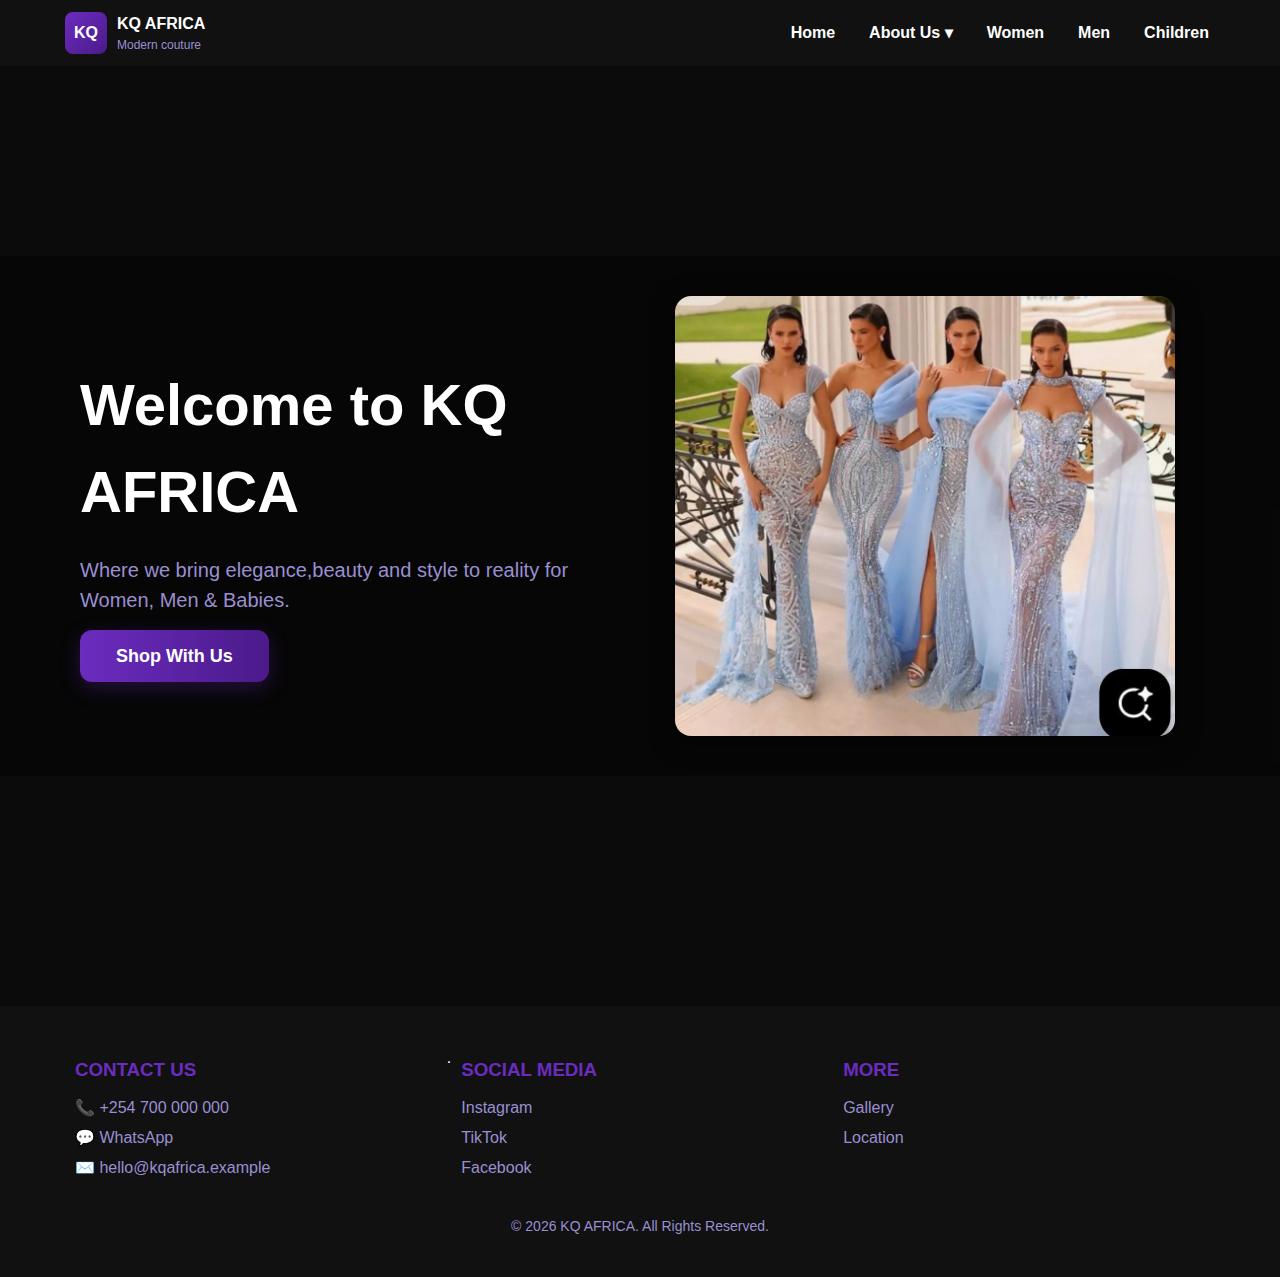
<file: index.html>
<!doctype html>
<html lang="en">
<head>
  <meta charset="utf-8" />
  <meta name="viewport" content="width=device-width, initial-scale=1" />
  <title>KQ AFRICA</title>
  <link rel="stylesheet" href="style.css" />
</head>
<body>
  <!-- ========== HEADER ========== -->
  <header>
    <div class="nav-inner">
      <!-- LOGO -->
      <div class="brand">
        <div class="logo">KQ</div>
        <div>
          <div class="brand-title">KQ AFRICA</div>
          <div class="brand-subtitle">Modern couture</div>
        </div>
      </div>

      <!-- NAVIGATION -->
      <nav>
        <ul class="menu">
          <li><a href="index.html">Home</a></li>

          <li class="dropdown">
            <a href="about.html">About Us ▾</a>
            <ul class="submenu">
              <li><a href=" mission">Mission</a></li>
              <li><a href="vision">Vision</a></li>
              <li><a href="values">Core Values</a></li>
              <li><a href="history">Brief History</a></li>
            </ul>
          </li>

          <li class="dropdown">
            <a href="women.html">Women </a>
          </li>

          <li class="dropdown">
            <a href="men.html">Men </a>
          </li>

          <li class="dropdown">
            <a href="children.html">Children</a>
            <ul class="submenu">
              <li><a href="girls-outfits.html">Girls</a></li>
              <li><a href="boys.html">Boys</a></li>
            </ul>
          </li>
        </ul>
      </nav>
    </div>
  </header>

  <!-- ========== HERO ========== -->
  <!-- ========== HERO ========== -->
<section class="hero-custom" id="home">
  <div class="hero-overlay">
    <div class="hero-content">
      <!-- Left: Text -->
      <div class="hero-text">
        <h1>Welcome to KQ AFRICA</h1>
        <p>Where we bring elegance,beauty and style to reality for Women, Men & Babies.</p>
    
        <div class="hero-btn">
          <a href="#shop" class="cta">Shop With Us</a>
        </div>
      </div>

      <!-- Right: Image -->
      <div class="hero-image">
        <img src="model1.jpeg" alt="KQ AFRICA Fashion">
      </div>
    </div>
  </div>
</section>
 


  <!-- ========== FOOTER ========== -->
   <!-- ========== FOOTER ========== -->
<footer class="footer-custom" id="contact">
  <div class="footer-container">
    
    <!-- Left: Contact -->
    <div class="footer-box">
      <h3>CONTACT US</h3>
      <p>📞 <a href="tel:+254700000000">+254 700 000 000</a></p>
      <p>💬 <a href="https://wa.me/254700000000" target="_blank">WhatsApp</a></p>
      <p>✉️ <a href="mailto:hello@kqafrica.example">hello@kqafrica.example</a></p>
    </div>
.
    <!-- Middle: Social Media -->
    <div class="footer-box">
      <h3>SOCIAL MEDIA</h3>
      <p><a href="#">Instagram</a></p>
      <p><a href="#">TikTok</a></p>
      <p><a href="#">Facebook</a></p>
    </div>

    <!-- Right: Gallery + Location -->
    <div class="footer-box">
      <h3>MORE</h3>
      <p><a href="#">Gallery</a></p>
      <p><a href="#">Location</a></p>
    </div>
  </div>

  <!-- Copyright -->
  <div class="footer-bottom">
    <p>© <span id="year"></span> KQ AFRICA. All Rights Reserved.</p>
  </div>
</footer>

  <script src="index.js"></script>
</body>
</html>
</file>
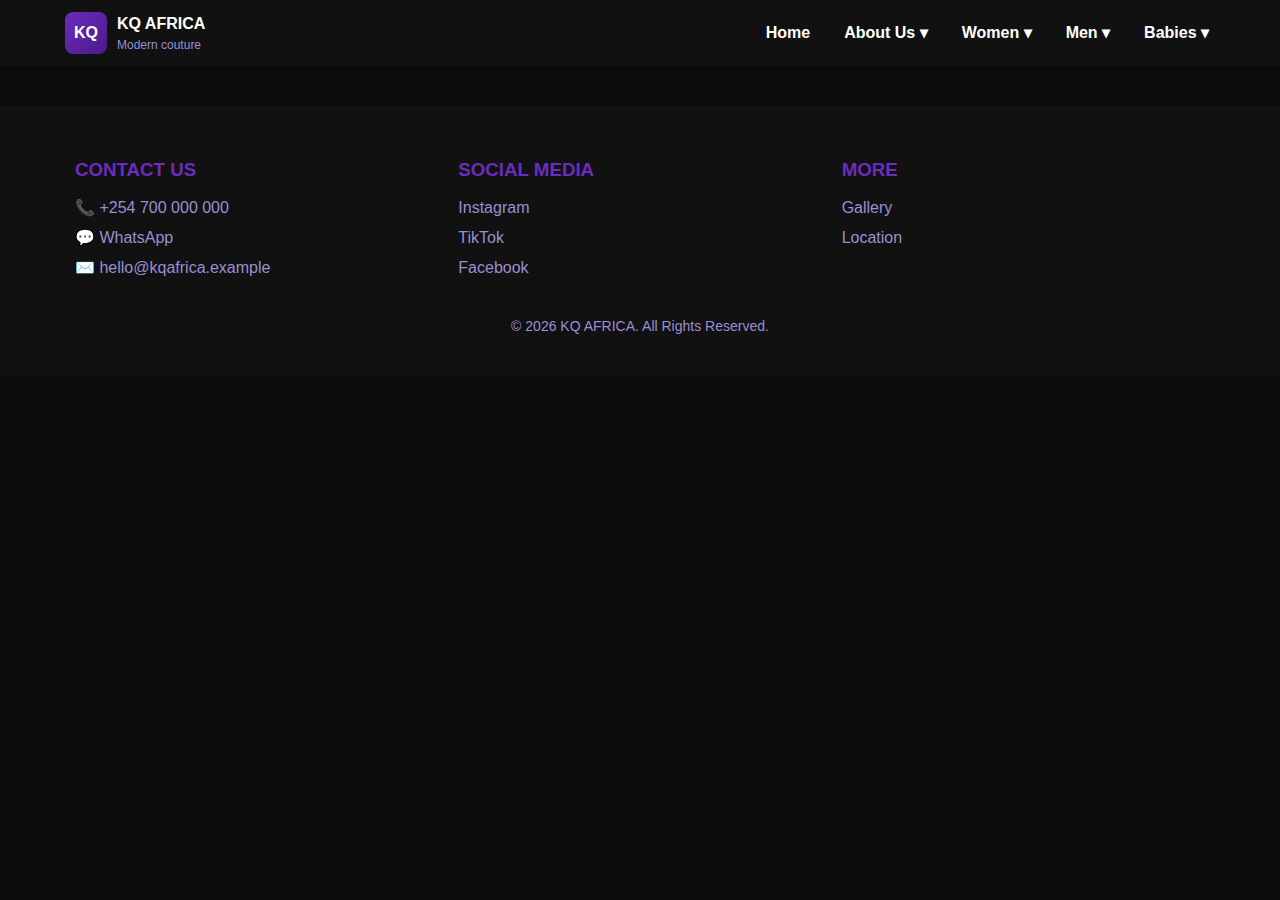
<file: babies.html>
<!DOCTYPE html>
<html lang="en">
<head>
    <meta charset="UTF-8">
    <meta name="viewport" content="width=device-width, initial-scale=1.0">
    <title>KQ AFRICA</title>
     <link rel="stylesheet" href="style.css" />
</head>
<body>
     <!-- ========== HEADER ========== -->
  <header>
    <div class="nav-inner">
      <!-- LOGO -->
      <div class="brand">
        <div class="logo">KQ</div>
        <div>
          <div class="brand-title">KQ AFRICA</div>
          <div class="brand-subtitle">Modern couture</div>
        </div>
      </div>

      <!-- NAVIGATION -->
      <nav>
        <ul class="menu">
          <li><a href="#home">Home</a></li>

          <li class="dropdown">
            <a href="#">About Us ▾</a>
            <ul class="submenu">
              <li><a href="#mission">Mission</a></li>
              <li><a href="#vision">Vision</a></li>
              <li><a href="#values">Core Values</a></li>
              <li><a href="#history">Brief History</a></li>
            </ul>
          </li>

          <li class="dropdown">
            <a href="#">Women ▾</a>
            <ul class="submenu">
              <li><a href="#girls">Girls</a></li>
              <li><a href="#women">Women</a></li>
            </ul>
          </li>

          <li class="dropdown">
            <a href="#">Men ▾</a>
            <ul class="submenu">
              <li><a href="#boys">Boys</a></li>
              <li><a href="#men">Men</a></li>
            </ul>
          </li>

          <li class="dropdown">
            <a href="#">Babies ▾</a>
            <ul class="submenu">
              <li><a href="#baby-girls">Girls</a></li>
              <li><a href="#baby-boys">Boys</a></li>
            </ul>
          </li>
        </ul>
      </nav>
    </div>
  </header>
 















     <!-- ========== FOOTER ========== -->
<footer class="footer-custom" id="contact">
  <div class="footer-container">
    
    <!-- Left: Contact -->
    <div class="footer-box">
      <h3>CONTACT US</h3>
      <p>📞 <a href="tel:+254700000000">+254 700 000 000</a></p>
      <p>💬 <a href="https://wa.me/254700000000" target="_blank">WhatsApp</a></p>
      <p>✉️ <a href="mailto:hello@kqafrica.example">hello@kqafrica.example</a></p>
    </div>

    <!-- Middle: Social Media -->
    <div class="footer-box">
      <h3>SOCIAL MEDIA</h3>
      <p><a href="#">Instagram</a></p>
      <p><a href="#">TikTok</a></p>
      <p><a href="#">Facebook</a></p>
    </div>

    <!-- Right: Gallery + Location -->
    <div class="footer-box">
      <h3>MORE</h3>
      <p><a href="#">Gallery</a></p>
      <p><a href="#">Location</a></p>
    </div>
  </div>

  <!-- Copyright -->
  <div class="footer-bottom">
    <p>© <span id="year"></span> KQ AFRICA. All Rights Reserved.</p>
  </div>
</footer>

  <script src="index.js"></script>  

    
</body>
</html>
</file>
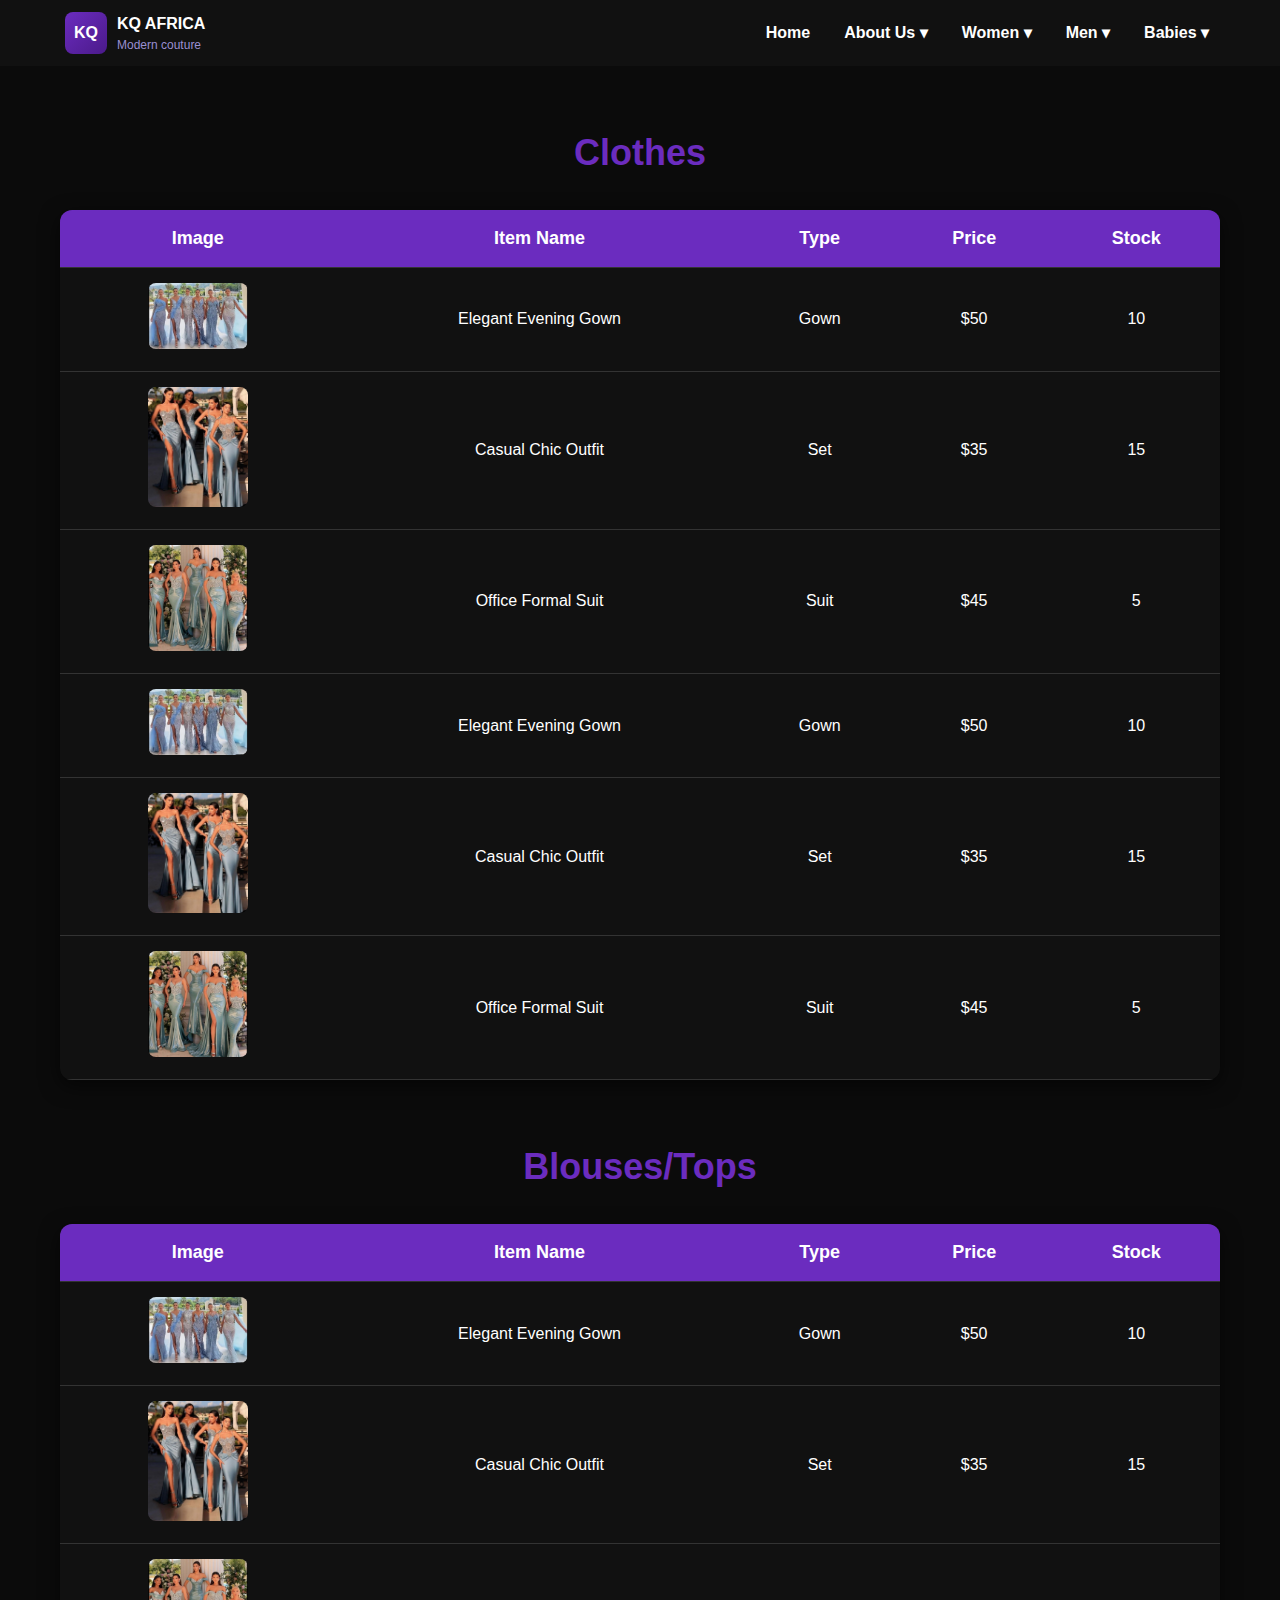
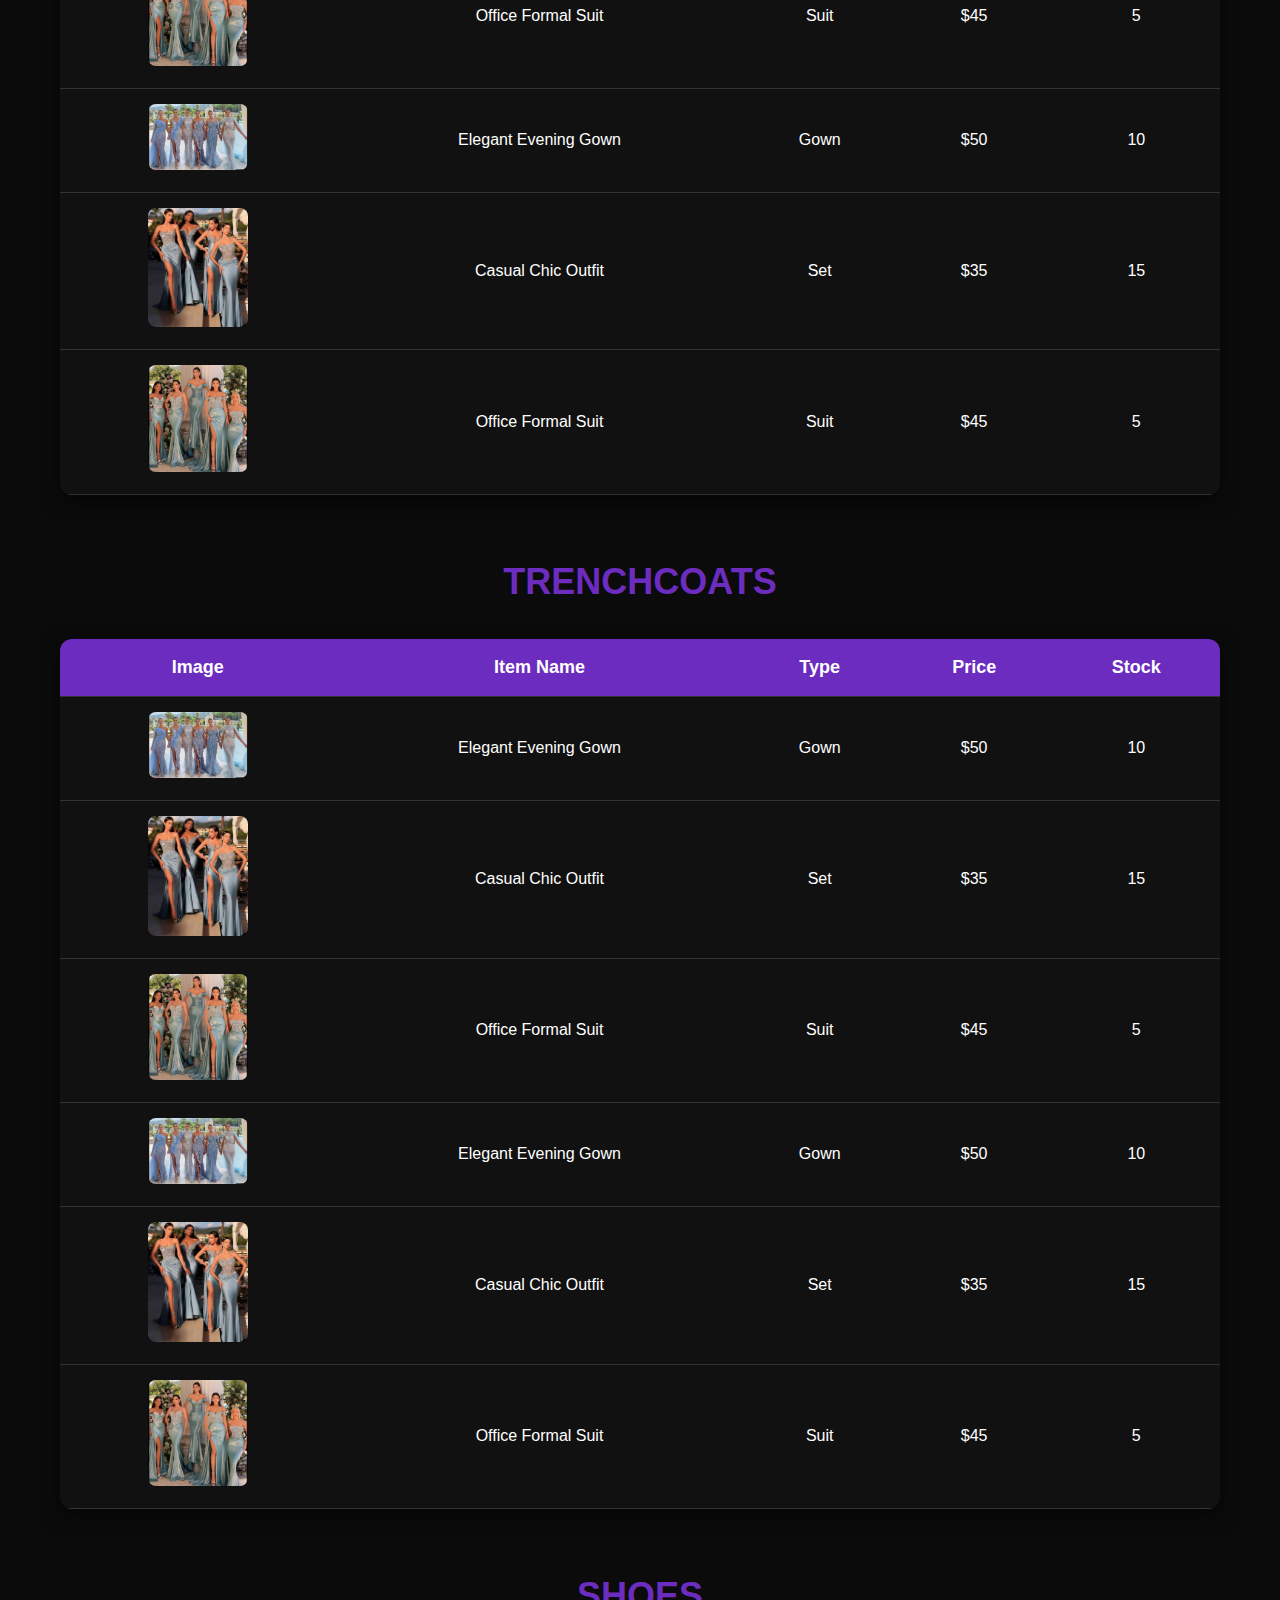
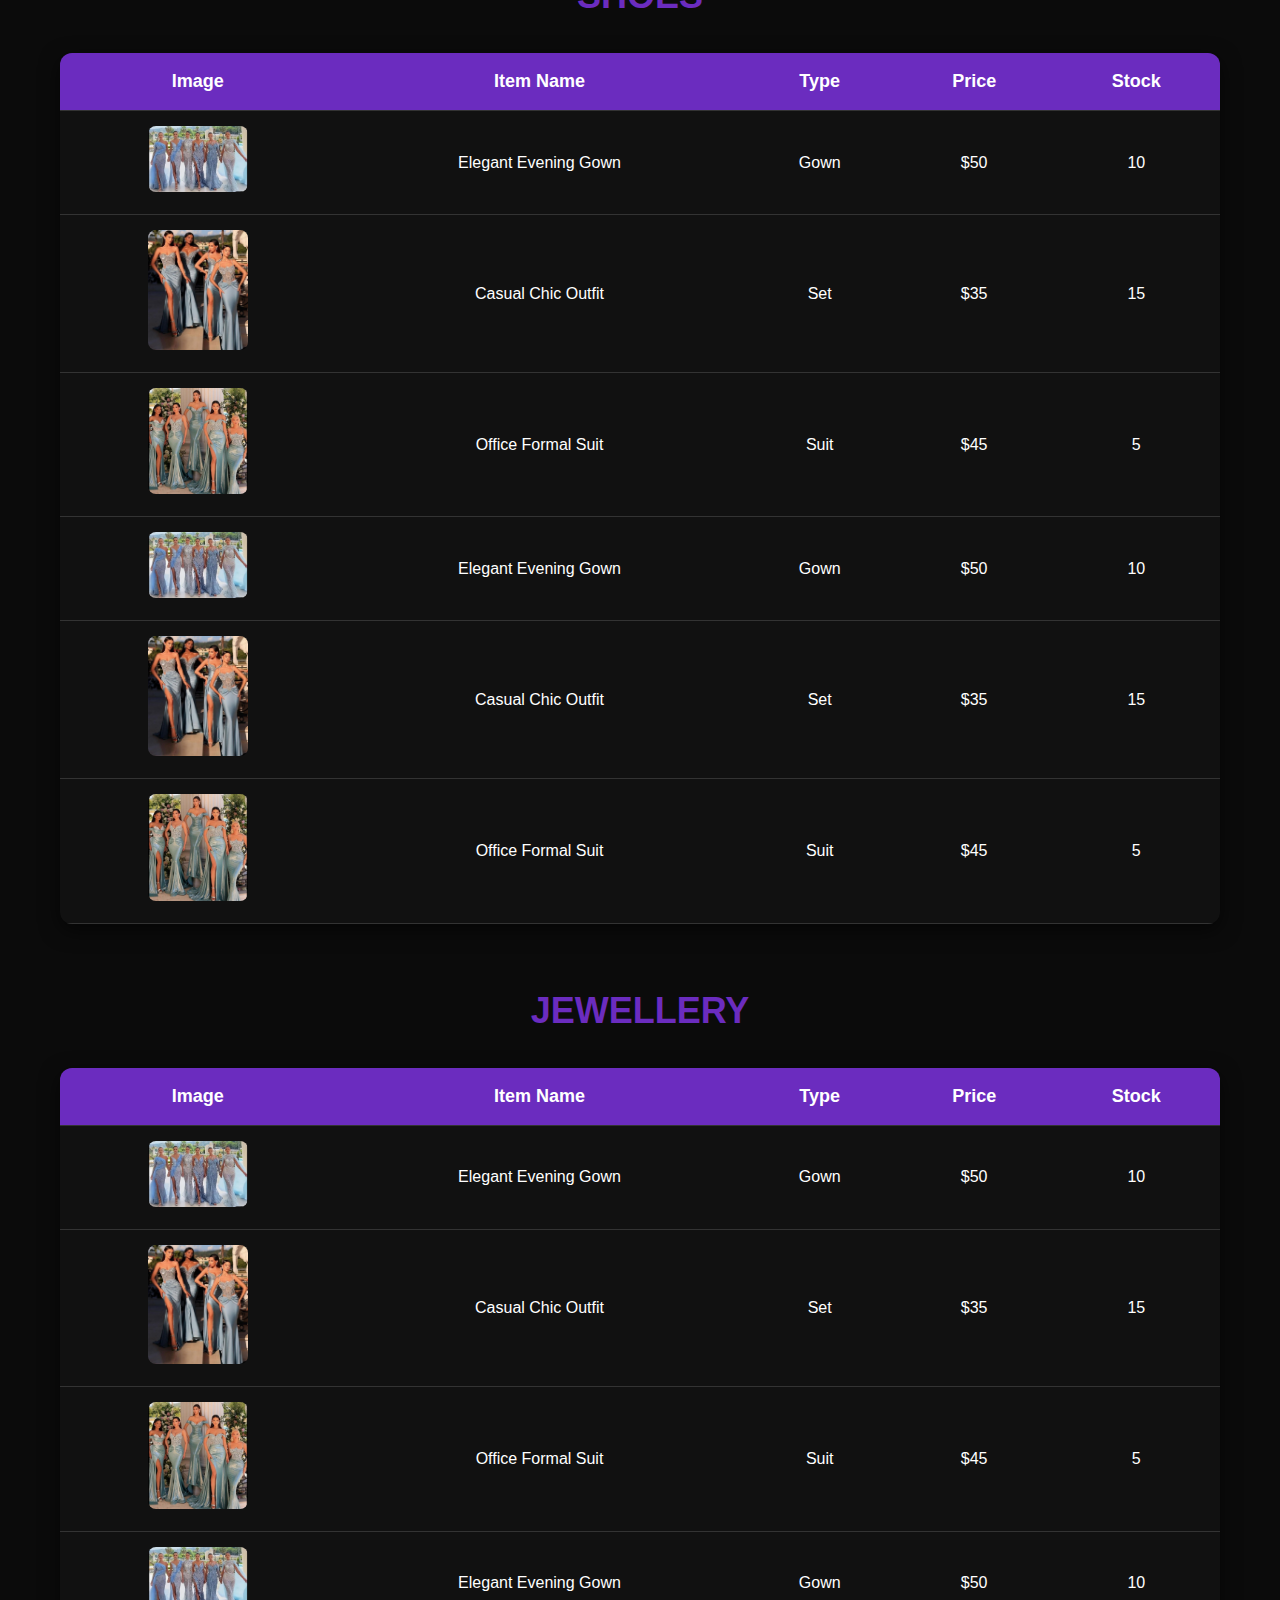
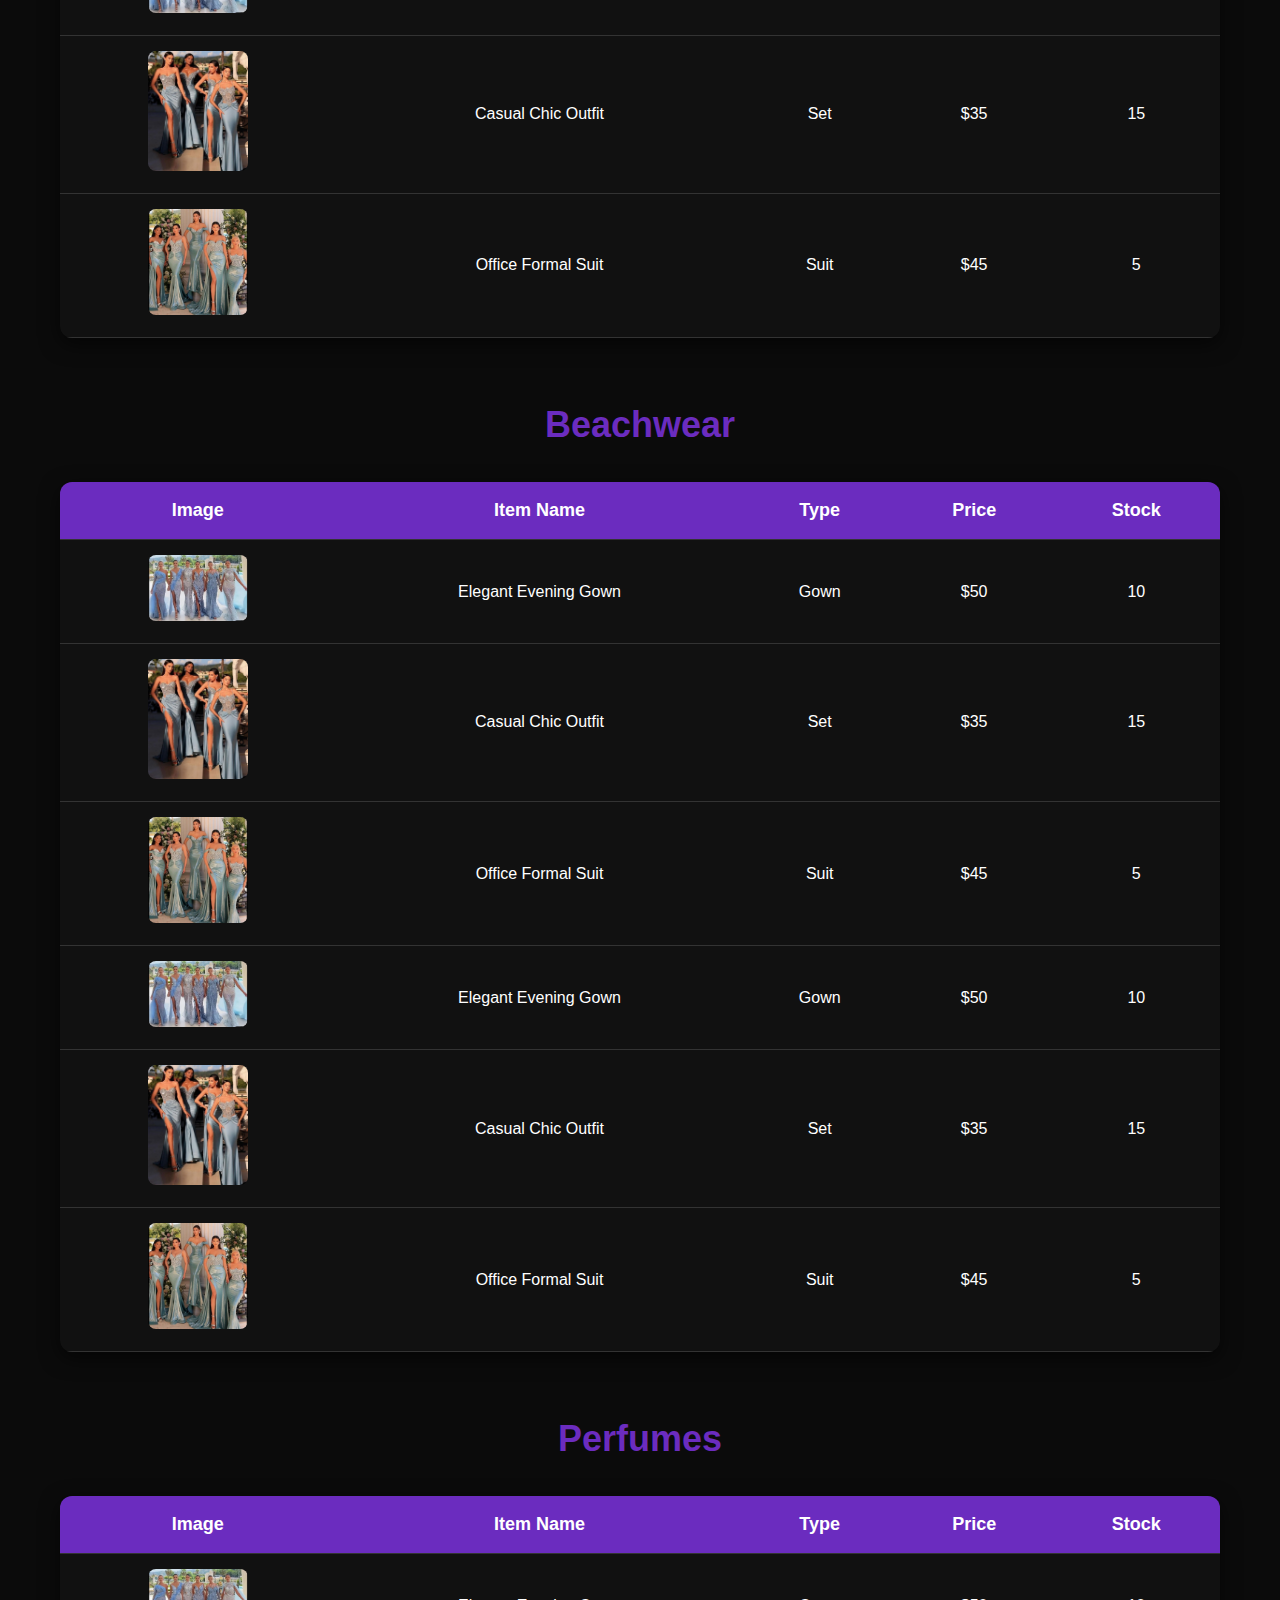
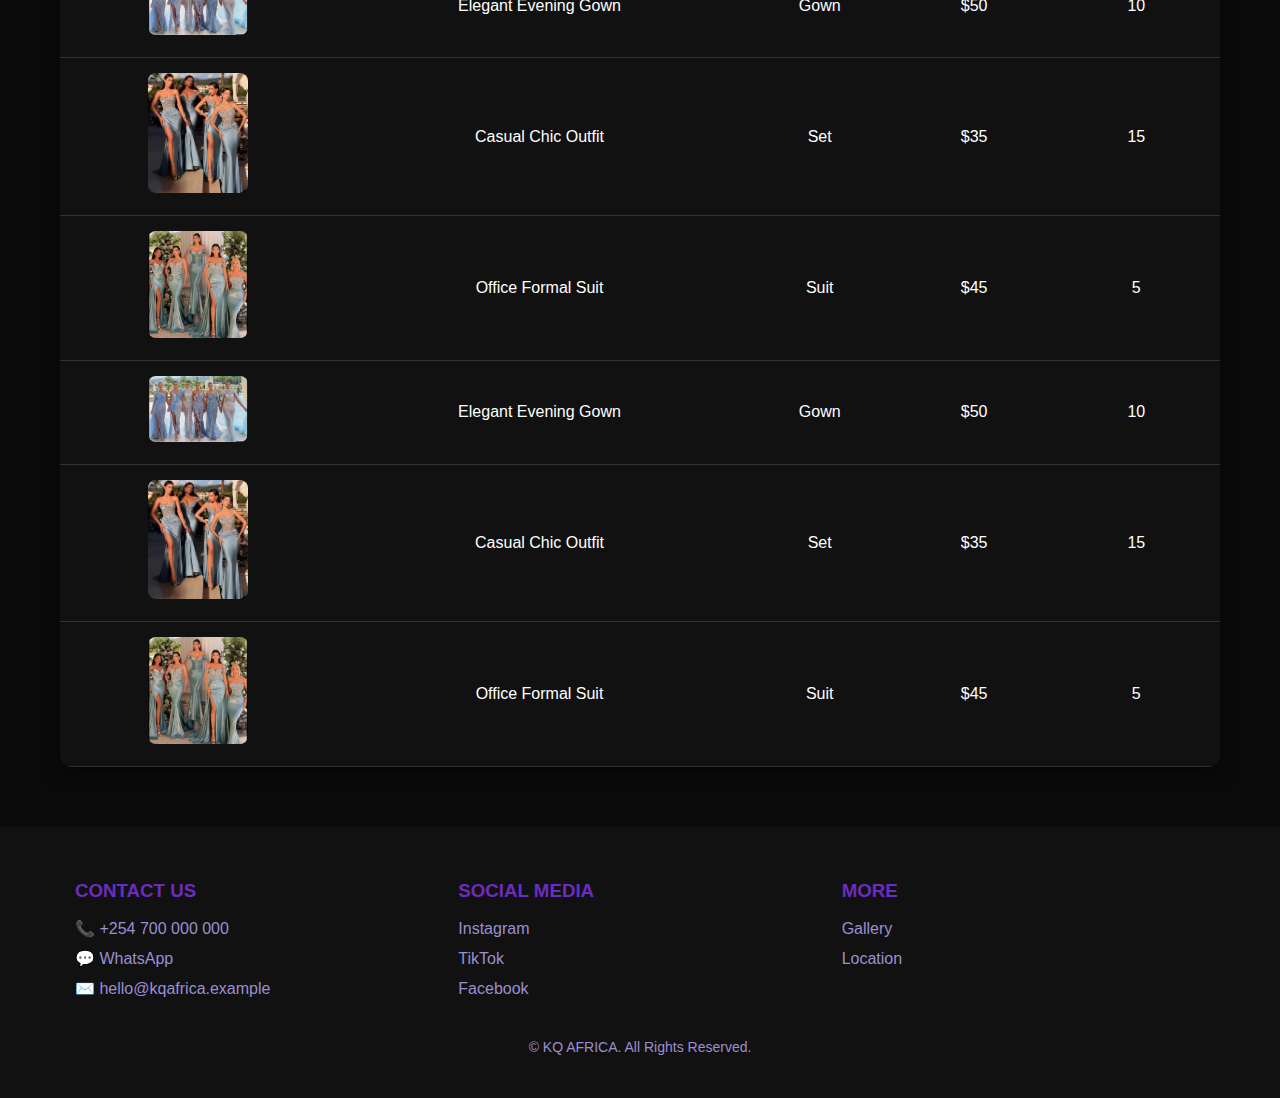
<file: baby-boys.html>
<!DOCTYPE html>
<html lang="en">
<head>
    <meta charset="UTF-8">
    <meta name="viewport" content="width=device-width, initial-scale=1.0">
    <title>KQ AFRICA</title>
     <link rel="stylesheet" href="style.css" />
</head>
<body>
     <!-- ========== HEADER ========== -->
  <header>
    <div class="nav-inner">
      <!-- LOGO -->
      <div class="brand">
        <div class="logo">KQ</div>
        <div>
          <div class="brand-title">KQ AFRICA</div>
          <div class="brand-subtitle">Modern couture</div>
        </div>
      </div>

      <!-- NAVIGATION -->
      <nav>
        <ul class="menu">
          <li><a href="#home">Home</a></li>

          <li class="dropdown">
            <a href="#">About Us ▾</a>
            <ul class="submenu">
              <li><a href="#mission">Mission</a></li>
              <li><a href="#vision">Vision</a></li>
              <li><a href="#values">Core Values</a></li>
              <li><a href="#history">Brief History</a></li>
            </ul>
          </li>

          <li class="dropdown">
            <a href="#">Women ▾</a>
            <ul class="submenu">
              <li><a href="#girls">Girls</a></li>
              <li><a href="#women">Women</a></li>
            </ul>
          </li>

          <li class="dropdown">
            <a href="#">Men ▾</a>
            <ul class="submenu">
              <li><a href="#boys">Boys</a></li>
              <li><a href="#men">Men</a></li>
            </ul>
          </li>

          <li class="dropdown">
            <a href="#">Babies ▾</a>
            <ul class="submenu">
              <li><a href="#baby-girls">Girls</a></li>
              <li><a href="#baby-boys">Boys</a></li>
            </ul>
          </li>
        </ul>
      </nav>
    </div>
  </header>
 <main class="catalog-page">
    <h1>Clothes</h1>
    <table>
      <thead>
        <tr>
          <th>Image</th>
          <th>Item Name</th>
          <th>Type</th>
          <th>Price</th>
          <th>Stock</th>
        </tr>
      </thead>
      <tbody>
        <tr>
          <td><img src="slide3.jpeg" alt="Elegant Gown"></td>
          <td>Elegant Evening Gown</td>
          <td>Gown</td>
          <td>$50</td>
          <td>10</td>
        </tr>
        <tr>
          <td><img src="slide4.jpeg" alt="Casual Chic"></td>
          <td>Casual Chic Outfit</td>
          <td>Set</td>
          <td>$35</td>
          <td>15</td>
        </tr>
        <tr>
          <td><img src="slide5.jpeg" alt="Office Wear"></td>
          <td>Office Formal Suit</td>
          <td>Suit</td>
          <td>$45</td>
          <td>5</td>
        </tr>
        <tr>
          <td><img src="slide3.jpeg" alt="Elegant Gown"></td>
          <td>Elegant Evening Gown</td>
          <td>Gown</td>
          <td>$50</td>
          <td>10</td>
        </tr>
        <tr>
          <td><img src="slide4.jpeg" alt="Casual Chic"></td>
          <td>Casual Chic Outfit</td>
          <td>Set</td>
          <td>$35</td>
          <td>15</td>
        </tr>
        <tr>
          <td><img src="slide5.jpeg" alt="Office Wear"></td>
          <td>Office Formal Suit</td>
          <td>Suit</td>
          <td>$45</td>
          <td>5</td>
        </tr>

        <!-- Add more items -->
      </tbody>
    </table>
  </main>

 <main class="catalog-page">
    <h1>Blouses/Tops</h1>
    <table>
      <thead>
        <tr>
          <th>Image</th>
          <th>Item Name</th>
          <th>Type</th>
          <th>Price</th>
          <th>Stock</th>
        </tr>
      </thead>
      <tbody>
        <tr>
          <td><img src="slide3.jpeg" alt="Elegant Gown"></td>
          <td>Elegant Evening Gown</td>
          <td>Gown</td>
          <td>$50</td>
          <td>10</td>
        </tr>
        <tr>
          <td><img src="slide4.jpeg" alt="Casual Chic"></td>
          <td>Casual Chic Outfit</td>
          <td>Set</td>
          <td>$35</td>
          <td>15</td>
        </tr>
        <tr>
          <td><img src="slide5.jpeg" alt="Office Wear"></td>
          <td>Office Formal Suit</td>
          <td>Suit</td>
          <td>$45</td>
          <td>5</td>
        </tr>
        <tr>
          <td><img src="slide3.jpeg" alt="Elegant Gown"></td>
          <td>Elegant Evening Gown</td>
          <td>Gown</td>
          <td>$50</td>
          <td>10</td>
        </tr>
        <tr>
          <td><img src="slide4.jpeg" alt="Casual Chic"></td>
          <td>Casual Chic Outfit</td>
          <td>Set</td>
          <td>$35</td>
          <td>15</td>
        </tr>
        <tr>
          <td><img src="slide5.jpeg" alt="Office Wear"></td>
          <td>Office Formal Suit</td>
          <td>Suit</td>
          <td>$45</td>
          <td>5</td>
        </tr>

        <!-- Add more items -->
      </tbody>
    </table>
  </main>
<main class="catalog-page">
    <h1>TRENCHCOATS</h1>
    <table>
      <thead>
        <tr>
          <th>Image</th>
          <th>Item Name</th>
          <th>Type</th>
          <th>Price</th>
          <th>Stock</th>
        </tr>
      </thead>
      <tbody>
        <tr>
          <td><img src="slide3.jpeg" alt="Elegant Gown"></td>
          <td>Elegant Evening Gown</td>
          <td>Gown</td>
          <td>$50</td>
          <td>10</td>
        </tr>
        <tr>
          <td><img src="slide4.jpeg" alt="Casual Chic"></td>
          <td>Casual Chic Outfit</td>
          <td>Set</td>
          <td>$35</td>
          <td>15</td>
        </tr>
        <tr>
          <td><img src="slide5.jpeg" alt="Office Wear"></td>
          <td>Office Formal Suit</td>
          <td>Suit</td>
          <td>$45</td>
          <td>5</td>
        </tr>
        <tr>
          <td><img src="slide3.jpeg" alt="Elegant Gown"></td>
          <td>Elegant Evening Gown</td>
          <td>Gown</td>
          <td>$50</td>
          <td>10</td>
        </tr>
        <tr>
          <td><img src="slide4.jpeg" alt="Casual Chic"></td>
          <td>Casual Chic Outfit</td>
          <td>Set</td>
          <td>$35</td>
          <td>15</td>
        </tr>
        <tr>
          <td><img src="slide5.jpeg" alt="Office Wear"></td>
          <td>Office Formal Suit</td>
          <td>Suit</td>
          <td>$45</td>
          <td>5</td>
        </tr>

        <!-- Add more items -->
      </tbody>
    </table>
  </main>
 <main class="catalog-page">
    <h1>SHOES</h1>
    <table>
      <thead>
        <tr>
          <th>Image</th>
          <th>Item Name</th>
          <th>Type</th>
          <th>Price</th>
          <th>Stock</th>
        </tr>
      </thead>
      <tbody>
        <tr>
          <td><img src="slide3.jpeg" alt="Elegant Gown"></td>
          <td>Elegant Evening Gown</td>
          <td>Gown</td>
          <td>$50</td>
          <td>10</td>
        </tr>
        <tr>
          <td><img src="slide4.jpeg" alt="Casual Chic"></td>
          <td>Casual Chic Outfit</td>
          <td>Set</td>
          <td>$35</td>
          <td>15</td>
        </tr>
        <tr>
          <td><img src="slide5.jpeg" alt="Office Wear"></td>
          <td>Office Formal Suit</td>
          <td>Suit</td>
          <td>$45</td>
          <td>5</td>
        </tr>
        <tr>
          <td><img src="slide3.jpeg" alt="Elegant Gown"></td>
          <td>Elegant Evening Gown</td>
          <td>Gown</td>
          <td>$50</td>
          <td>10</td>
        </tr>
        <tr>
          <td><img src="slide4.jpeg" alt="Casual Chic"></td>
          <td>Casual Chic Outfit</td>
          <td>Set</td>
          <td>$35</td>
          <td>15</td>
        </tr>
        <tr>
          <td><img src="slide5.jpeg" alt="Office Wear"></td>
          <td>Office Formal Suit</td>
          <td>Suit</td>
          <td>$45</td>
          <td>5</td>
        </tr>

        <!-- Add more items -->
      </tbody>
    </table>
  </main>
   <main class="catalog-page">
    <h1>JEWELLERY</h1>
    <table>
      <thead>
        <tr>
          <th>Image</th>
          <th>Item Name</th>
          <th>Type</th>
          <th>Price</th>
          <th>Stock</th>
        </tr>
      </thead>
      <tbody>
        <tr>
          <td><img src="slide3.jpeg" alt="Elegant Gown"></td>
          <td>Elegant Evening Gown</td>
          <td>Gown</td>
          <td>$50</td>
          <td>10</td>
        </tr>
        <tr>
          <td><img src="slide4.jpeg" alt="Casual Chic"></td>
          <td>Casual Chic Outfit</td>
          <td>Set</td>
          <td>$35</td>
          <td>15</td>
        </tr>
        <tr>
          <td><img src="slide5.jpeg" alt="Office Wear"></td>
          <td>Office Formal Suit</td>
          <td>Suit</td>
          <td>$45</td>
          <td>5</td>
        </tr>
        <tr>
          <td><img src="slide3.jpeg" alt="Elegant Gown"></td>
          <td>Elegant Evening Gown</td>
          <td>Gown</td>
          <td>$50</td>
          <td>10</td>
        </tr>
        <tr>
          <td><img src="slide4.jpeg" alt="Casual Chic"></td>
          <td>Casual Chic Outfit</td>
          <td>Set</td>
          <td>$35</td>
          <td>15</td>
        </tr>
        <tr>
          <td><img src="slide5.jpeg" alt="Office Wear"></td>
          <td>Office Formal Suit</td>
          <td>Suit</td>
          <td>$45</td>
          <td>5</td>
        </tr>

        <!-- Add more items -->
      </tbody>
    </table>
  </main>

  <main class="catalog-page">
    <h1>Beachwear</h1>
    <table>
      <thead>
        <tr>
          <th>Image</th>
          <th>Item Name</th>
          <th>Type</th>
          <th>Price</th>
          <th>Stock</th>
        </tr>
      </thead>
      <tbody>
        <tr>
          <td><img src="slide3.jpeg" alt="Elegant Gown"></td>
          <td>Elegant Evening Gown</td>
          <td>Gown</td>
          <td>$50</td>
          <td>10</td>
        </tr>
        <tr>
          <td><img src="slide4.jpeg" alt="Casual Chic"></td>
          <td>Casual Chic Outfit</td>
          <td>Set</td>
          <td>$35</td>
          <td>15</td>
        </tr>
        <tr>
          <td><img src="slide5.jpeg" alt="Office Wear"></td>
          <td>Office Formal Suit</td>
          <td>Suit</td>
          <td>$45</td>
          <td>5</td>
        </tr>
        <tr>
          <td><img src="slide3.jpeg" alt="Elegant Gown"></td>
          <td>Elegant Evening Gown</td>
          <td>Gown</td>
          <td>$50</td>
          <td>10</td>
        </tr>
        <tr>
          <td><img src="slide4.jpeg" alt="Casual Chic"></td>
          <td>Casual Chic Outfit</td>
          <td>Set</td>
          <td>$35</td>
          <td>15</td>
        </tr>
        <tr>
          <td><img src="slide5.jpeg" alt="Office Wear"></td>
          <td>Office Formal Suit</td>
          <td>Suit</td>
          <td>$45</td>
          <td>5</td>
        </tr>

        <!-- Add more items -->
      </tbody>
    </table>
  </main>
    <main class="catalog-page">
    <h1>Perfumes</h1>
    <table>
      <thead>
        <tr>
          <th>Image</th>
          <th>Item Name</th>
          <th>Type</th>
          <th>Price</th>
          <th>Stock</th>
        </tr>
      </thead>
      <tbody>
        <tr>
          <td><img src="slide3.jpeg" alt="Elegant Gown"></td>
          <td>Elegant Evening Gown</td>
          <td>Gown</td>
          <td>$50</td>
          <td>10</td>
        </tr>
        <tr>
          <td><img src="slide4.jpeg" alt="Casual Chic"></td>
          <td>Casual Chic Outfit</td>
          <td>Set</td>
          <td>$35</td>
          <td>15</td>
        </tr>
        <tr>
          <td><img src="slide5.jpeg" alt="Office Wear"></td>
          <td>Office Formal Suit</td>
          <td>Suit</td>
          <td>$45</td>
          <td>5</td>
        </tr>
        <tr>
          <td><img src="slide3.jpeg" alt="Elegant Gown"></td>
          <td>Elegant Evening Gown</td>
          <td>Gown</td>
          <td>$50</td>
          <td>10</td>
        </tr>
        <tr>
          <td><img src="slide4.jpeg" alt="Casual Chic"></td>
          <td>Casual Chic Outfit</td>
          <td>Set</td>
          <td>$35</td>
          <td>15</td>
        </tr>
        <tr>
          <td><img src="slide5.jpeg" alt="Office Wear"></td>
          <td>Office Formal Suit</td>
          <td>Suit</td>
          <td>$45</td>
          <td>5</td>
        </tr>

        <!-- Add more items -->
      </tbody>
    </table>
  </main>

       <!-- ========== FOOTER ========== -->
<footer class="footer-custom" id="contact">
  <div class="footer-container">
    
    <!-- Left: Contact -->
    <div class="footer-box">
      <h3>CONTACT US</h3>
      <p>📞 <a href="tel:+254700000000">+254 700 000 000</a></p>
      <p>💬 <a href="https://wa.me/254700000000" target="_blank">WhatsApp</a></p>
      <p>✉️ <a href="mailto:hello@kqafrica.example">hello@kqafrica.example</a></p>
    </div>

    <!-- Middle: Social Media -->
    <div class="footer-box">
      <h3>SOCIAL MEDIA</h3>
      <p><a href="#">Instagram</a></p>
      <p><a href="#">TikTok</a></p>
      <p><a href="#">Facebook</a></p>
    </div>

    <!-- Right: Gallery + Location -->
    <div class="footer-box">
      <h3>MORE</h3>
      <p><a href="#">Gallery</a></p>
      <p><a href="#">Location</a></p>
    </div>
  </div>

  <!-- Copyright -->
  <div class="footer-bottom">
    <p>© <span id="year"></span> KQ AFRICA. All Rights Reserved.</p>
  </div>
</footer>
</file>
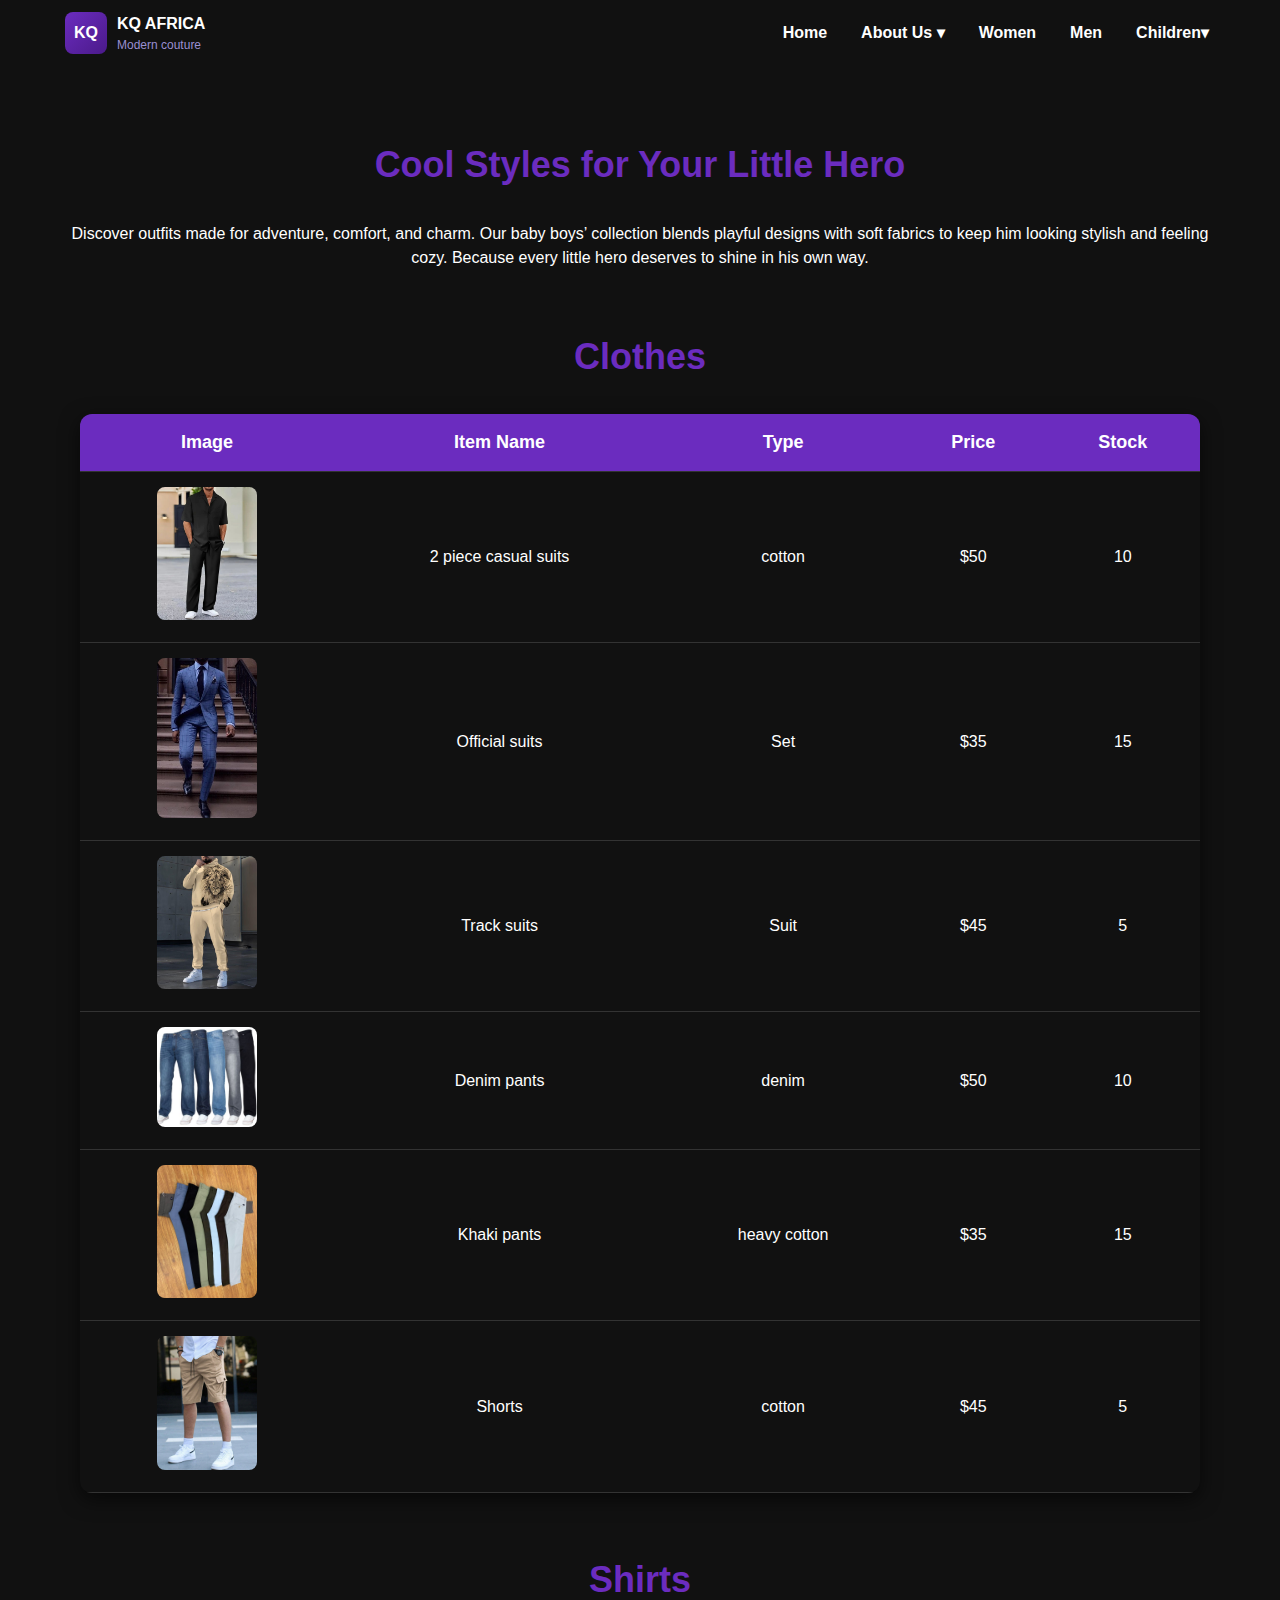
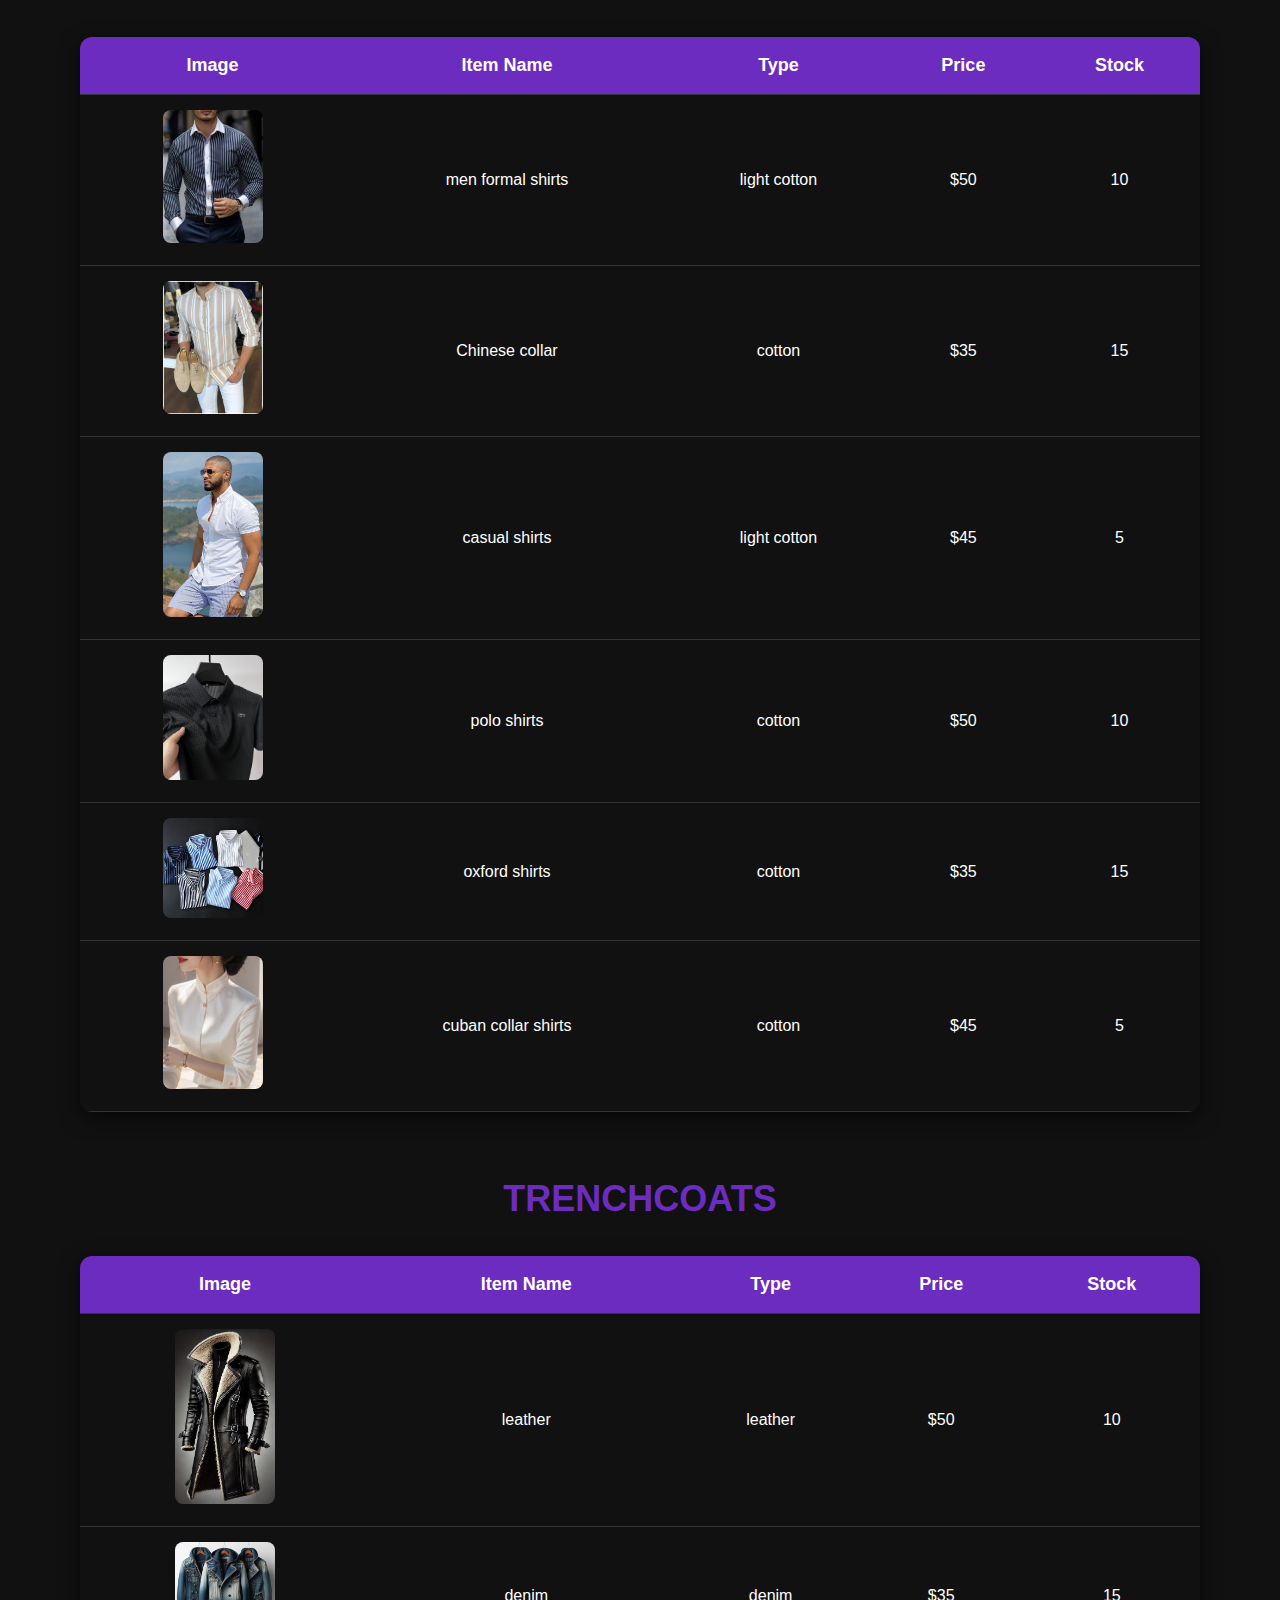
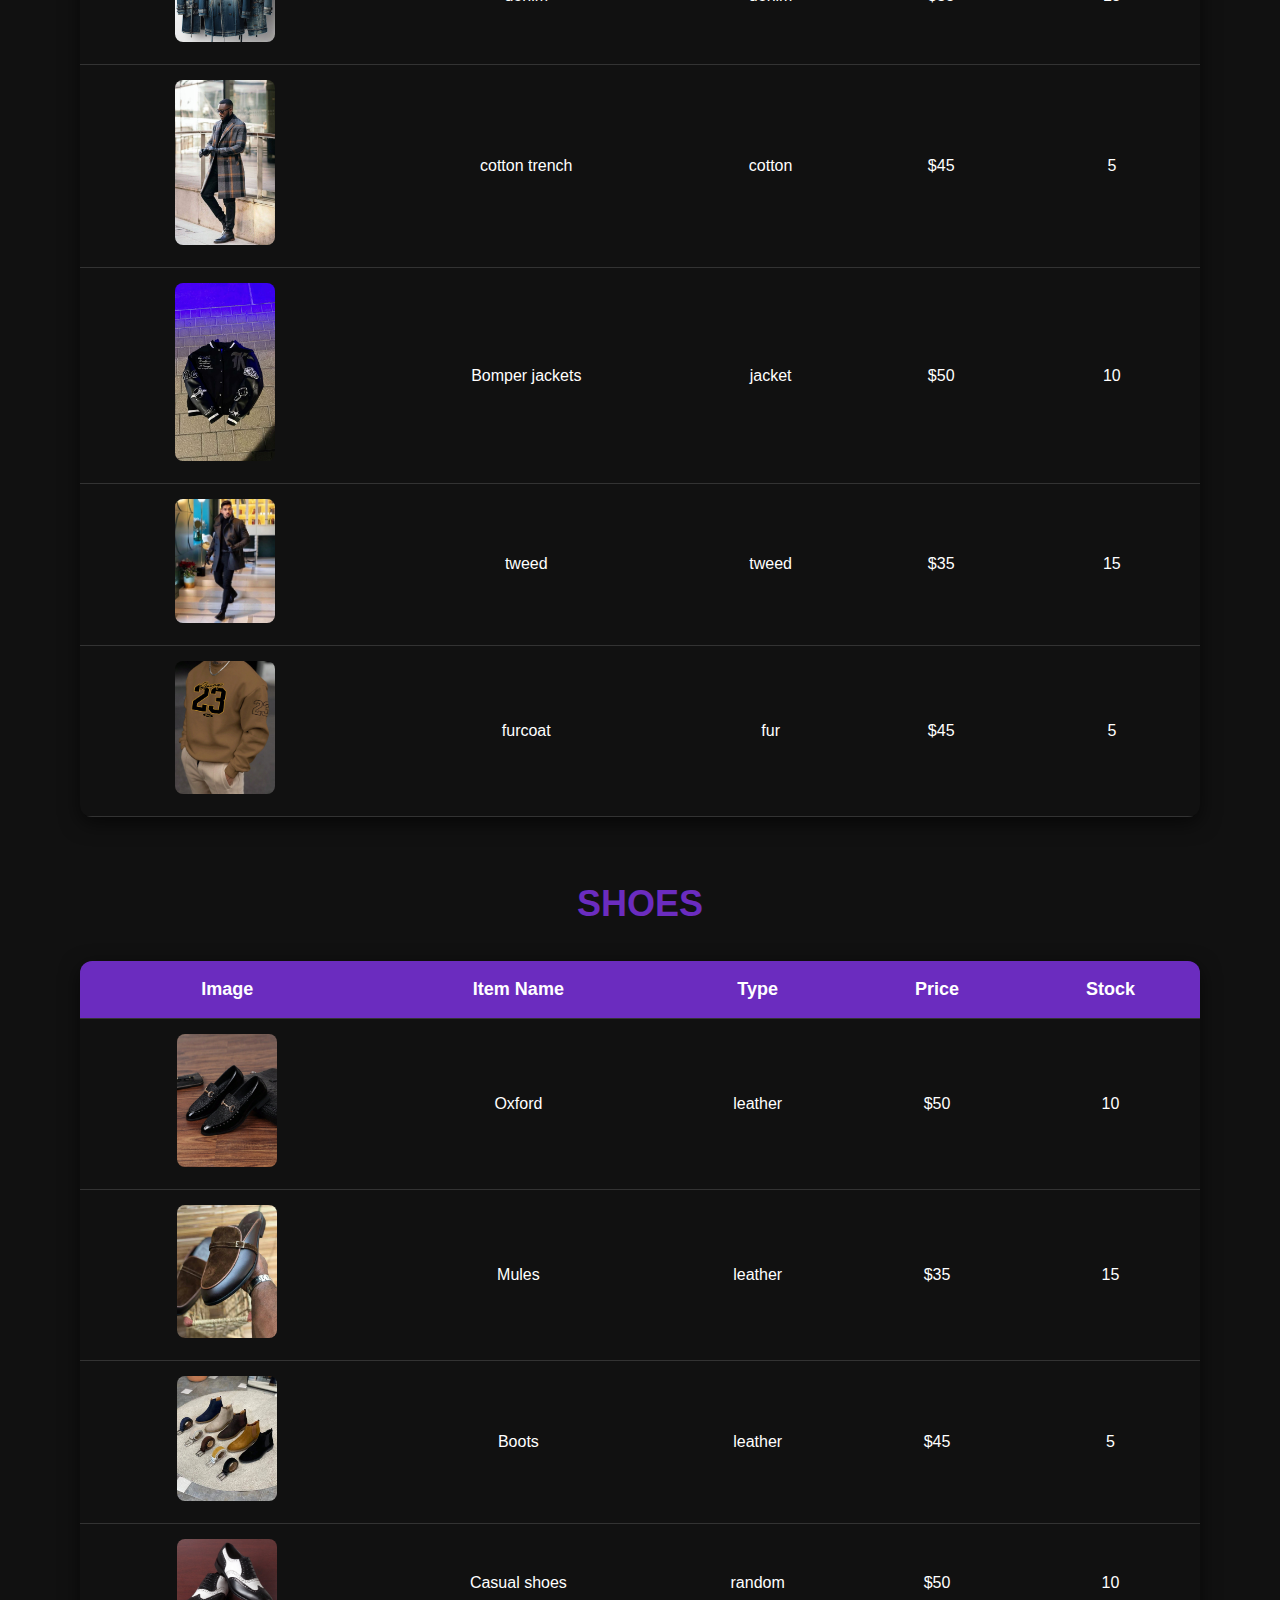
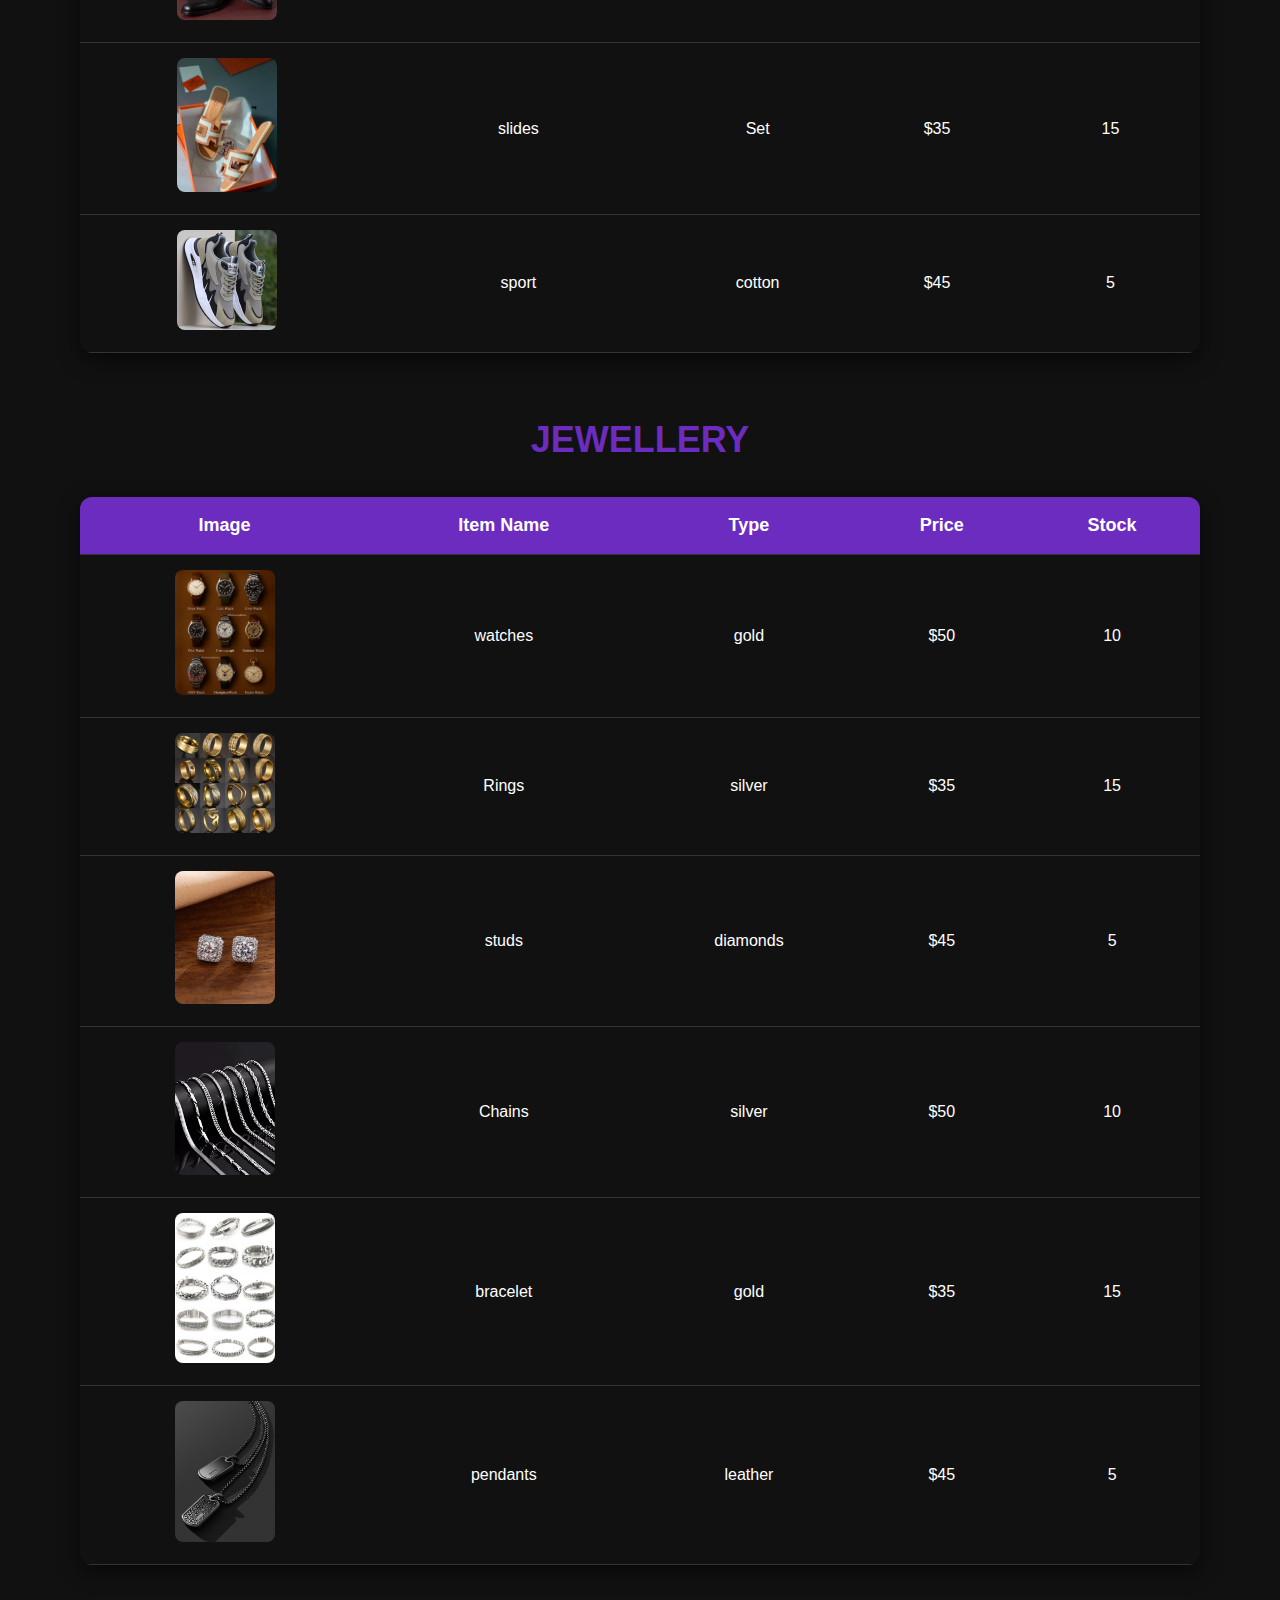
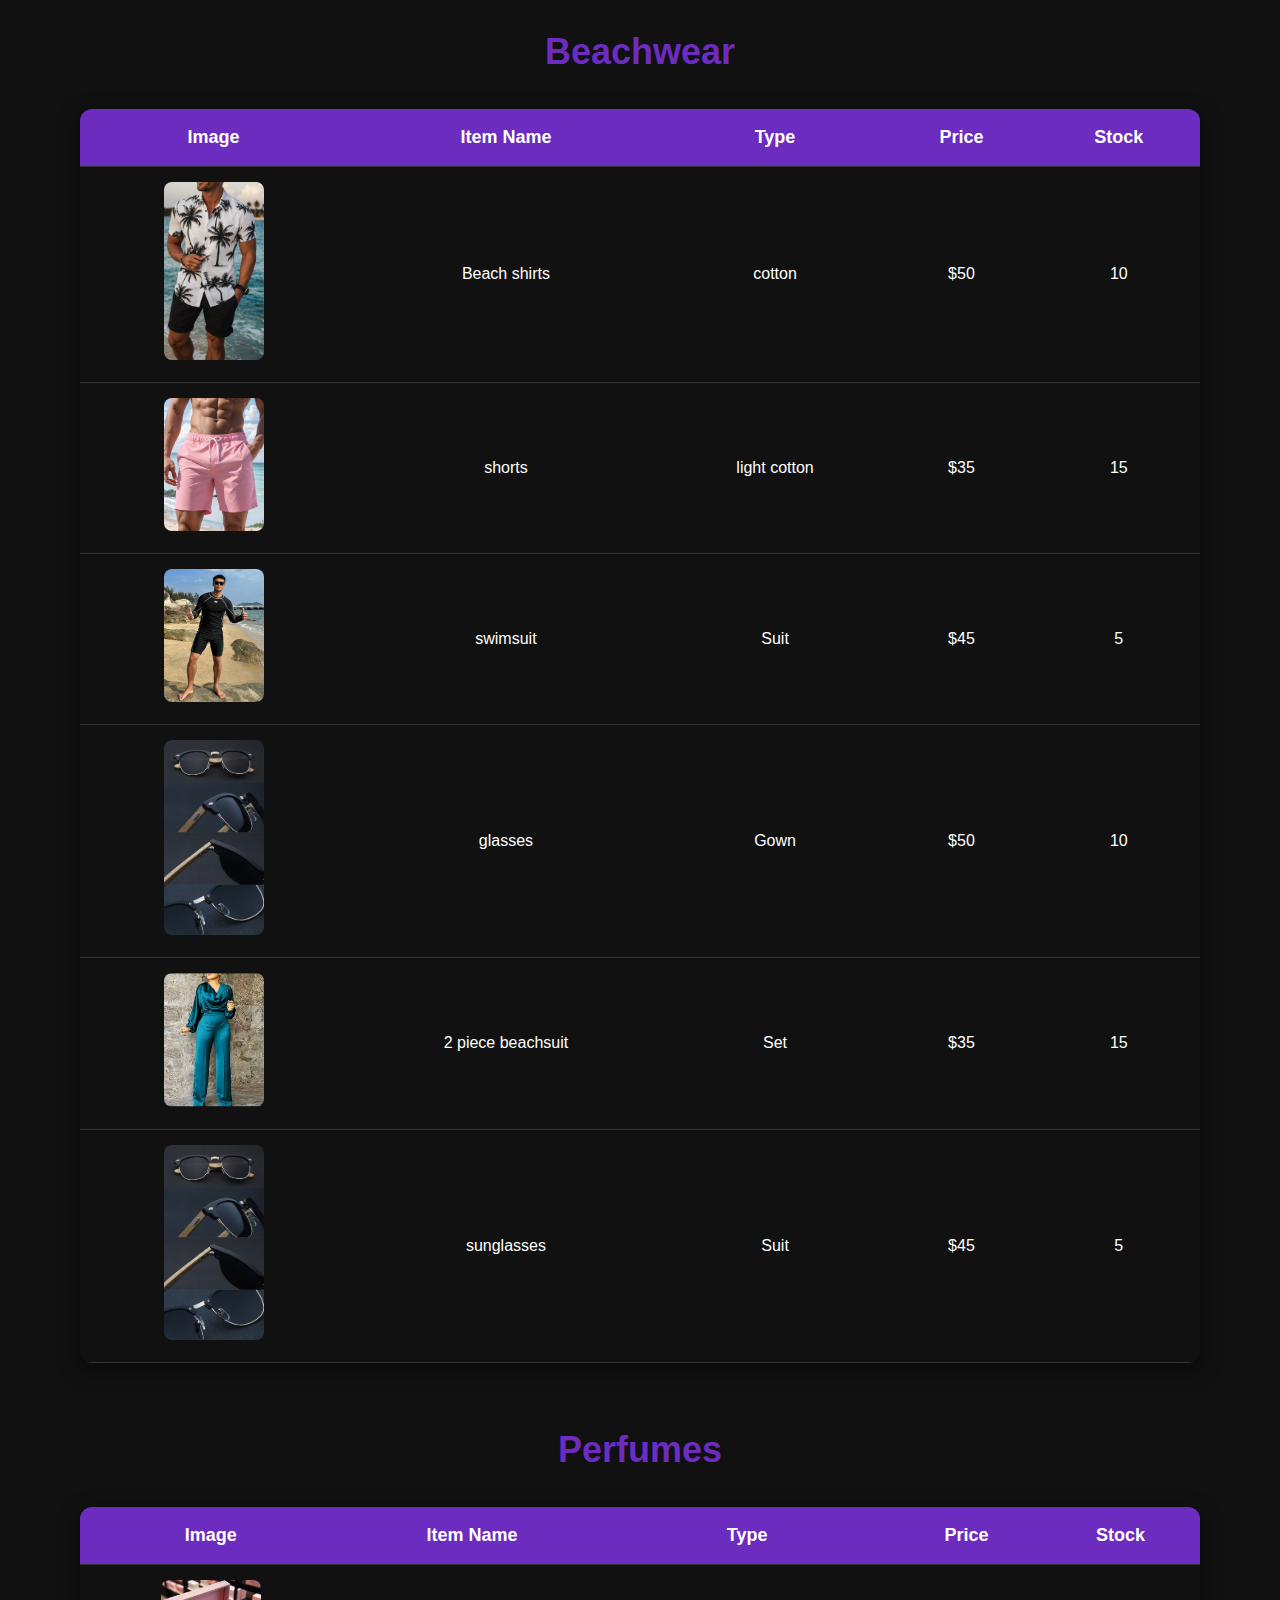
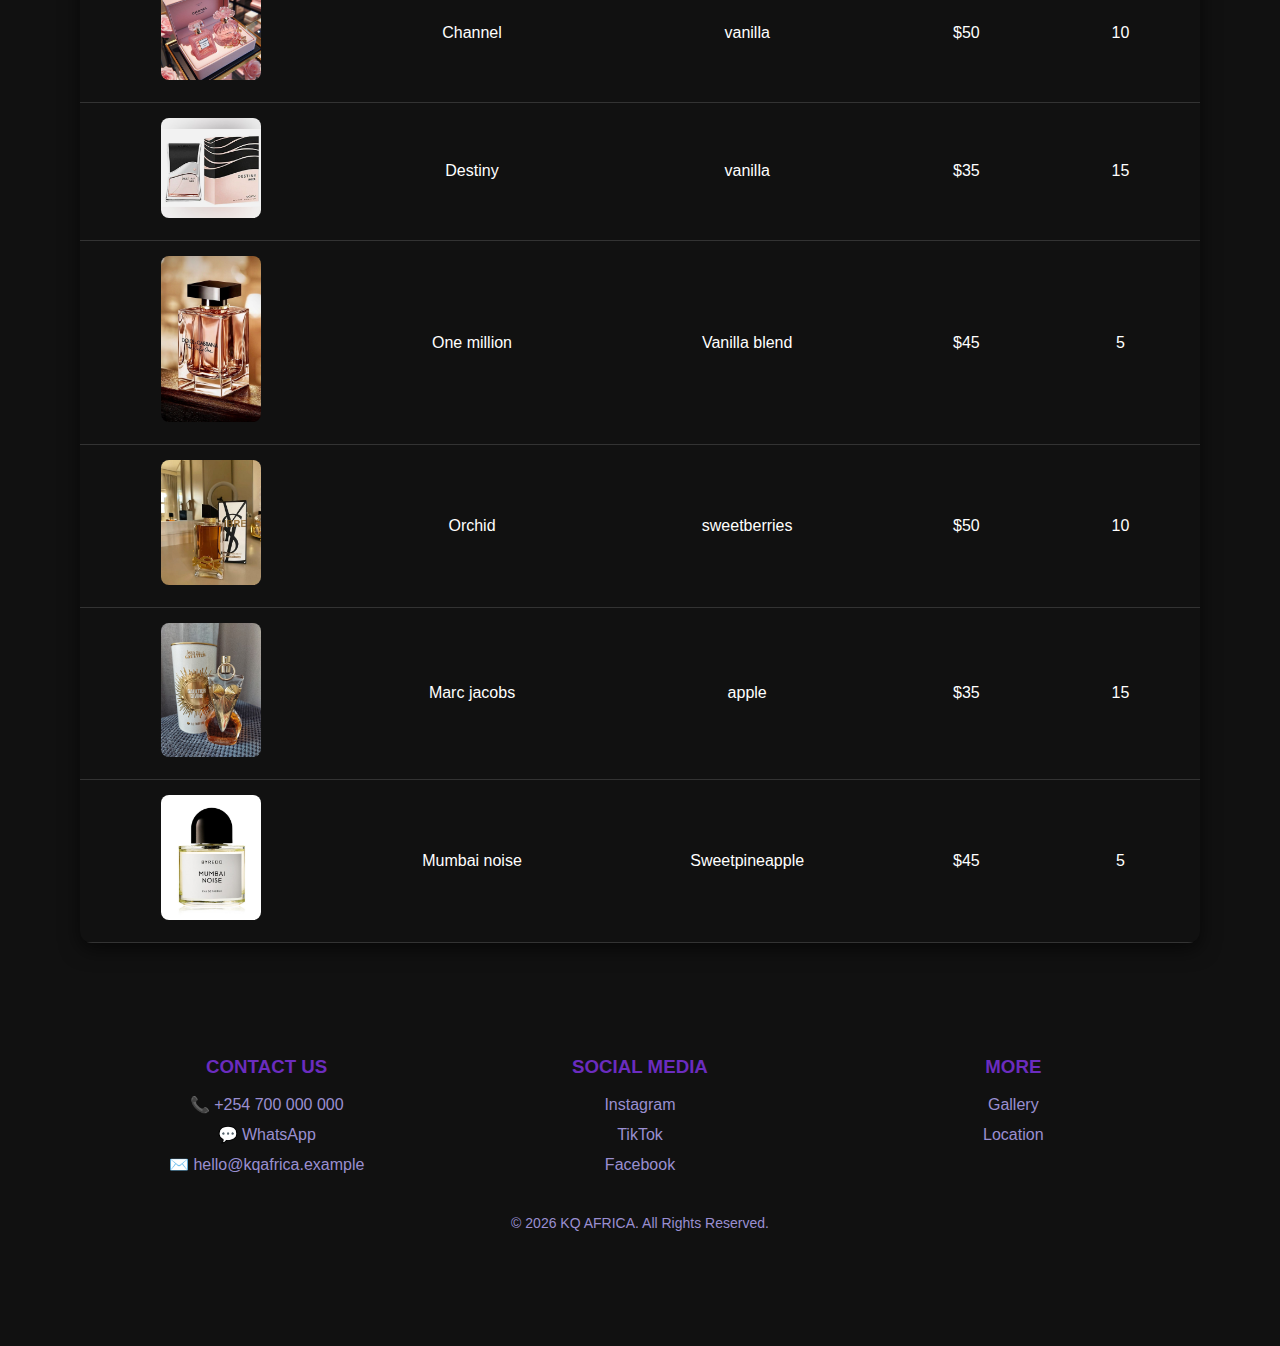
<file: boys.html>
<!DOCTYPE html>
<html lang="en">
<head>
    <meta charset="UTF-8">
    <meta name="viewport" content="width=device-width, initial-scale=1.0">
    <title>KQ AFRICA</title>
     <link rel="stylesheet" href="style.css" />
</head>
<body>
     <!-- ========== HEADER ========== -->
  <header>
    <div class="nav-inner">
      <!-- LOGO -->
      <div class="brand">
        <div class="logo">KQ</div>
        <div>
          <div class="brand-title">KQ AFRICA</div>
          <div class="brand-subtitle">Modern couture</div>
        </div>
      </div>

      <!-- NAVIGATION -->
      <nav>
        <ul class="menu">
          <li><a href="#home">Home</a></li>

          <li class="dropdown">
            <a href="#">About Us ▾</a>
            <ul class="submenu">
              <li><a href="#mission">Mission</a></li>
              <li><a href="#vision">Vision</a></li>
              <li><a href="#values">Core Values</a></li>
              <li><a href="#history">Brief History</a></li>
            </ul>
          </li>

          <li class="dropdown">
            <a href="#">Women </a>
          </li>

          <li class="dropdown">
            <a href="#">Men</a>
          </li>

          <li class="dropdown">
            <a href="#">Children▾ </a>
            <ul class="submenu">
              <li><a href="#baby-girls">Girls</a></li>
              <li><a href="#baby-boys">Boys</a></li>
            </ul>
          </li>
        </ul>
      </nav>
    </div>
  </header>
   <header>
  <main class="catalog-page">
    <h1>Cool Styles for Your Little Hero</h1>
  <p>
    Discover outfits made for adventure, comfort, and charm. 
    Our baby boys’ collection blends playful designs with 
    soft fabrics to keep him looking stylish and feeling cozy. 
    Because every little hero deserves to shine in his own way.
  </p>
 <main class="catalog-page">
    <h1>Clothes</h1>
    <table>
      <thead>
        <tr>
          <th>Image</th>
          <th>Item Name</th>
          <th>Type</th>
          <th>Price</th>
          <th>Stock</th>
        </tr>
      </thead>
      <tbody>
        <tr>
          <td><img src="men 2 casual.jpg" alt="Elegant Gown"></td>
          <td>2 piece casual suits</td>
          <td>cotton</td>
          <td>$50</td>
          <td>10</td>
        </tr>
        <tr>
          <td><img src="office men suit.jpg" alt="Casual Chic"></td>
          <td>Official suits</td>
          <td>Set</td>
          <td>$35</td>
          <td>15</td>
        </tr>
        <tr>
          <td><img src="trackpants.jpg" alt="Office Wear"></td>
          <td>Track suits</td>
          <td>Suit</td>
          <td>$45</td>
          <td>5</td>
        </tr>
        <tr>
          <td><img src="denimpants.jpg"Elegant Gown"></td>
          <td>Denim pants</td>
          <td>denim</td>
          <td>$50</td>
          <td>10</td>
        </tr>
        <tr>
          <td><img src="khakipants.jpg" alt="Casual Chic"></td>
          <td>Khaki pants</td>
          <td>heavy cotton</td>
          <td>$35</td>
          <td>15</td>
        </tr>
        <tr>
          <td><img src="shorts.jpg" alt="Office Wear"></td>
          <td>Shorts</td>
          <td>cotton</td>
          <td>$45</td>
          <td>5</td>
        </tr>

        <!-- Add more items -->
      </tbody>
    </table>
  </main>

 <main class="catalog-page">
    <h1>Shirts</h1>
    <table>
      <thead>
        <tr>
          <th>Image</th>
          <th>Item Name</th>
          <th>Type</th>
          <th>Price</th>
          <th>Stock</th>
        </tr>
      </thead>
      <tbody>
        <tr>
          <td><img src="men formal shirts.jpg"Elegant Gown"></td>
          <td>men formal shirts</td>
          <td>light cotton</td>
          <td>$50</td>
          <td>10</td>
        </tr>
        <tr>
          <td><img src="chinesecollar.jpg" alt="Casual Chic"></td>
          <td>Chinese collar</td>
          <td>cotton</td>
          <td>$35</td>
          <td>15</td>
        </tr>
        <tr>
          <td><img src="casual shirts men.jpg" alt="Office Wear"></td>
          <td>casual shirts</td>
          <td>light cotton</td>
          <td>$45</td>
          <td>5</td>
        </tr>
        <tr>
          <td><img src="poloshirts.jpg" alt="Elegant Gown"></td>
          <td>polo shirts</td>
          <td>cotton</td>
          <td>$50</td>
          <td>10</td>
        </tr>
        <tr>
          <td><img src="oxford shirts.jpg" alt="Casual Chic"></td>
          <td>oxford shirts</td>
          <td>cotton</td>
          <td>$35</td>
          <td>15</td>
        </tr>
        <tr>
          <td><img src="cuban collar.jpg" alt="Office Wear"></td>
          <td>cuban collar shirts</td>
          <td>cotton</td>
          <td>$45</td>
          <td>5</td>
        </tr>

        <!-- Add more items -->
      </tbody>
    </table>
  </main>
<main class="catalog-page">
    <h1>TRENCHCOATS</h1>
    <table>
      <thead>
        <tr>
          <th>Image</th>
          <th>Item Name</th>
          <th>Type</th>
          <th>Price</th>
          <th>Stock</th>
        </tr>
      </thead>
      <tbody>
        <tr>
          <td><img src="men leather.jpg" alt="Elegant Gown"></td>
          <td>leather </td>
          <td>leather</td>
          <td>$50</td>
          <td>10</td>
        </tr>
        <tr>
          <td><img src="denim trencjh.jpg" alt="Casual Chic"></td>
          <td>denim</td>
          <td>denim</td>
          <td>$35</td>
          <td>15</td>
        </tr>
        <tr>
          <td><img src="cotton men trench.jpg" alt="Office Wear"></td>
          <td>cotton trench</td>
          <td>cotton</td>
          <td>$45</td>
          <td>5</td>
        </tr>
        <tr>
          <td><img src="bomperjacket.jpg" alt="Elegant Gown"></td>
          <td>Bomper jackets</td>
          <td>jacket</td>
          <td>$50</td>
          <td>10</td>
        </tr>
        <tr>
          <td><img src="gabardinemen.jpg" alt="Casual Chic"></td>
          <td>tweed</td>
          <td>tweed</td>
          <td>$35</td>
          <td>15</td>
        </tr>
        <tr>
          <td><img src="sweatshirt.jpg" alt="Office Wear"></td>
          <td>furcoat</td>
          <td>fur</td>
          <td>$45</td>
          <td>5</td>
        </tr>

        <!-- Add more items -->
      </tbody>
    </table>
  </main>
 <main class="catalog-page">
    <h1>SHOES</h1>
    <table>
      <thead>
        <tr>
          <th>Image</th>
          <th>Item Name</th>
          <th>Type</th>
          <th>Price</th>
          <th>Stock</th>
        </tr>
      </thead>
      <tbody>
        <tr>
          <td><img src="menoxfordshoes.jpg" alt="Elegant Gown"></td>
          <td>Oxford</td>
          <td>leather</td>
          <td>$50</td>
          <td>10</td>
        </tr>
        <tr>
          <td><img src="mules.jpg" alt="Casual Chic"></td>
          <td>Mules</td>
          <td>leather</td>
          <td>$35</td>
          <td>15</td>
        </tr>
        <tr>
          <td><img src="boots.jpg" alt="Office Wear"></td>
          <td>Boots</td>
          <td>leather</td>
          <td>$45</td>
          <td>5</td>
        </tr>
        <tr>
          <td><img src="casualshoesfor men.jpg" alt="Elegant Gown"></td>
          <td>Casual shoes</td>
          <td>random</td>
          <td>$50</td>
          <td>10</td>
        </tr>
        <tr>
          <td><img src="slides.jpg" alt="Casual Chic"></td>
          <td>slides</td>
          <td>Set</td>
          <td>$35</td>
          <td>15</td>
        </tr>
        <tr>
          <td><img src="sportshoesformen.jpg" alt="Office Wear"></td>
          <td>sport</td>
          <td>cotton</td>
          <td>$45</td>
          <td>5</td>
        </tr>

        <!-- Add more items -->
      </tbody>
    </table>
  </main>
   <main class="catalog-page">
    <h1>JEWELLERY</h1>
    <table>
      <thead>
        <tr>
          <th>Image</th>
          <th>Item Name</th>
          <th>Type</th>
          <th>Price</th>
          <th>Stock</th>
        </tr>
      </thead>
      <tbody>
        <tr>
          <td><img src="men watches.jpg" alt="Elegant Gown"></td>
          <td>watches</td>
          <td>gold</td>
          <td>$50</td>
          <td>10</td>
        </tr>
        <tr>
          <td><img src="men rings.jpg" alt="Casual Chic"></td>
          <td>Rings</td>
          <td>silver</td>
          <td>$35</td>
          <td>15</td>
        </tr>
        <tr>
          <td><img src="studsfor men.jpg" alt="Office Wear"></td>
          <td>studs</td>
          <td>diamonds</td>
          <td>$45</td>
          <td>5</td>
        </tr>
        <tr>
          <td><img src="menchains.jpg" alt="Elegant Gown"></td>
          <td>Chains</td>
          <td>silver</td>
          <td>$50</td>
          <td>10</td>
        </tr>
        <tr>
          <td><img src="menbracelets.jpg" alt="Casual Chic"></td>
          <td>bracelet</td>
          <td>gold</td>
          <td>$35</td>
          <td>15</td>
        </tr>
        <tr>
          <td><img src="pendants.jpg" alt="Office Wear"></td>
          <td>pendants</td>
          <td>leather</td>
          <td>$45</td>
          <td>5</td>
        </tr>

        <!-- Add more items -->
      </tbody>
    </table>
  </main>

  <main class="catalog-page">
    <h1>Beachwear</h1>
    <table>
      <thead>
        <tr>
          <th>Image</th>
          <th>Item Name</th>
          <th>Type</th>
          <th>Price</th>
          <th>Stock</th>
        </tr>
      </thead>
      <tbody>
        <tr>
          <td><img src="beachshirtsmen.jpg" alt="Elegant Gown"></td>
          <td>Beach shirts</td>
          <td>cotton</td>
          <td>$50</td>
          <td>10</td>
        </tr>
        <tr>
          <td><img src="beachshortmen.jpg" alt="Casual Chic"></td>
          <td>shorts</td>
          <td>light cotton</td>
          <td>$35</td>
          <td>15</td>
        </tr>
        <tr>
          <td><img src="swimsuitmen.jpg" alt="Office Wear"></td>
          <td>swimsuit</td>
          <td>Suit</td>
          <td>$45</td>
          <td>5</td>
        </tr>
        <tr>
          <td><img src="sunglassesmen.jpg" alt="Elegant Gown"></td>
          <td>glasses</td>
          <td>Gown</td>
          <td>$50</td>
          <td>10</td>
        </tr>
        <tr>
          <td><img src="2piece set.jpg" alt="Casual Chic"></td>
          <td>2 piece beachsuit</td>
          <td>Set</td>
          <td>$35</td>
          <td>15</td>
        </tr>
        <tr>
          <td><img src="sunglassesmen.jpg" alt="Office Wear"></td>
          <td>sunglasses</td>
          <td>Suit</td>
          <td>$45</td>
          <td>5</td>
        </tr>

        <!-- Add more items -->
      </tbody>
    </table>
  </main>
      <main class="catalog-page">
    <h1>Perfumes</h1>
    <table>
      <thead>
        <tr>
          <th>Image</th>
          <th>Item Name</th>
          <th>Type</th>
          <th>Price</th>
          <th>Stock</th>
        </tr>
      </thead>
      <tbody>
        <tr>
          <td><img src="channel.jpg" alt="Elegant Gown"></td>
          <td>Channel</td>
          <td>vanilla</td>
          <td>$50</td>
          <td>10</td>
        </tr>
        <tr>
          <td><img src="destiny.jpg" alt="Casual Chic"></td>
          <td>Destiny</td>
          <td>vanilla</td>
          <td>$35</td>
          <td>15</td>
        </tr>
        <tr>
          <td><img src="one million.jpg" alt="Office Wear"></td>
          <td>One million</td>
          <td>Vanilla blend</td>
          <td>$45</td>
          <td>5</td>
        </tr>
        <tr>
          <td><img src="orchid.jpg" alt="Elegant Gown"></td>
          <td>Orchid</td>
          <td>sweetberries</td>
          <td>$50</td>
          <td>10</td>
        </tr>
        <tr>
          <td><img src="Marcjacobs.jpg" alt="Casual Chic"></td>
          <td>Marc jacobs</td>
          <td>apple</td>
          <td>$35</td>
          <td>15</td>
        </tr>
        <tr>
          <td><img src="mumbai noise.jpg" alt="Office Wear"></td>
          <td>Mumbai noise</td>
          <td>Sweetpineapple</td>
          <td>$45</td>
          <td>5</td>
        </tr>

        <!-- Add more items -->
      </tbody>
    </table>
  </main>




 <!-- ========== FOOTER ========== -->
<footer class="footer-custom" id="contact">
  <div class="footer-container">
    
    <!-- Left: Contact -->
    <div class="footer-box">
      <h3>CONTACT US</h3>
      <p>📞 <a href="tel:+254700000000">+254 700 000 000</a></p>
      <p>💬 <a href="https://wa.me/254700000000" target="_blank">WhatsApp</a></p>
      <p>✉️ <a href="mailto:hello@kqafrica.example">hello@kqafrica.example</a></p>
    </div>

    <!-- Middle: Social Media -->
    <div class="footer-box">
      <h3>SOCIAL MEDIA</h3>
      <p><a href="#">Instagram</a></p>
      <p><a href="#">TikTok</a></p>
      <p><a href="#">Facebook</a></p>
    </div>

    <!-- Right: Gallery + Location -->
    <div class="footer-box">
      <h3>MORE</h3>
      <p><a href="#">Gallery</a></p>
      <p><a href="#">Location</a></p>
    </div>
  </div>

  <!-- Copyright -->
  <div class="footer-bottom">
    <p>© <span id="year"></span> KQ AFRICA. All Rights Reserved.</p>
  </div>
</footer>

  <script src="index.js"></script>  

    
</body>
</html>
</file>
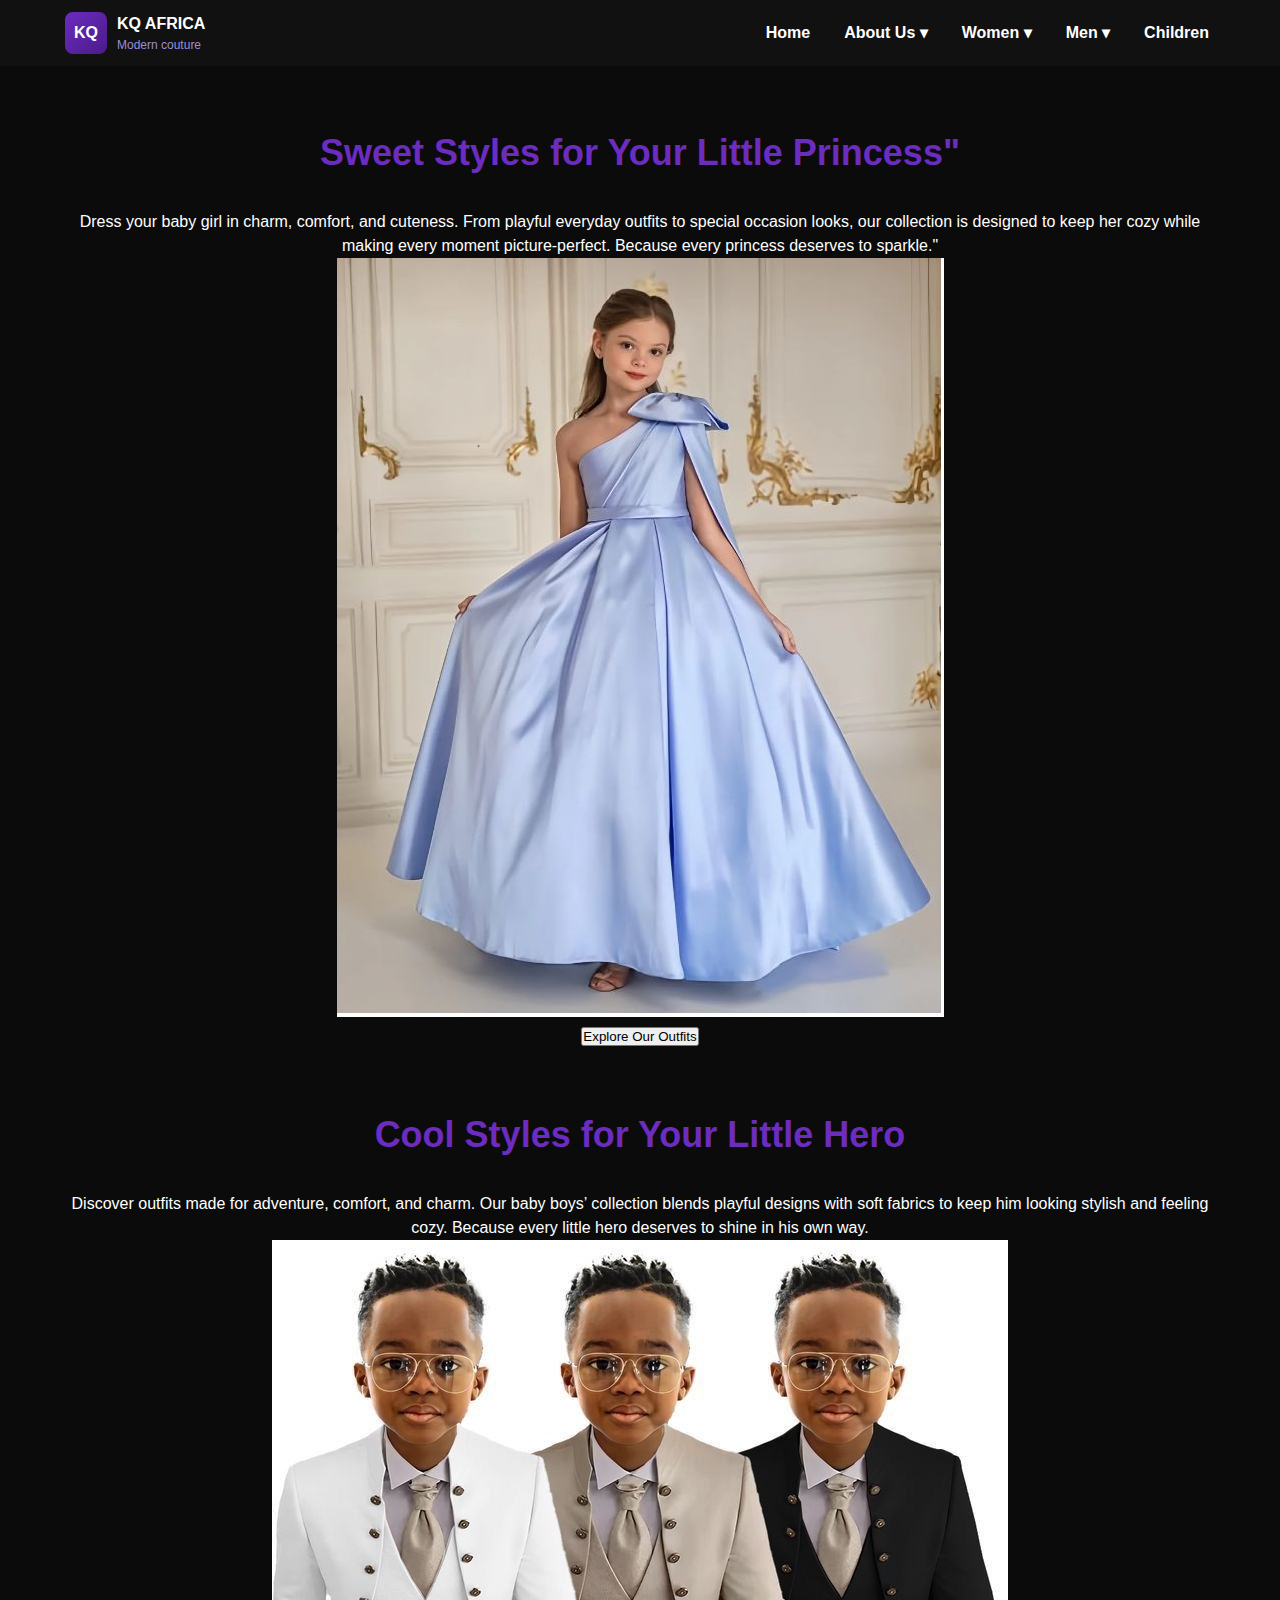
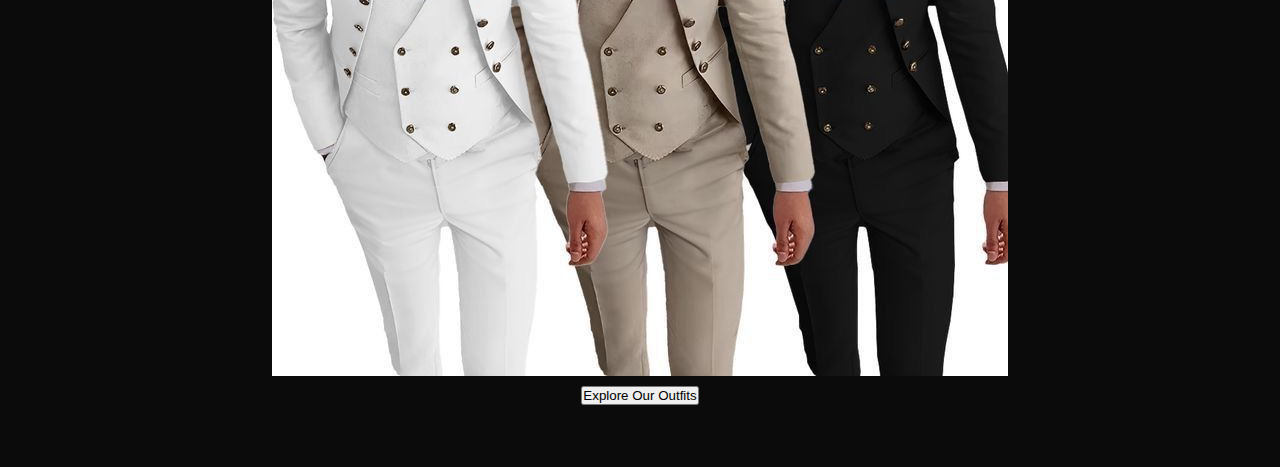
<file: children.html>
<!DOCTYPE html>
<html lang="en">
<head>
    <meta charset="UTF-8">
    <meta name="viewport" content="width=device-width, initial-scale=1.0">
    <title>KQ AFRICA</title>
     <link rel="stylesheet" href="style.css" />
</head>
<body>
     <!-- ========== HEADER ========== -->
  <header>
    <div class="nav-inner">
      <!-- LOGO -->
      <div class="brand">
        <div class="logo">KQ</div>
        <div>
          <div class="brand-title">KQ AFRICA</div>
          <div class="brand-subtitle">Modern couture</div>
        </div>
      </div>

      <!-- NAVIGATION -->
      <nav>
        <ul class="menu">
          <li><a href="#home">Home</a></li>

          <li class="dropdown">
            <a href="#">About Us ▾</a>
            <ul class="submenu">
              <li><a href="#mission">Mission</a></li>
              <li><a href="#vision">Vision</a></li>
              <li><a href="#values">Core Values</a></li>
              <li><a href="#history">Brief History</a></li>
            </ul>
          </li>

          <li class="dropdown">
            <a href="#">Women ▾</a>
            <ul class="submenu">
              <li><a href="#girls">Girls</a></li>
              <li><a href="#women">Women</a></li>
            </ul>
          </li>

          <li class="dropdown">
            <a href="#">Men ▾</a>
            <ul class="submenu">
              <li><a href="#boys">Boys</a></li>
              <li><a href="#men">Men</a></li>
            </ul>
          </li>

          <li class="dropdown">
            <a href="#">Children</a>
            <ul class="submenu">
              <li><a href="#girls">Girls</a></li>
              <li><a href="#boys">Boys</a></li>
            </ul>
          </li>
        </ul>
      </nav>
    </div>
  </header>
  <section id="girls" class="main-section">
     <main class="catalog-page">
    <h1>Sweet Styles for Your Little Princess"</h1>
<p>Dress your baby girl in charm, comfort, and cuteness. 
From playful everyday outfits to special occasion looks, our collection is designed to keep her cozy while making every moment picture-perfect.
 Because every princess deserves to sparkle."</p>
    

      <!-- ========== FOOTER ========== -->
<body class="body-custom" id="contact">
  <div class="body-container">
    
    <!-- Left: Contact -->
    <div class="body-box">
    <img src="girl.jpg" alt="Office Wear">
    </div>
        <!-- Button -->
<div class="section-btn"><button>
   <div class="section-btn">
  <a href="girls-outfits.html" class="cta">Explore Our Outfits</a>
  </div>
</div>
</section>
 <section id="girls" class="main-section">
     <main class="catalog-page">
  <h1>Cool Styles for Your Little Hero</h1>
  <p>
    Discover outfits made for adventure, comfort, and charm. 
    Our baby boys’ collection blends playful designs with 
    soft fabrics to keep him looking stylish and feeling cozy. 
    Because every little hero deserves to shine in his own way.
  </p>
    

      <!-- ========== FOOTER ========== -->
<body class="body-custom" id="contact">
  <div class="body-container">
    
    <!-- Left: Contact -->
    <div class="body-box">
    <img src="boy.jpg" alt="Office Wear">
    </div>
        <!-- Button -->
<div class="section-btn"><button>
   <div class="section-btn">
  <a href="boys.html" class="cta">Explore Our Outfits</a>
  </div>
</div>
</section>
</file>
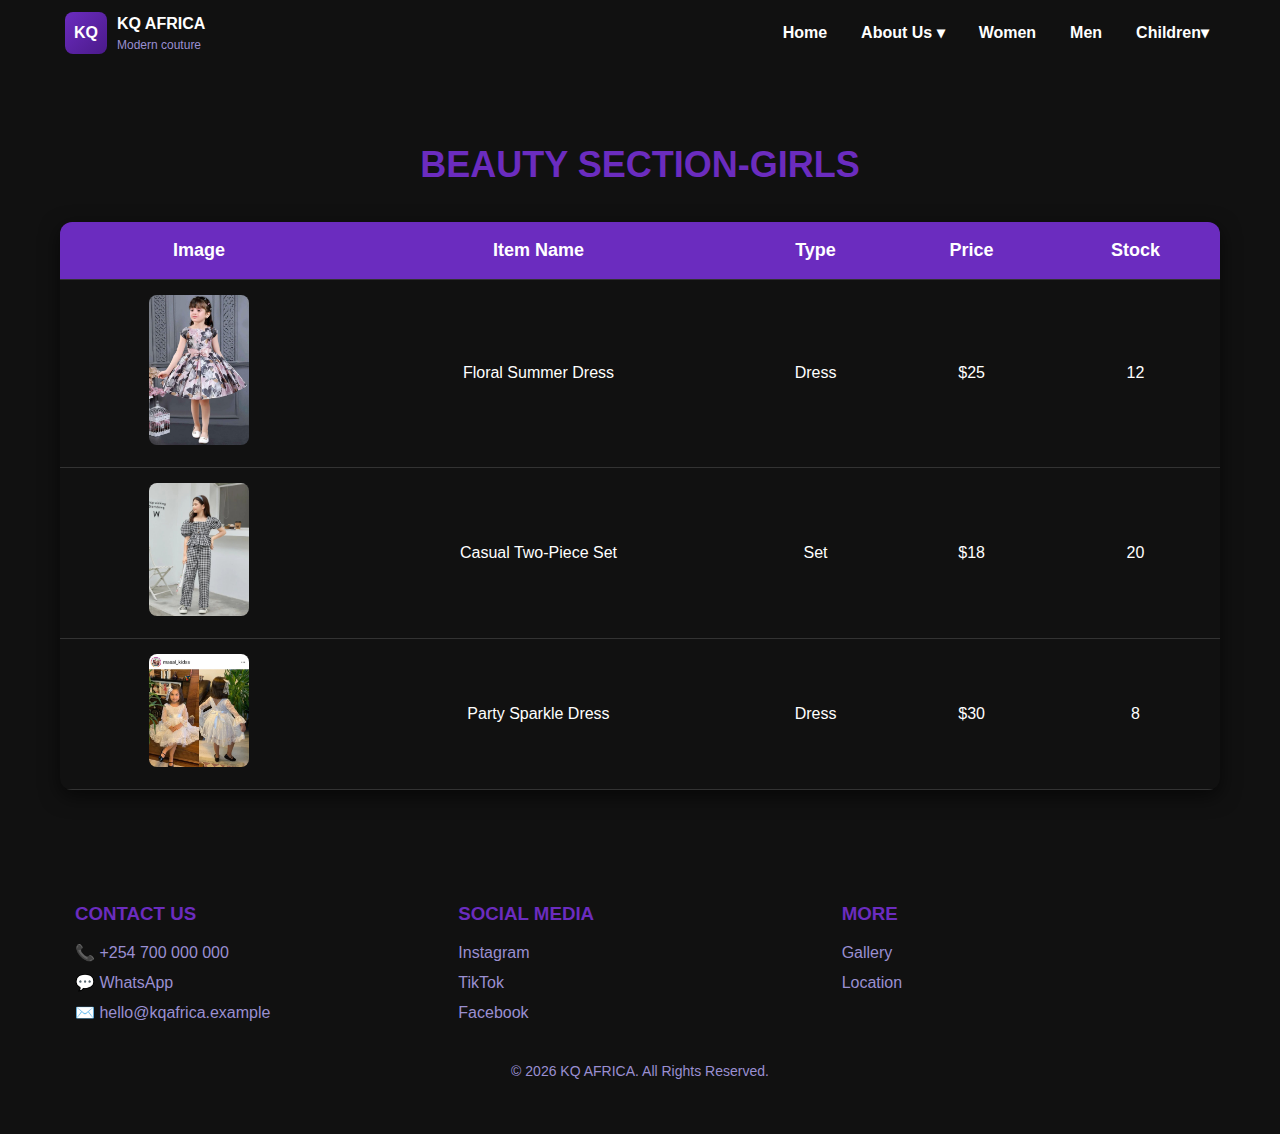
<file: girls-outfits.html>
<!DOCTYPE html>
<html lang="en">
<head>
    <meta charset="UTF-8">
    <meta name="viewport" content="width=device-width, initial-scale=1.0">
    <title>KQ AFRICA</title>
     <link rel="stylesheet" href="style.css" />
</head>
<body>
     <!-- ========== HEADER ========== -->
  <header>
    <div class="nav-inner">
      <!-- LOGO -->
      <div class="brand">
        <div class="logo">KQ</div>
        <div>
          <div class="brand-title">KQ AFRICA</div>
          <div class="brand-subtitle">Modern couture</div>
        </div>
      </div>

      <!-- NAVIGATION -->
      <nav>
        <ul class="menu">
          <li><a href="#home">Home</a></li>

          <li class="dropdown">
            <a href="#">About Us ▾</a>
            <ul class="submenu">
              <li><a href="#mission">Mission</a></li>
              <li><a href="#vision">Vision</a></li>
              <li><a href="#values">Core Values</a></li>
              <li><a href="#history">Brief History</a></li>
            </ul>
          </li>

          <li class="dropdown">
            <a href="#">Women </a>
          </li>

          <li class="dropdown">
            <a href="#">Men</a>
          </li>

          <li class="dropdown">
            <a href="#">Children▾ </a>
            <ul class="submenu">
              <li><a href="#baby-girls">Girls</a></li>
              <li><a href="#baby-boys">Boys</a></li>
            </ul>
          </li>
        </ul>
      </nav>
    </div>
  </header>
   <header>
  <main class="catalog-page">
    <h1>BEAUTY SECTION-GIRLS</h1>
    <table>
      <thead>
        <tr>
          <th>Image</th>
          <th>Item Name</th>
          <th>Type</th>
          <th>Price</th>
          <th>Stock</th>
        </tr>
      </thead>
      <tbody>
        <tr>
          <td><img src="floraldress.jpg" alt="Floral Dress"></td>
          <td>Floral Summer Dress</td>
          <td>Dress</td>
          <td>$25</td>
          <td>12</td>
        </tr>
        <tr>
          <td><img src="casualsetforgirls.jpg" alt="Casual Set"></td>
          <td>Casual Two-Piece Set</td>
          <td>Set</td>
          <td>$18</td>
          <td>20</td>
        </tr>
        <tr>
          <td><img src="partydress.jpg" alt="Party Dress"></td>
          <td>Party Sparkle Dress</td>
          <td>Dress</td>
          <td>$30</td>
          <td>8</td>
        </tr>
        <!-- Add more items here -->
      </tbody>
    </table>
  </main>
 <!-- ========== FOOTER ========== -->
<footer class="footer-custom" id="contact">
  <div class="footer-container">
    
    <!-- Left: Contact -->
    <div class="footer-box">
      <h3>CONTACT US</h3>
      <p>📞 <a href="tel:+254700000000">+254 700 000 000</a></p>
      <p>💬 <a href="https://wa.me/254700000000" target="_blank">WhatsApp</a></p>
      <p>✉️ <a href="mailto:hello@kqafrica.example">hello@kqafrica.example</a></p>
    </div>

    <!-- Middle: Social Media -->
    <div class="footer-box">
      <h3>SOCIAL MEDIA</h3>
      <p><a href="#">Instagram</a></p>
      <p><a href="#">TikTok</a></p>
      <p><a href="#">Facebook</a></p>
    </div>

    <!-- Right: Gallery + Location -->
    <div class="footer-box">
      <h3>MORE</h3>
      <p><a href="#">Gallery</a></p>
      <p><a href="#">Location</a></p>
    </div>
  </div>

  <!-- Copyright -->
  <div class="footer-bottom">
    <p>© <span id="year"></span> KQ AFRICA. All Rights Reserved.</p>
  </div>
</footer>

  <script src="index.js"></script>  

    
</body>
</html>
</file>
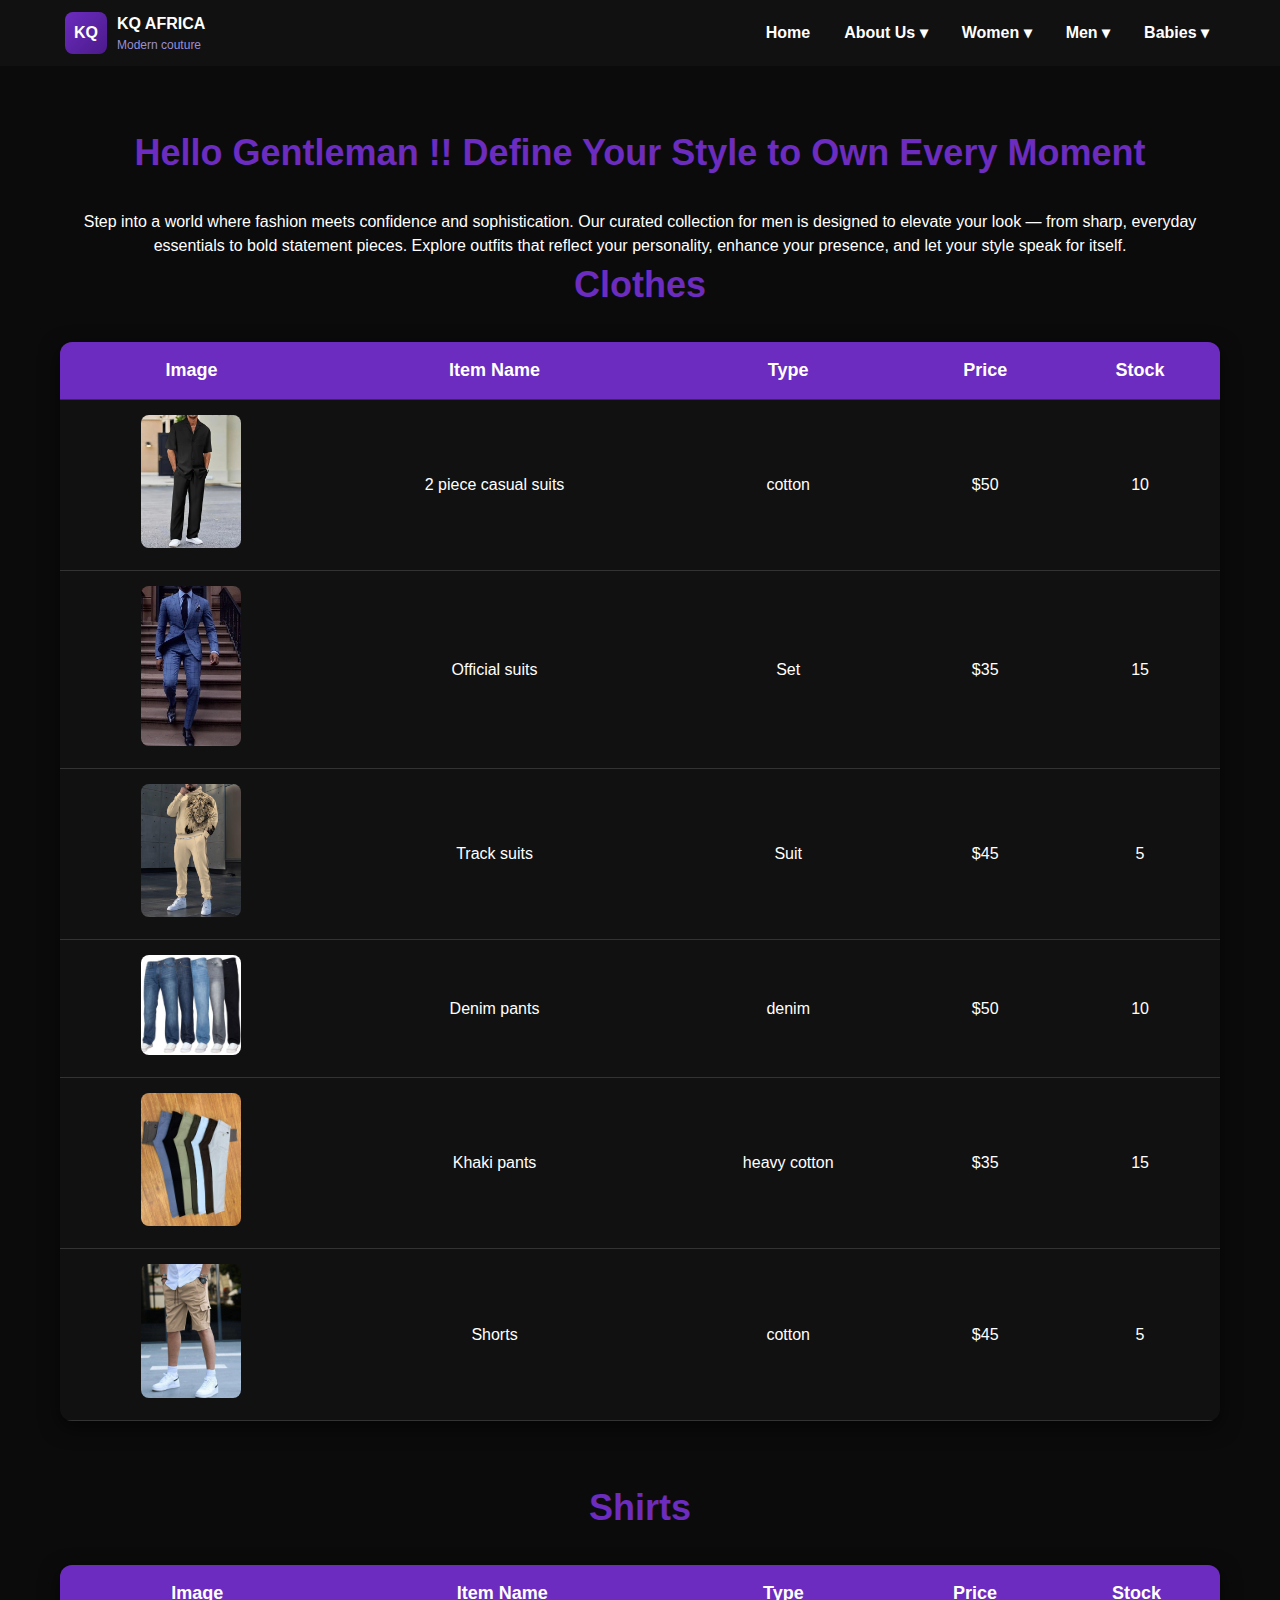
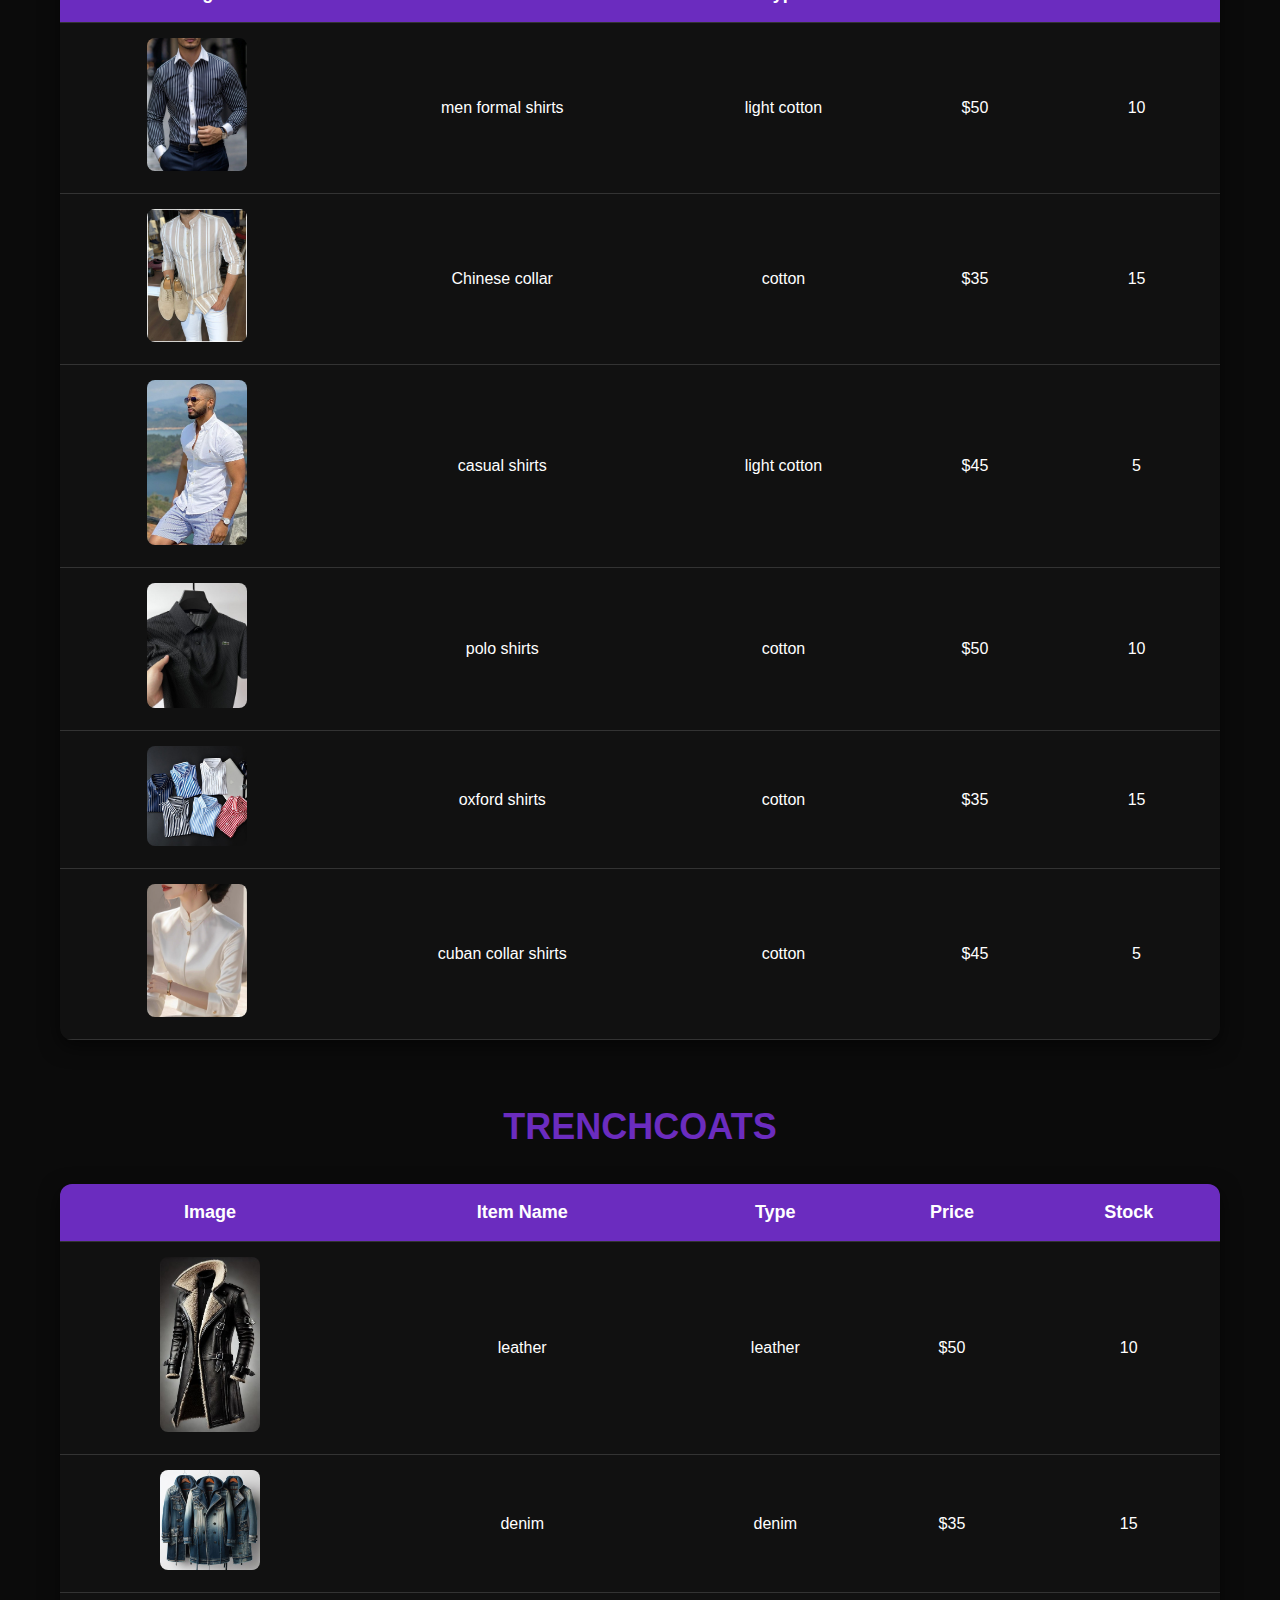
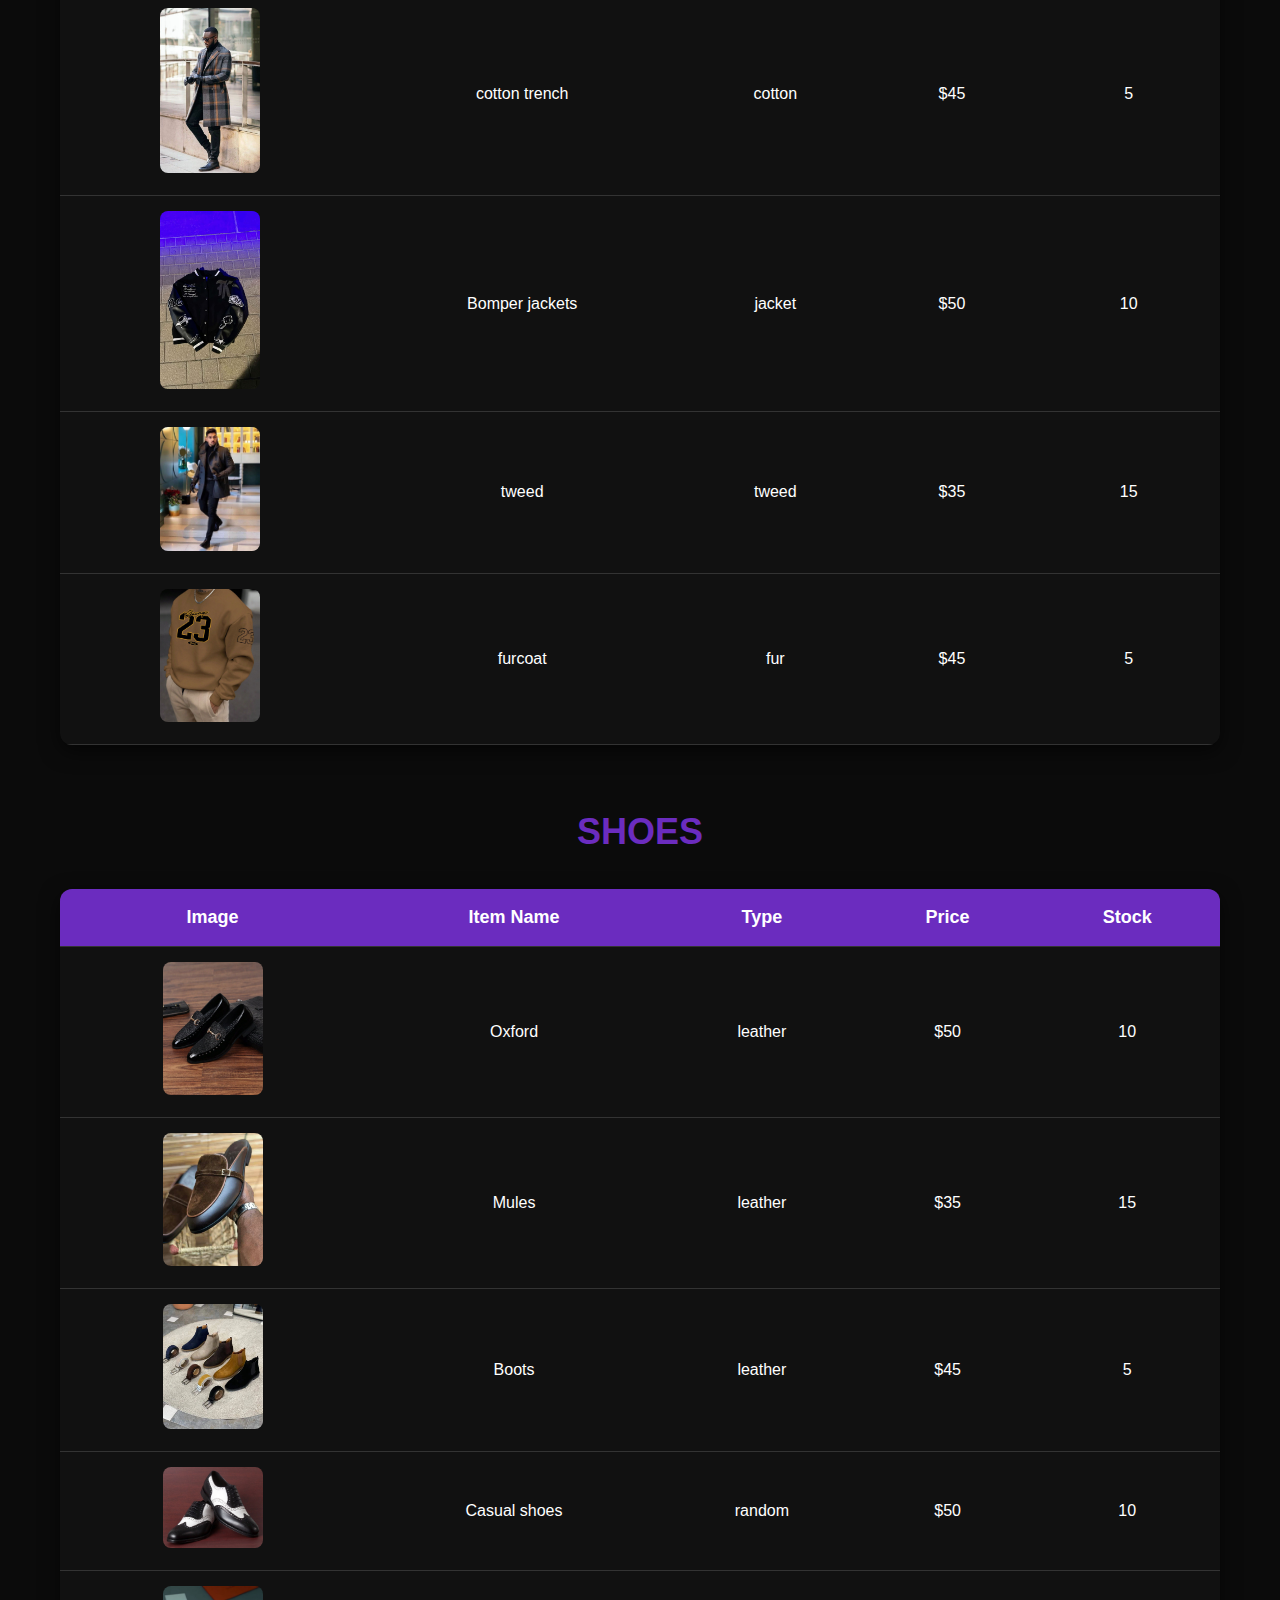
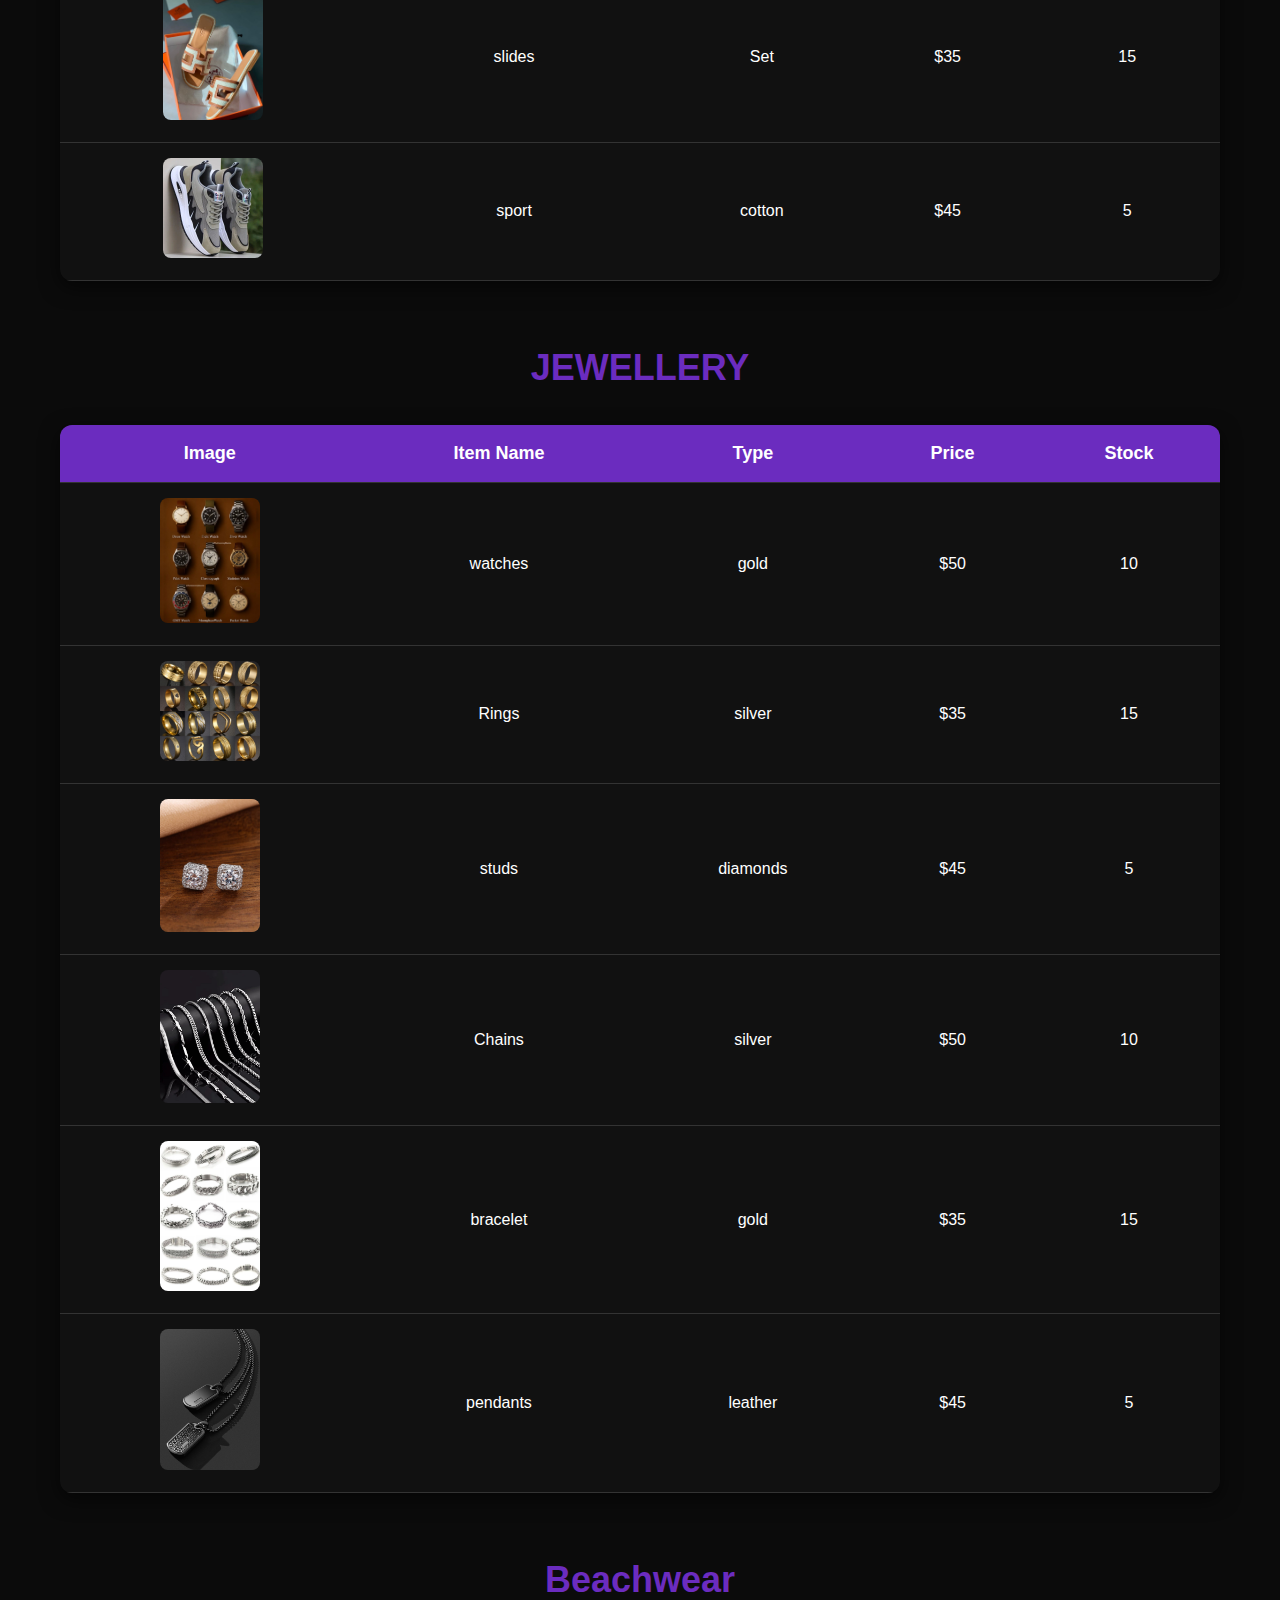
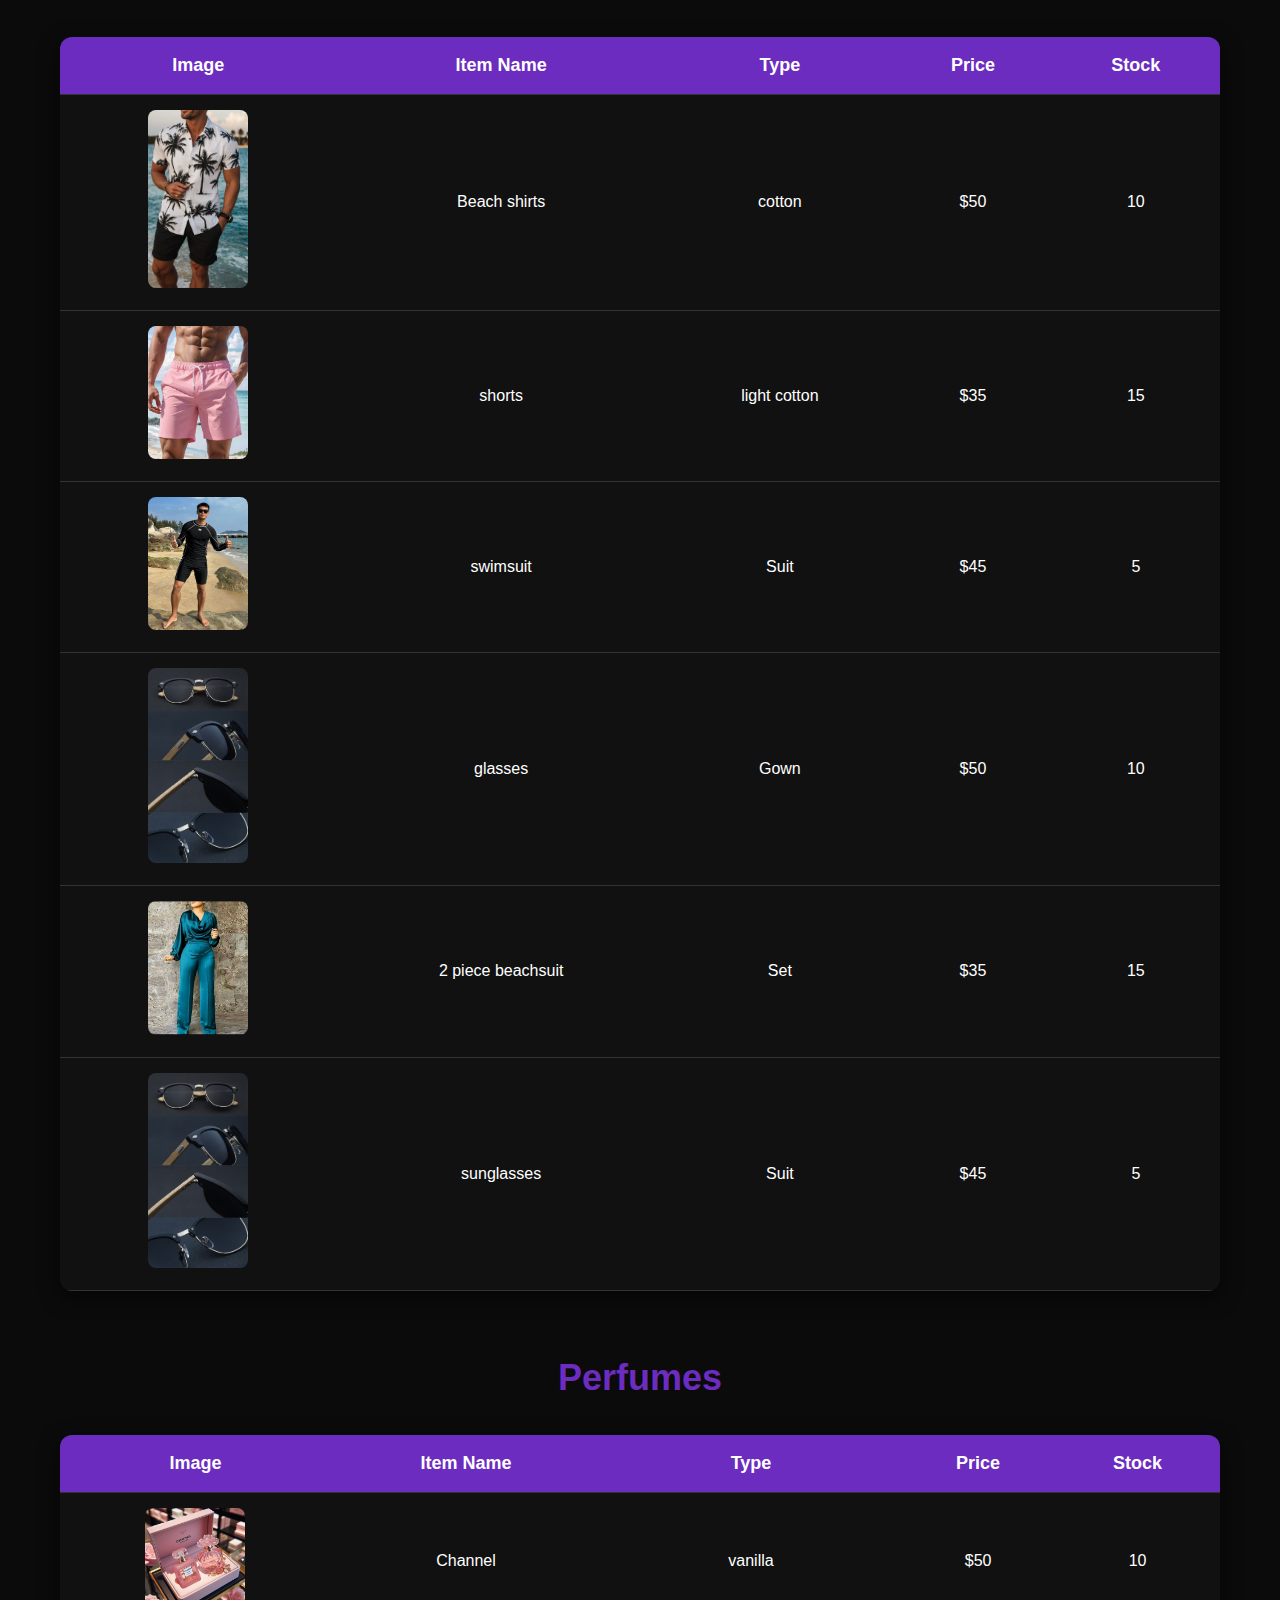
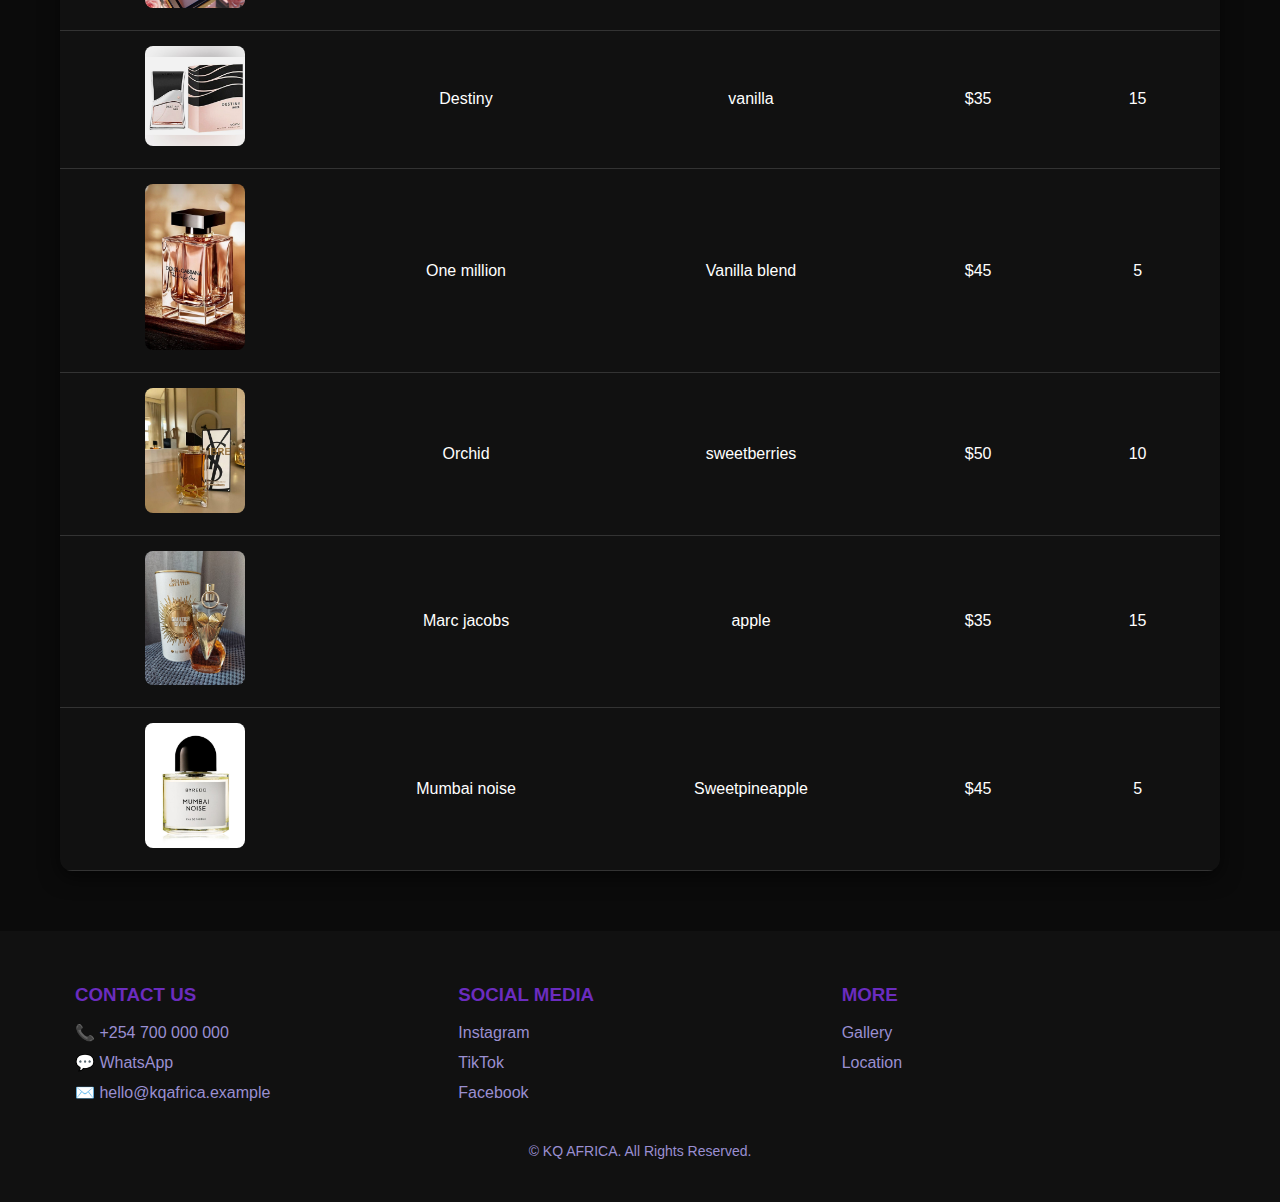
<file: men-outfits.html>
<!DOCTYPE html>
<html lang="en">
<head>
    <meta charset="UTF-8">
    <meta name="viewport" content="width=device-width, initial-scale=1.0">
    <title>KQ AFRICA</title>
     <link rel="stylesheet" href="style.css" />
</head>
<body>
     <!-- ========== HEADER ========== -->
  <header>
    <div class="nav-inner">
      <!-- LOGO -->
      <div class="brand">
        <div class="logo">KQ</div>
        <div>
          <div class="brand-title">KQ AFRICA</div>
          <div class="brand-subtitle">Modern couture</div>
        </div>
      </div>

      <!-- NAVIGATION -->
      <nav>
        <ul class="menu">
          <li><a href="#home">Home</a></li>

          <li class="dropdown">
            <a href="#">About Us ▾</a>
            <ul class="submenu">
              <li><a href="#mission">Mission</a></li>
              <li><a href="#vision">Vision</a></li>
              <li><a href="#values">Core Values</a></li>
              <li><a href="#history">Brief History</a></li>
            </ul>
          </li>

          <li class="dropdown">
            <a href="#">Women ▾</a>
            <ul class="submenu">
              <li><a href="#girls">Girls</a></li>
              <li><a href="#women">Women</a></li>
            </ul>
          </li>

          <li class="dropdown">
            <a href="#">Men ▾</a>
            <ul class="submenu">
              <li><a href="#boys">Boys</a></li>
              <li><a href="#men">Men</a></li>
            </ul>
          </li>

          <li class="dropdown">
            <a href="#">Babies ▾</a>
            <ul class="submenu">
              <li><a href="#baby-girls">Girls</a></li>
              <li><a href="#baby-boys">Boys</a></li>
            </ul>
          </li>
        </ul>
      </nav>
    </div>
  </header>
 <main class="catalog-page">
    <h1>Hello Gentleman !! Define Your Style to  Own Every Moment</h1>
<p>Step into a world where fashion meets confidence and sophistication. Our curated collection for men is designed to elevate your look — from sharp, everyday essentials to bold statement pieces. 
Explore outfits that reflect your personality, enhance your presence, and let your style speak for itself.</p>
    <h1>Clothes</h1>
    <table>
      <thead>
        <tr>
          <th>Image</th>
          <th>Item Name</th>
          <th>Type</th>
          <th>Price</th>
          <th>Stock</th>
        </tr>
      </thead>
      <tbody>
        <tr>
          <td><img src="men 2 casual.jpg" alt="Elegant Gown"></td>
          <td>2 piece casual suits</td>
          <td>cotton</td>
          <td>$50</td>
          <td>10</td>
        </tr>
        <tr>
          <td><img src="office men suit.jpg" alt="Casual Chic"></td>
          <td>Official suits</td>
          <td>Set</td>
          <td>$35</td>
          <td>15</td>
        </tr>
        <tr>
          <td><img src="trackpants.jpg" alt="Office Wear"></td>
          <td>Track suits</td>
          <td>Suit</td>
          <td>$45</td>
          <td>5</td>
        </tr>
        <tr>
          <td><img src="denimpants.jpg"Elegant Gown"></td>
          <td>Denim pants</td>
          <td>denim</td>
          <td>$50</td>
          <td>10</td>
        </tr>
        <tr>
          <td><img src="khakipants.jpg" alt="Casual Chic"></td>
          <td>Khaki pants</td>
          <td>heavy cotton</td>
          <td>$35</td>
          <td>15</td>
        </tr>
        <tr>
          <td><img src="shorts.jpg" alt="Office Wear"></td>
          <td>Shorts</td>
          <td>cotton</td>
          <td>$45</td>
          <td>5</td>
        </tr>

        <!-- Add more items -->
      </tbody>
    </table>
  </main>

 <main class="catalog-page">
    <h1>Shirts</h1>
    <table>
      <thead>
        <tr>
          <th>Image</th>
          <th>Item Name</th>
          <th>Type</th>
          <th>Price</th>
          <th>Stock</th>
        </tr>
      </thead>
      <tbody>
        <tr>
          <td><img src="men formal shirts.jpg"Elegant Gown"></td>
          <td>men formal shirts</td>
          <td>light cotton</td>
          <td>$50</td>
          <td>10</td>
        </tr>
        <tr>
          <td><img src="chinesecollar.jpg" alt="Casual Chic"></td>
          <td>Chinese collar</td>
          <td>cotton</td>
          <td>$35</td>
          <td>15</td>
        </tr>
        <tr>
          <td><img src="casual shirts men.jpg" alt="Office Wear"></td>
          <td>casual shirts</td>
          <td>light cotton</td>
          <td>$45</td>
          <td>5</td>
        </tr>
        <tr>
          <td><img src="poloshirts.jpg" alt="Elegant Gown"></td>
          <td>polo shirts</td>
          <td>cotton</td>
          <td>$50</td>
          <td>10</td>
        </tr>
        <tr>
          <td><img src="oxford shirts.jpg" alt="Casual Chic"></td>
          <td>oxford shirts</td>
          <td>cotton</td>
          <td>$35</td>
          <td>15</td>
        </tr>
        <tr>
          <td><img src="cuban collar.jpg" alt="Office Wear"></td>
          <td>cuban collar shirts</td>
          <td>cotton</td>
          <td>$45</td>
          <td>5</td>
        </tr>

        <!-- Add more items -->
      </tbody>
    </table>
  </main>
<main class="catalog-page">
    <h1>TRENCHCOATS</h1>
    <table>
      <thead>
        <tr>
          <th>Image</th>
          <th>Item Name</th>
          <th>Type</th>
          <th>Price</th>
          <th>Stock</th>
        </tr>
      </thead>
      <tbody>
        <tr>
          <td><img src="men leather.jpg" alt="Elegant Gown"></td>
          <td>leather </td>
          <td>leather</td>
          <td>$50</td>
          <td>10</td>
        </tr>
        <tr>
          <td><img src="denim trencjh.jpg" alt="Casual Chic"></td>
          <td>denim</td>
          <td>denim</td>
          <td>$35</td>
          <td>15</td>
        </tr>
        <tr>
          <td><img src="cotton men trench.jpg" alt="Office Wear"></td>
          <td>cotton trench</td>
          <td>cotton</td>
          <td>$45</td>
          <td>5</td>
        </tr>
        <tr>
          <td><img src="bomperjacket.jpg" alt="Elegant Gown"></td>
          <td>Bomper jackets</td>
          <td>jacket</td>
          <td>$50</td>
          <td>10</td>
        </tr>
        <tr>
          <td><img src="gabardinemen.jpg" alt="Casual Chic"></td>
          <td>tweed</td>
          <td>tweed</td>
          <td>$35</td>
          <td>15</td>
        </tr>
        <tr>
          <td><img src="sweatshirt.jpg" alt="Office Wear"></td>
          <td>furcoat</td>
          <td>fur</td>
          <td>$45</td>
          <td>5</td>
        </tr>

        <!-- Add more items -->
      </tbody>
    </table>
  </main>
 <main class="catalog-page">
    <h1>SHOES</h1>
    <table>
      <thead>
        <tr>
          <th>Image</th>
          <th>Item Name</th>
          <th>Type</th>
          <th>Price</th>
          <th>Stock</th>
        </tr>
      </thead>
      <tbody>
        <tr>
          <td><img src="menoxfordshoes.jpg" alt="Elegant Gown"></td>
          <td>Oxford</td>
          <td>leather</td>
          <td>$50</td>
          <td>10</td>
        </tr>
        <tr>
          <td><img src="mules.jpg" alt="Casual Chic"></td>
          <td>Mules</td>
          <td>leather</td>
          <td>$35</td>
          <td>15</td>
        </tr>
        <tr>
          <td><img src="boots.jpg" alt="Office Wear"></td>
          <td>Boots</td>
          <td>leather</td>
          <td>$45</td>
          <td>5</td>
        </tr>
        <tr>
          <td><img src="casualshoesfor men.jpg" alt="Elegant Gown"></td>
          <td>Casual shoes</td>
          <td>random</td>
          <td>$50</td>
          <td>10</td>
        </tr>
        <tr>
          <td><img src="slides.jpg" alt="Casual Chic"></td>
          <td>slides</td>
          <td>Set</td>
          <td>$35</td>
          <td>15</td>
        </tr>
        <tr>
          <td><img src="sportshoesformen.jpg" alt="Office Wear"></td>
          <td>sport</td>
          <td>cotton</td>
          <td>$45</td>
          <td>5</td>
        </tr>

        <!-- Add more items -->
      </tbody>
    </table>
  </main>
   <main class="catalog-page">
    <h1>JEWELLERY</h1>
    <table>
      <thead>
        <tr>
          <th>Image</th>
          <th>Item Name</th>
          <th>Type</th>
          <th>Price</th>
          <th>Stock</th>
        </tr>
      </thead>
      <tbody>
        <tr>
          <td><img src="men watches.jpg" alt="Elegant Gown"></td>
          <td>watches</td>
          <td>gold</td>
          <td>$50</td>
          <td>10</td>
        </tr>
        <tr>
          <td><img src="men rings.jpg" alt="Casual Chic"></td>
          <td>Rings</td>
          <td>silver</td>
          <td>$35</td>
          <td>15</td>
        </tr>
        <tr>
          <td><img src="studsfor men.jpg" alt="Office Wear"></td>
          <td>studs</td>
          <td>diamonds</td>
          <td>$45</td>
          <td>5</td>
        </tr>
        <tr>
          <td><img src="menchains.jpg" alt="Elegant Gown"></td>
          <td>Chains</td>
          <td>silver</td>
          <td>$50</td>
          <td>10</td>
        </tr>
        <tr>
          <td><img src="menbracelets.jpg" alt="Casual Chic"></td>
          <td>bracelet</td>
          <td>gold</td>
          <td>$35</td>
          <td>15</td>
        </tr>
        <tr>
          <td><img src="pendants.jpg" alt="Office Wear"></td>
          <td>pendants</td>
          <td>leather</td>
          <td>$45</td>
          <td>5</td>
        </tr>

        <!-- Add more items -->
      </tbody>
    </table>
  </main>

  <main class="catalog-page">
    <h1>Beachwear</h1>
    <table>
      <thead>
        <tr>
          <th>Image</th>
          <th>Item Name</th>
          <th>Type</th>
          <th>Price</th>
          <th>Stock</th>
        </tr>
      </thead>
      <tbody>
        <tr>
          <td><img src="beachshirtsmen.jpg" alt="Elegant Gown"></td>
          <td>Beach shirts</td>
          <td>cotton</td>
          <td>$50</td>
          <td>10</td>
        </tr>
        <tr>
          <td><img src="beachshortmen.jpg" alt="Casual Chic"></td>
          <td>shorts</td>
          <td>light cotton</td>
          <td>$35</td>
          <td>15</td>
        </tr>
        <tr>
          <td><img src="swimsuitmen.jpg" alt="Office Wear"></td>
          <td>swimsuit</td>
          <td>Suit</td>
          <td>$45</td>
          <td>5</td>
        </tr>
        <tr>
          <td><img src="sunglassesmen.jpg" alt="Elegant Gown"></td>
          <td>glasses</td>
          <td>Gown</td>
          <td>$50</td>
          <td>10</td>
        </tr>
        <tr>
          <td><img src="2piece set.jpg" alt="Casual Chic"></td>
          <td>2 piece beachsuit</td>
          <td>Set</td>
          <td>$35</td>
          <td>15</td>
        </tr>
        <tr>
          <td><img src="sunglassesmen.jpg" alt="Office Wear"></td>
          <td>sunglasses</td>
          <td>Suit</td>
          <td>$45</td>
          <td>5</td>
        </tr>

        <!-- Add more items -->
      </tbody>
    </table>
  </main>
      <main class="catalog-page">
    <h1>Perfumes</h1>
    <table>
      <thead>
        <tr>
          <th>Image</th>
          <th>Item Name</th>
          <th>Type</th>
          <th>Price</th>
          <th>Stock</th>
        </tr>
      </thead>
      <tbody>
        <tr>
          <td><img src="channel.jpg" alt="Elegant Gown"></td>
          <td>Channel</td>
          <td>vanilla</td>
          <td>$50</td>
          <td>10</td>
        </tr>
        <tr>
          <td><img src="destiny.jpg" alt="Casual Chic"></td>
          <td>Destiny</td>
          <td>vanilla</td>
          <td>$35</td>
          <td>15</td>
        </tr>
        <tr>
          <td><img src="one million.jpg" alt="Office Wear"></td>
          <td>One million</td>
          <td>Vanilla blend</td>
          <td>$45</td>
          <td>5</td>
        </tr>
        <tr>
          <td><img src="orchid.jpg" alt="Elegant Gown"></td>
          <td>Orchid</td>
          <td>sweetberries</td>
          <td>$50</td>
          <td>10</td>
        </tr>
        <tr>
          <td><img src="Marcjacobs.jpg" alt="Casual Chic"></td>
          <td>Marc jacobs</td>
          <td>apple</td>
          <td>$35</td>
          <td>15</td>
        </tr>
        <tr>
          <td><img src="mumbai noise.jpg" alt="Office Wear"></td>
          <td>Mumbai noise</td>
          <td>Sweetpineapple</td>
          <td>$45</td>
          <td>5</td>
        </tr>

        <!-- Add more items -->
      </tbody>
    </table>
  </main>


       <!-- ========== FOOTER ========== -->
<footer class="footer-custom" id="contact">
  <div class="footer-container">
    
    <!-- Left: Contact -->
    <div class="footer-box">
      <h3>CONTACT US</h3>
      <p>📞 <a href="tel:+254700000000">+254 700 000 000</a></p>
      <p>💬 <a href="https://wa.me/254700000000" target="_blank">WhatsApp</a></p>
      <p>✉️ <a href="mailto:hello@kqafrica.example">hello@kqafrica.example</a></p>
    </div>

    <!-- Middle: Social Media -->
    <div class="footer-box">
      <h3>SOCIAL MEDIA</h3>
      <p><a href="#">Instagram</a></p>
      <p><a href="#">TikTok</a></p>
      <p><a href="#">Facebook</a></p>
    </div>

    <!-- Right: Gallery + Location -->
    <div class="footer-box">
      <h3>MORE</h3>
      <p><a href="#">Gallery</a></p>
      <p><a href="#">Location</a></p>
    </div>
  </div>

  <!-- Copyright -->
  <div class="footer-bottom">
    <p>© <span id="year"></span> KQ AFRICA. All Rights Reserved.</p>
  </div>
</footer>
</file>
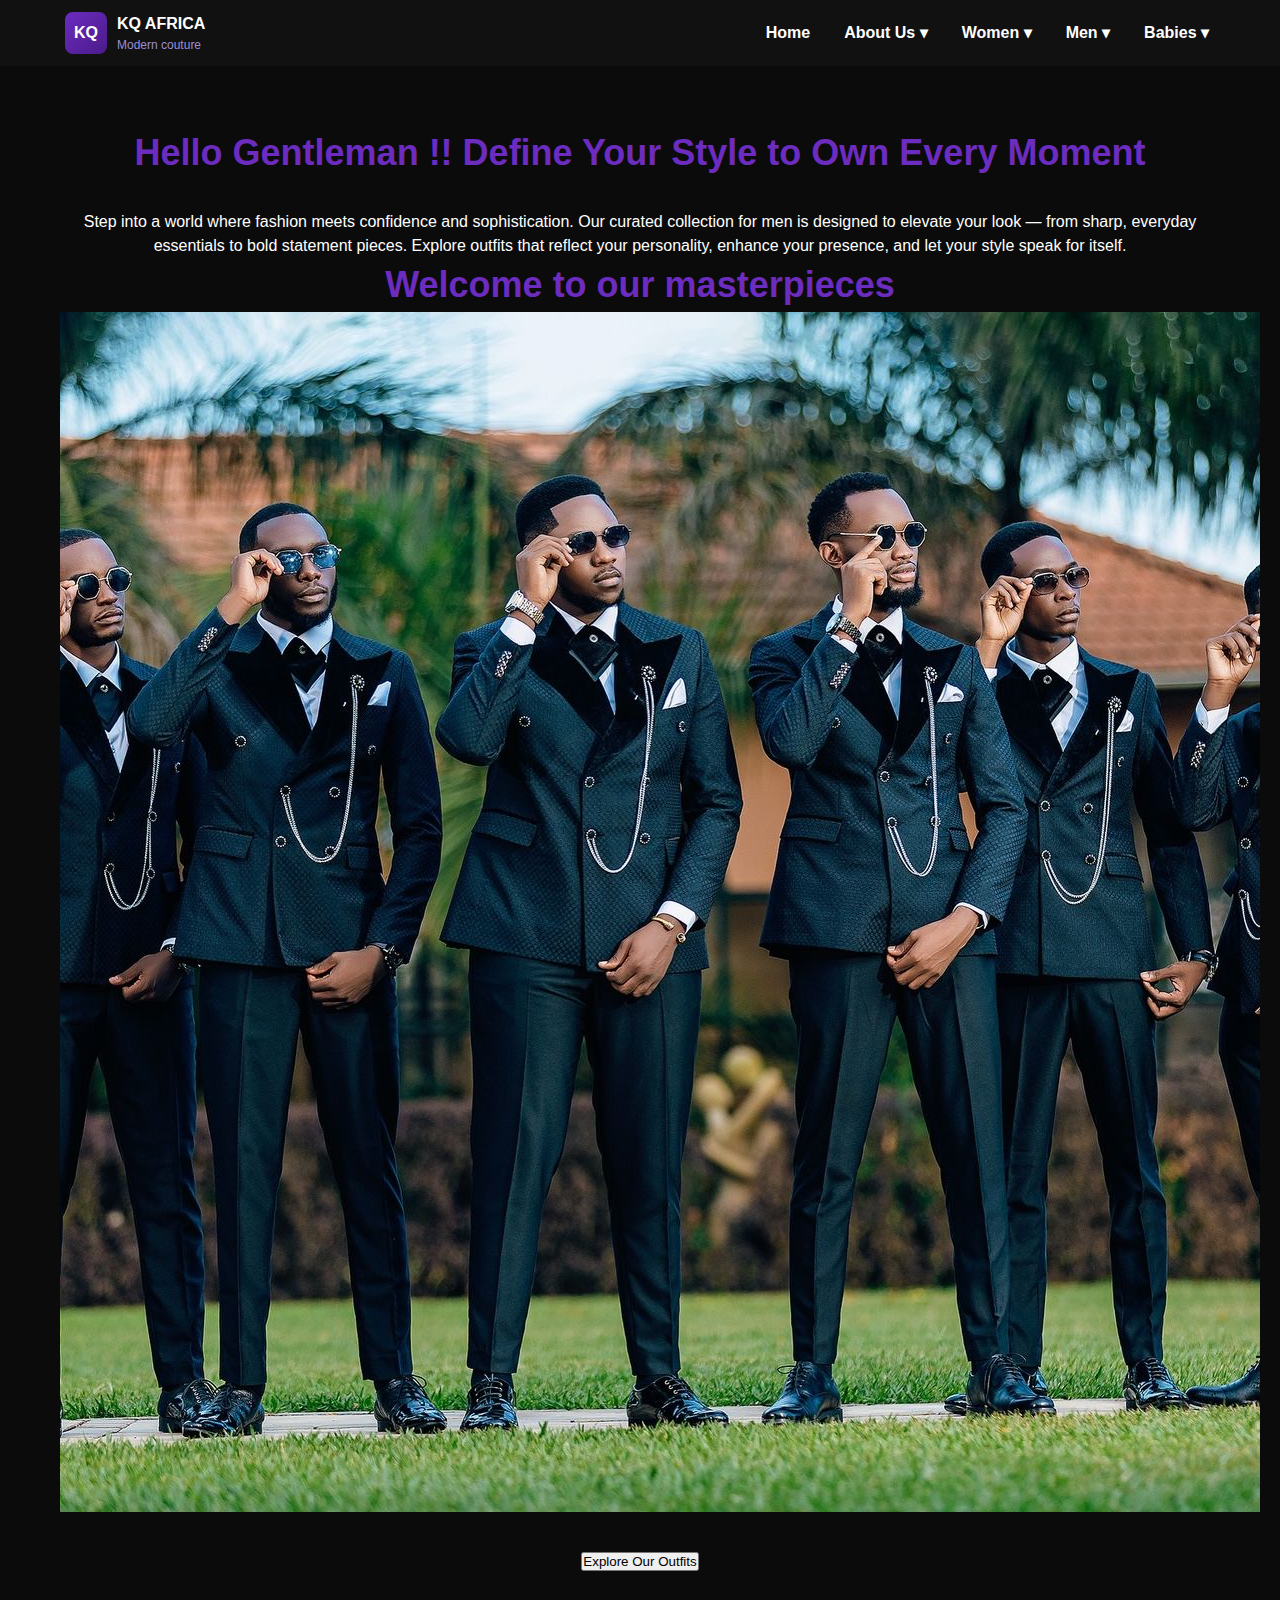
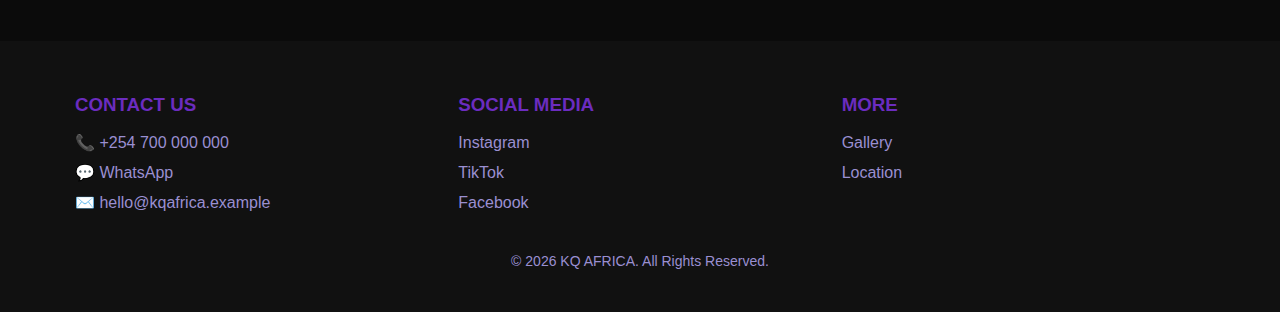
<file: men.html>
<!DOCTYPE html>
<html lang="en">
<head>
    <meta charset="UTF-8">
    <meta name="viewport" content="width=device-width, initial-scale=1.0">
    <title>KQ AFRICA</title>
     <link rel="stylesheet" href="style.css" />
</head>
<body>
     <!-- ========== HEADER ========== -->
  <header>
    <div class="nav-inner">
      <!-- LOGO -->
      <div class="brand">
        <div class="logo">KQ</div>
        <div>
          <div class="brand-title">KQ AFRICA</div>
          <div class="brand-subtitle">Modern couture</div>
        </div>
      </div>

      <!-- NAVIGATION -->
      <nav>
        <ul class="menu">
          <li><a href="#home">Home</a></li>

          <li class="dropdown">
            <a href="#">About Us ▾</a>
            <ul class="submenu">
              <li><a href="#mission">Mission</a></li>
              <li><a href="#vision">Vision</a></li>
              <li><a href="#values">Core Values</a></li>
              <li><a href="#history">Brief History</a></li>
            </ul>
          </li>

          <li class="dropdown">
            <a href="#">Women ▾</a>
            <ul class="submenu">
              <li><a href="#girls">Girls</a></li>
              <li><a href="#women">Women</a></li>
            </ul>
          </li>

          <li class="dropdown">
            <a href="#">Men ▾</a>
            <ul class="submenu">
              <li><a href="#boys">Boys</a></li>
              <li><a href="#men">Men</a></li>
            </ul>
          </li>

          <li class="dropdown">
            <a href="#">Babies ▾</a>
            <ul class="submenu">
              <li><a href="#baby-girls">Girls</a></li>
              <li><a href="#baby-boys">Boys</a></li>
            </ul>
          </li>
        </ul>
      </nav>
    </div>
  </header>
  <section id="girls" class="main-section">
     <main class="catalog-page">

       <h1>Hello Gentleman !! Define Your Style to  Own Every Moment</h1>
<p>Step into a world where fashion meets confidence and sophistication. Our curated collection for men is designed to elevate your look — from sharp, everyday essentials to bold statement pieces. 
Explore outfits that reflect your personality, enhance your presence, and let your style speak for itself.</p> 
<h1>Welcome to our masterpieces</h>
    

      <!-- ========== FOOTER ========== -->
<body class="body-custom" id="contact">
  <div class="body-container">
    
    <!-- Left: Contact -->
    <div class="body-box">
    <img src="men.jpg" alt="Office Wear">
    </div>
        <!-- Button -->
<div class="section-btn"><button>
   <div class="section-btn">
  <a href="men-outfits.html" class="cta">Explore Our Outfits</a>
  </div>
</div>
</section>
   <!-- ========== FOOTER ========== -->
<footer class="footer-custom" id="contact">
  <div class="footer-container">
    
    <!-- Left: Contact -->
    <div class="footer-box">
      <h3>CONTACT US</h3>
      <p>📞 <a href="tel:+254700000000">+254 700 000 000</a></p>
      <p>💬 <a href="https://wa.me/254700000000" target="_blank">WhatsApp</a></p>
      <p>✉️ <a href="mailto:hello@kqafrica.example">hello@kqafrica.example</a></p>
    </div>

    <!-- Middle: Social Media -->
    <div class="footer-box">
      <h3>SOCIAL MEDIA</h3>
      <p><a href="#">Instagram</a></p>
      <p><a href="#">TikTok</a></p>
      <p><a href="#">Facebook</a></p>
    </div>

    <!-- Right: Gallery + Location -->
    <div class="footer-box">
      <h3>MORE</h3>
      <p><a href="#">Gallery</a></p>
      <p><a href="#">Location</a></p>
    </div>
  </div>

  <!-- Copyright -->
  <div class="footer-bottom">
    <p>© <span id="year"></span> KQ AFRICA. All Rights Reserved.</p>
  </div>
</footer>

  <script src="index.js"></script>  

    
</body>
</html>
</file>
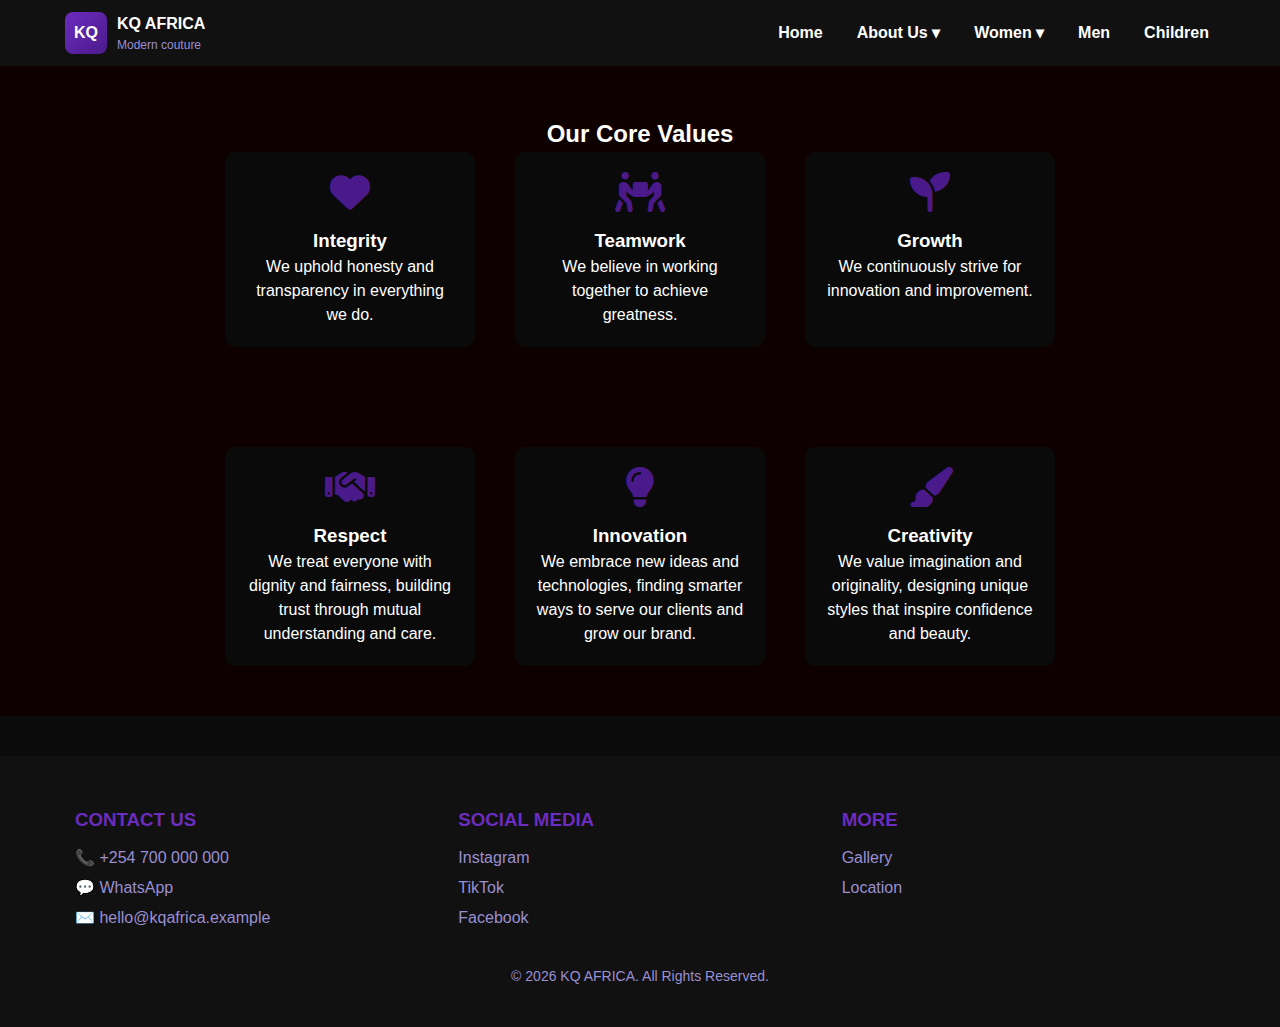
<file: values.html>
<!DOCTYPE html>
<html lang="en">
<head>
    <meta charset="UTF-8">
    <meta name="viewport" content="width=device-width, initial-scale=1.0">
    <title>KQ AFRICA</title>
     <link rel="stylesheet" href="style.css" />
     <link rel="stylesheet" href="https://cdnjs.cloudflare.com/ajax/libs/font-awesome/6.5.0/css/all.min.css">

</head>
<body>
     <!-- ========== HEADER ========== -->
  <header>
    <div class="nav-inner">
      <!-- LOGO -->
      <div class="brand">
        <div class="logo">KQ</div>
        <div>
          <div class="brand-title">KQ AFRICA</div>
          <div class="brand-subtitle">Modern couture</div>
        </div>
      </div>

      <!-- NAVIGATION -->
      <nav>
        <ul class="menu">
          <li><a href="index.html">Home</a></li>

          <li class="dropdown">
            <a href="about.html">About Us ▾</a>
            <ul class="submenu">
              <li><a href="#mission">Mission</a></li>
              <li><a href="#vision">Vision</a></li>
              <li><a href="values.html">Core Values</a></li>
              <li><a href="#history">Brief History</a></li>
            </ul>
          </li>

          <li class="dropdown">
            <a href="women.html">Women ▾</a>
          </li>

          <li class="dropdown">
            <a href="men.html">Men </a>
          </li>

          <li class="dropdown">
            <a href="children.html">Children</a>
          </li>
        </ul>
      </nav>
    </div>
  </header>
<section id="core-values">
  <h2>Our Core Values</h2>
  <div class="values-container">
    <div class="value">
      <i class="fas fa-heart"></i>
      <h3>Integrity</h3>
      <p>We uphold honesty and transparency in everything we do.</p>
    </div>
    <div class="value">
      <i class="fas fa-people-carry"></i>
      <h3>Teamwork</h3>
      <p>We believe in working together to achieve greatness.</p>
    </div>
    <div class="value">
      <i class="fas fa-seedling"></i>
      <h3>Growth</h3>
      <p>We continuously strive for innovation and improvement.</p>
    </div>
  </div>
</section>
<section id="core-values">
  <div class="values-container">
    <div class="value">
      <i class="fas fa-handshake"></i>
      <h3>Respect</h3>
      <p>We treat everyone with dignity and fairness, building trust through mutual understanding and care.</p>
    </div>
    <div class="value">
      <i class="fas fa-lightbulb"></i>
      <h3>Innovation</h3>
      <p>We embrace new ideas and technologies, finding smarter ways to serve our clients and grow our brand.</p>
    </div>
    <div class="value">
      <i class="fas fa-paint-brush"></i>
      <h3>Creativity</h3>
      <p>We value imagination and originality, designing unique styles that inspire confidence and beauty.</p>
    </div>
  </div>
</section>
<!-- ========== FOOTER ========== -->
<footer class="footer-custom" id="contact">
  <div class="footer-container">
    
    <!-- Left: Contact -->
    <div class="footer-box">
      <h3>CONTACT US</h3>
      <p>📞 <a href="tel:+254700000000">+254 700 000 000</a></p>
      <p>💬 <a href="https://wa.me/254700000000" target="_blank">WhatsApp</a></p>
      <p>✉️ <a href="mailto:hello@kqafrica.example">hello@kqafrica.example</a></p>
    </div>

    <!-- Middle: Social Media -->
    <div class="footer-box">
      <h3>SOCIAL MEDIA</h3>
      <p><a href="#">Instagram</a></p>
      <p><a href="#">TikTok</a></p>
      <p><a href="#">Facebook</a></p>
    </div>

    <!-- Right: Gallery + Location -->
    <div class="footer-box">
      <h3>MORE</h3>
      <p><a href="#">Gallery</a></p>
      <p><a href="#">Location</a></p>
    </div>
  </div>

  <!-- Copyright -->
  <div class="footer-bottom">
    <p>© <span id="year"></span> KQ AFRICA. All Rights Reserved.</p>
  </div>
</footer>

  <script src="index.js"></script>  

    
</body>
</html>
</file>
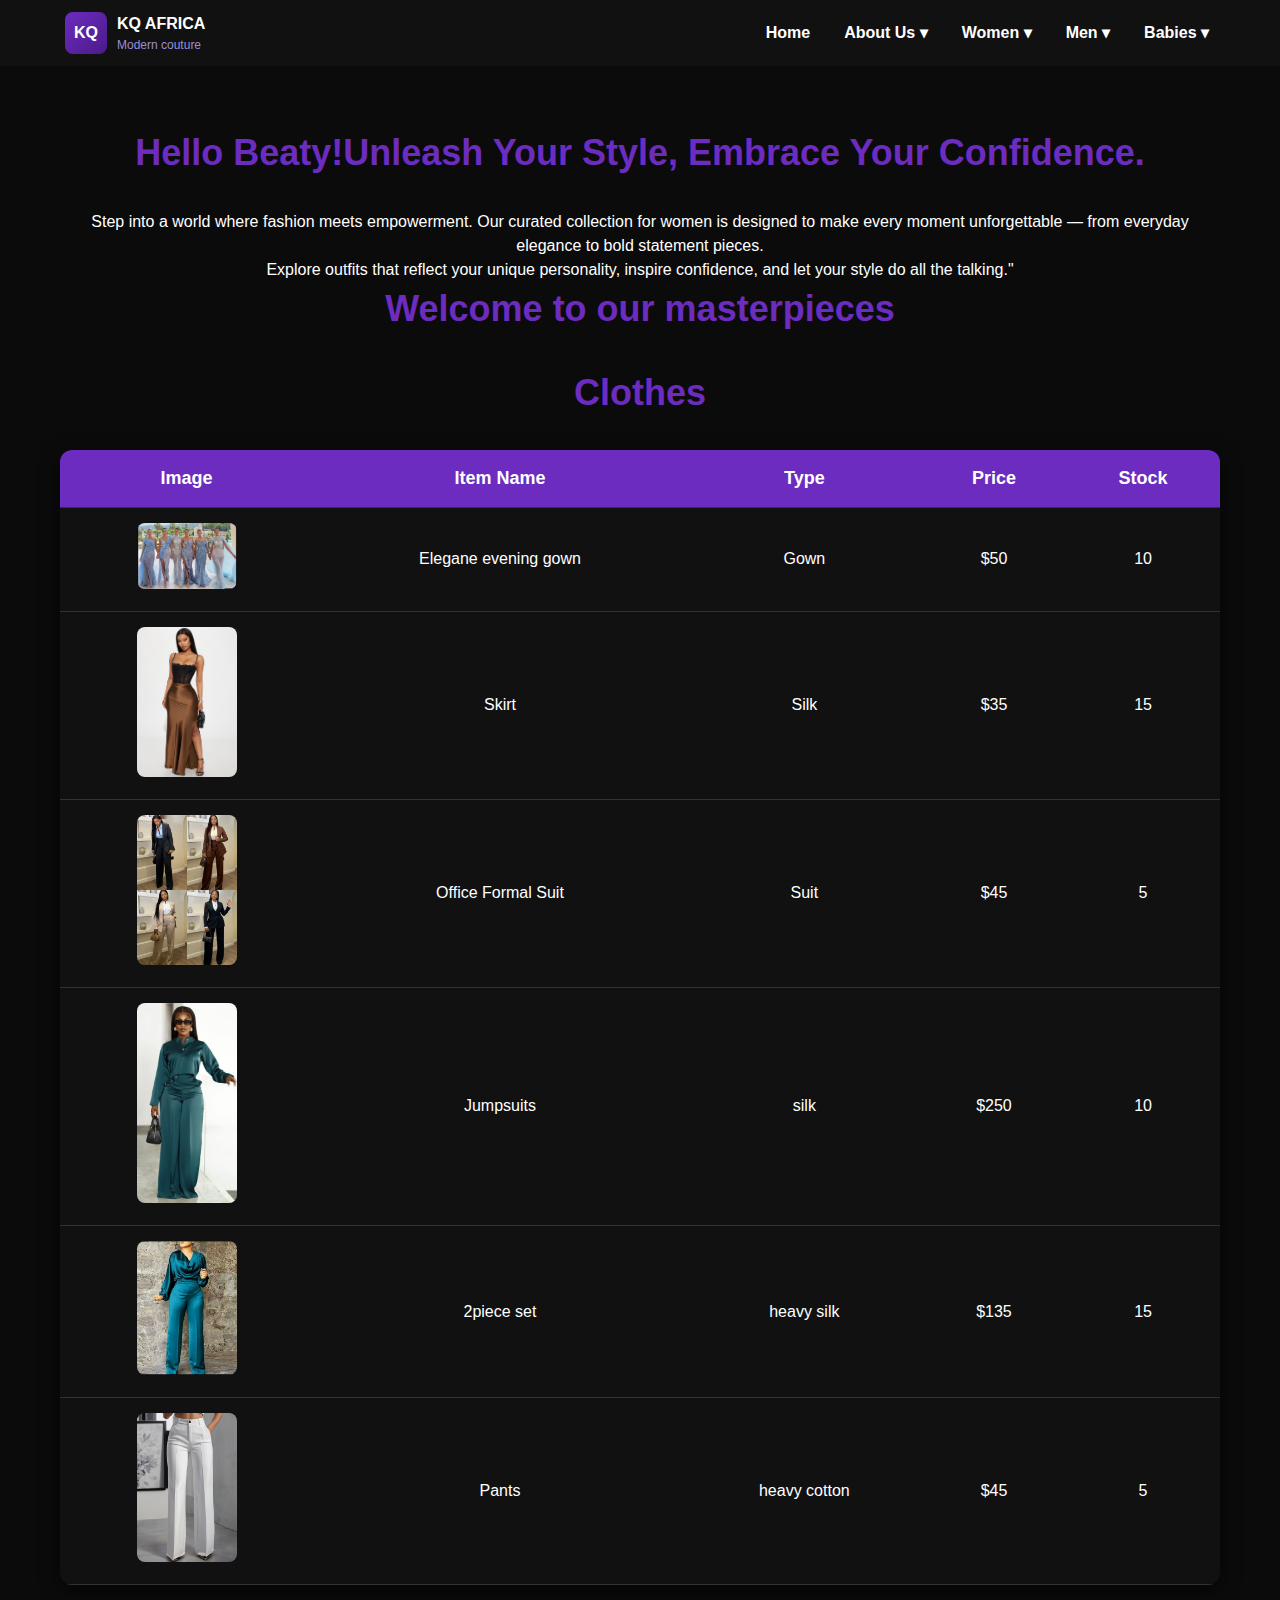
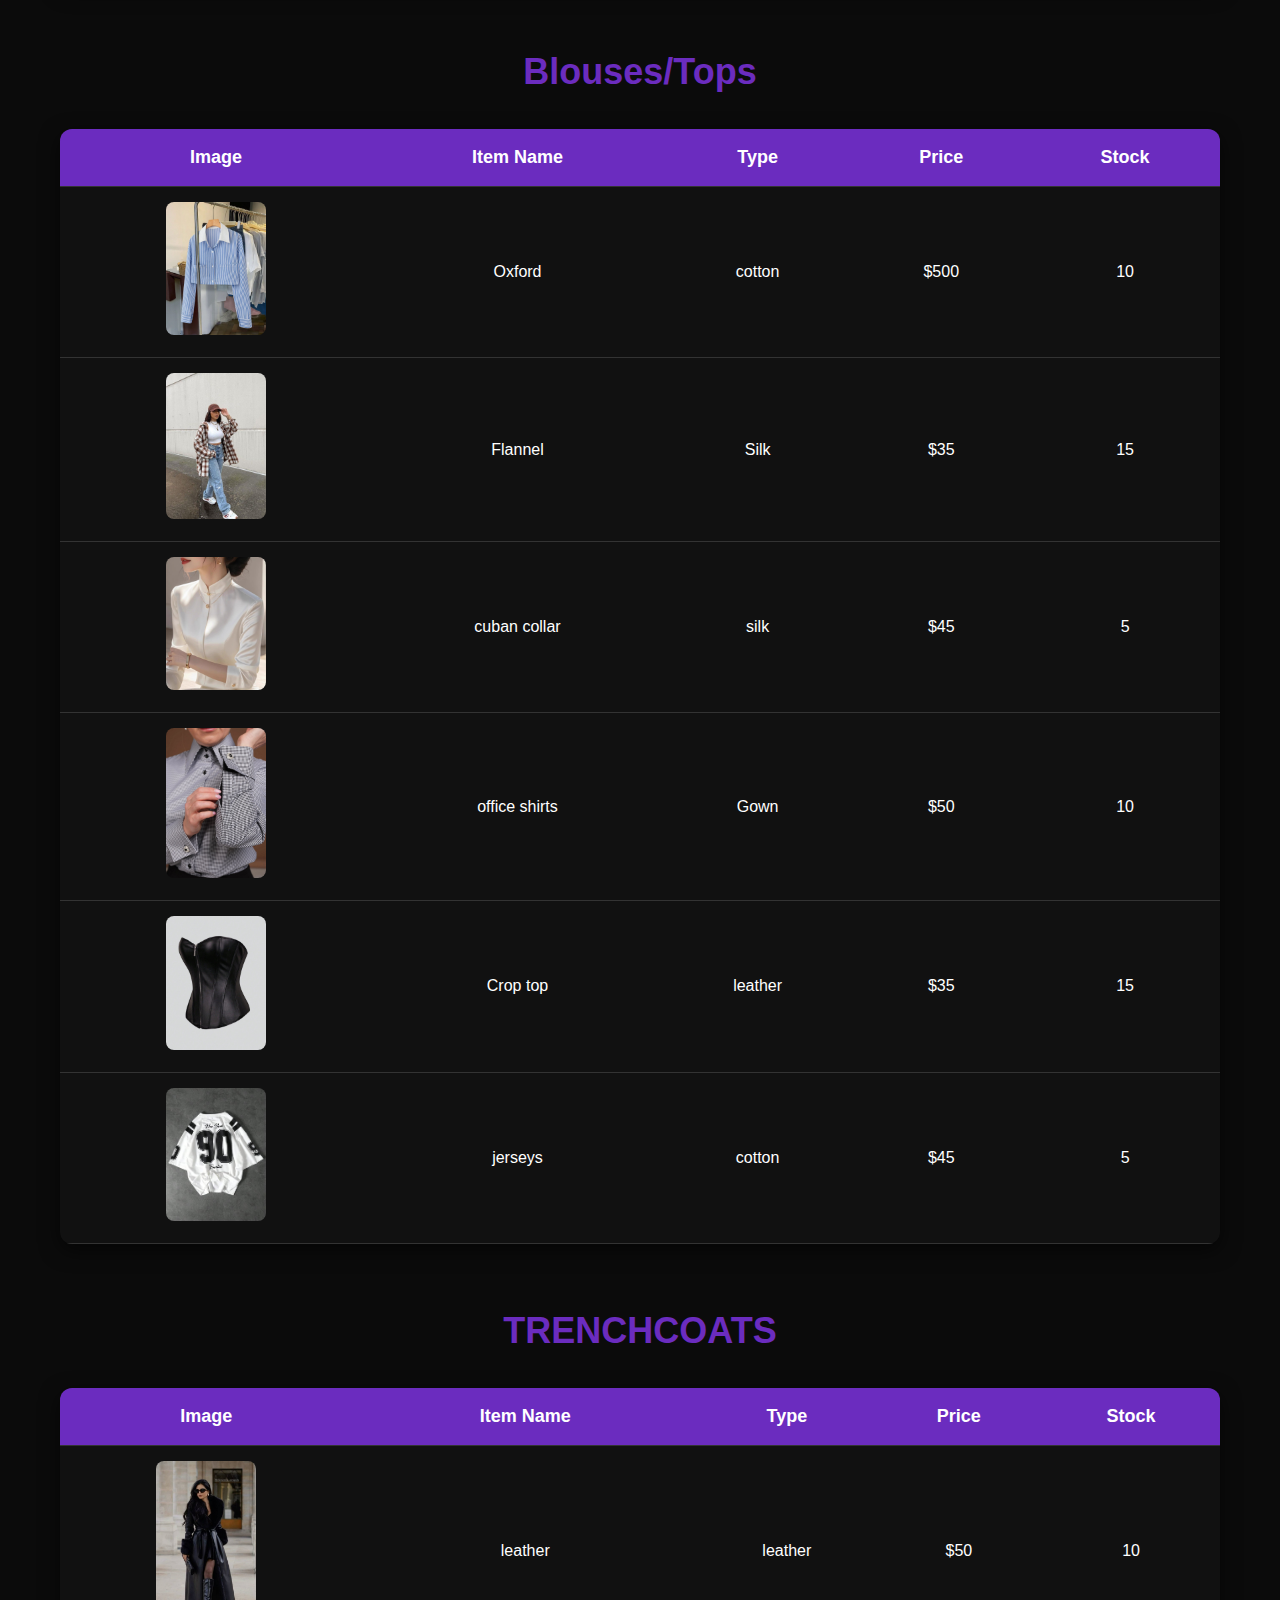
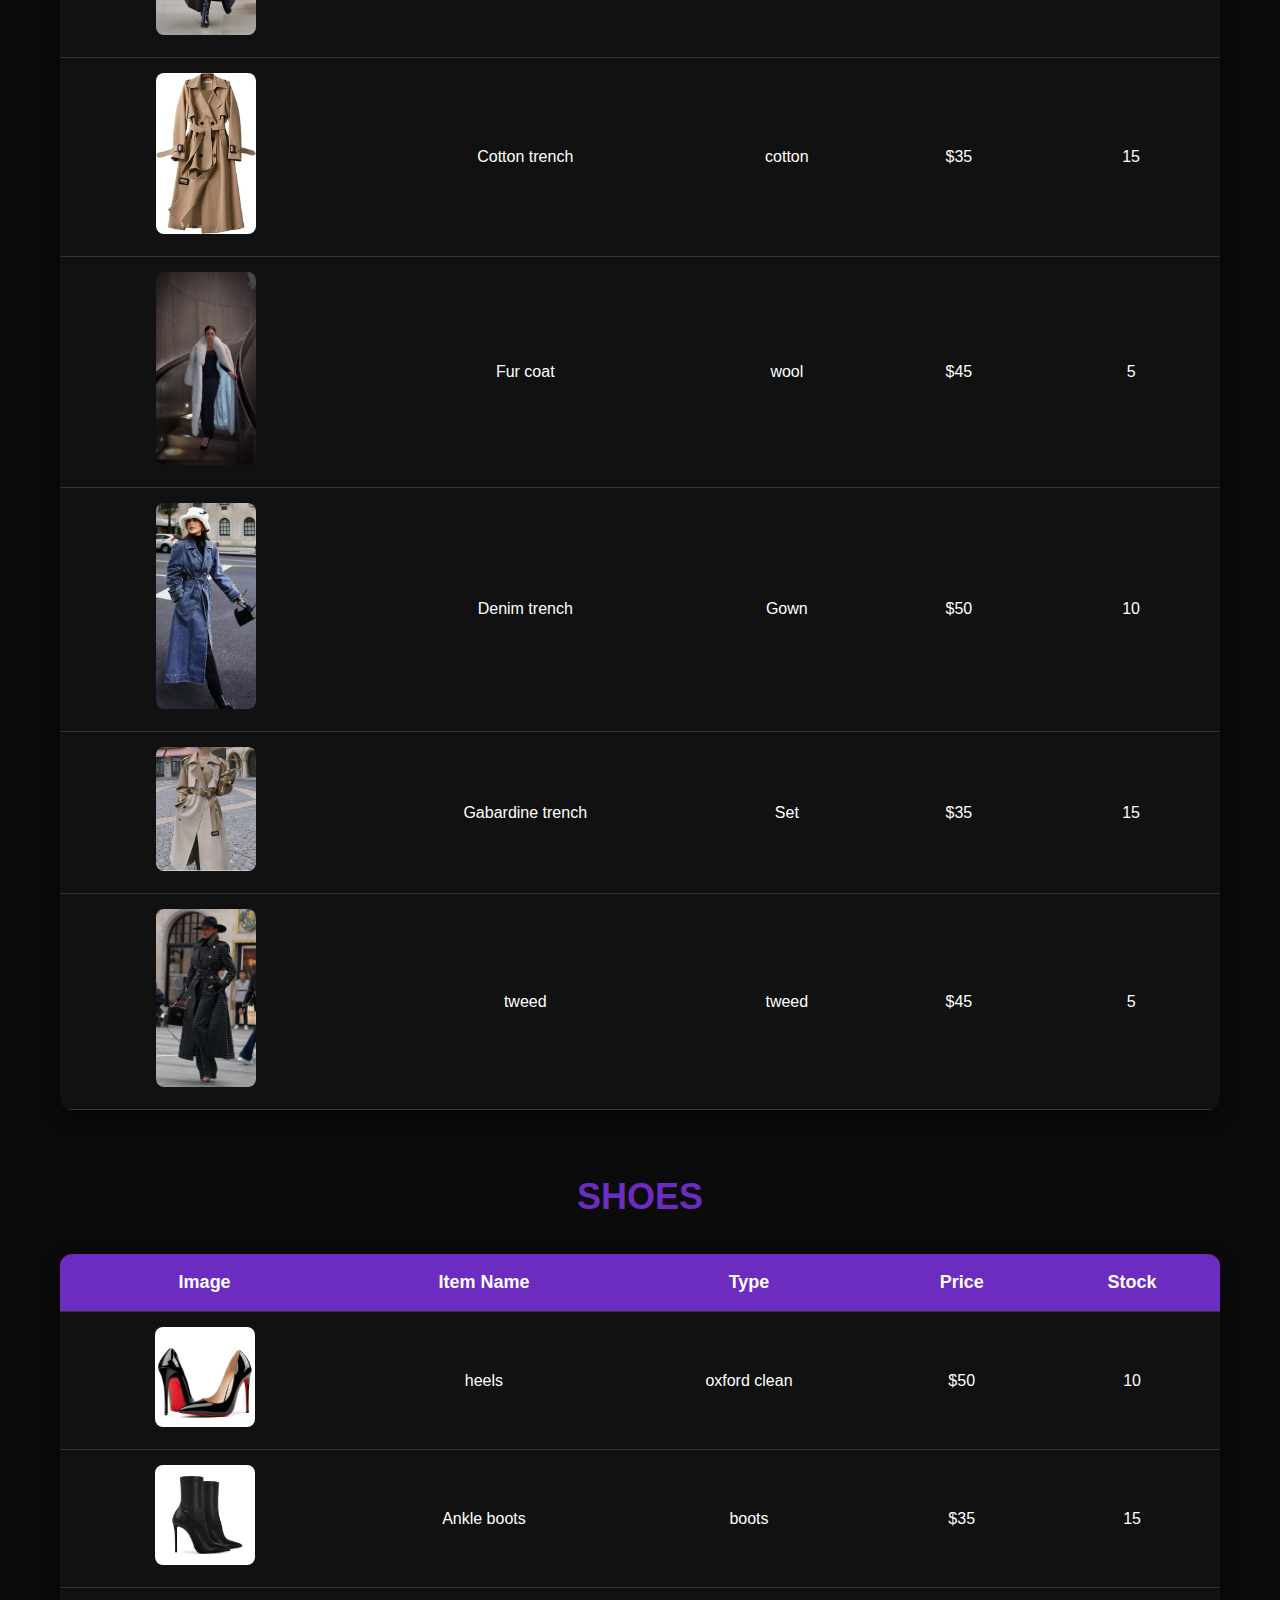
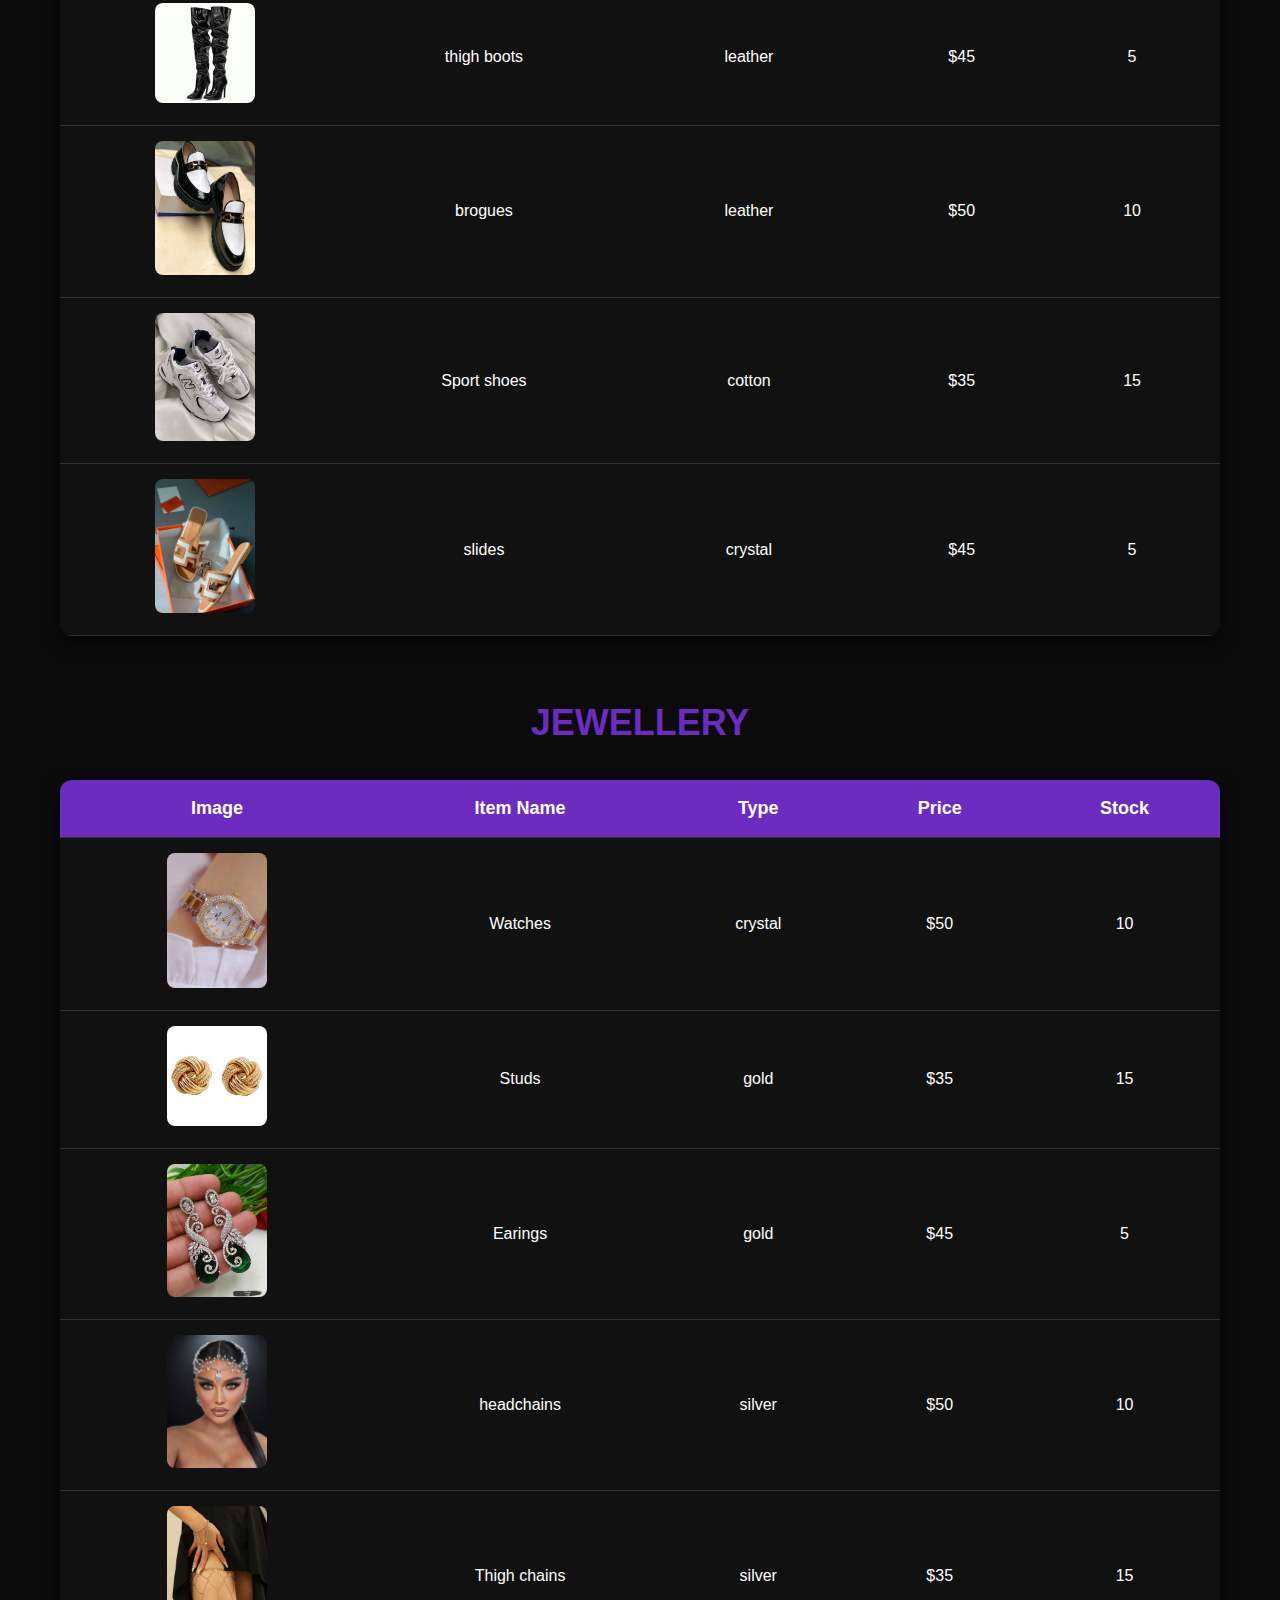
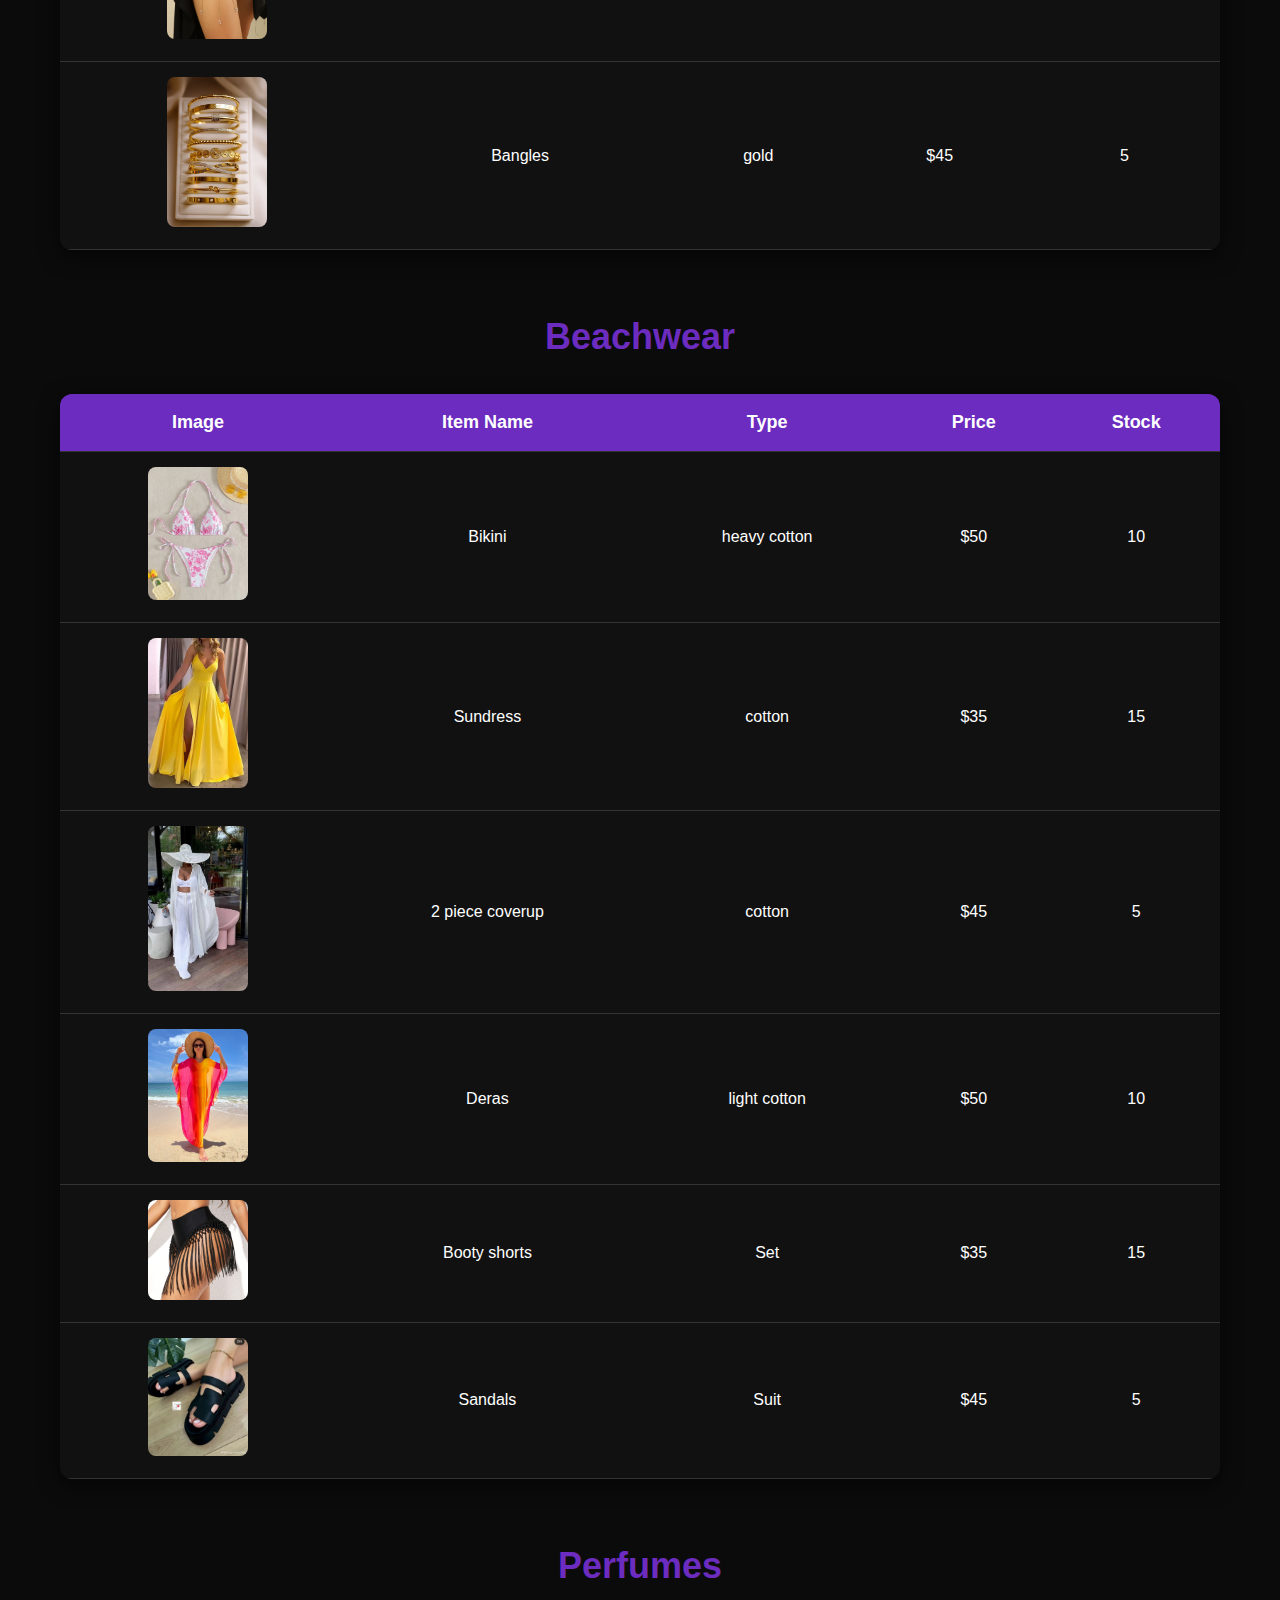
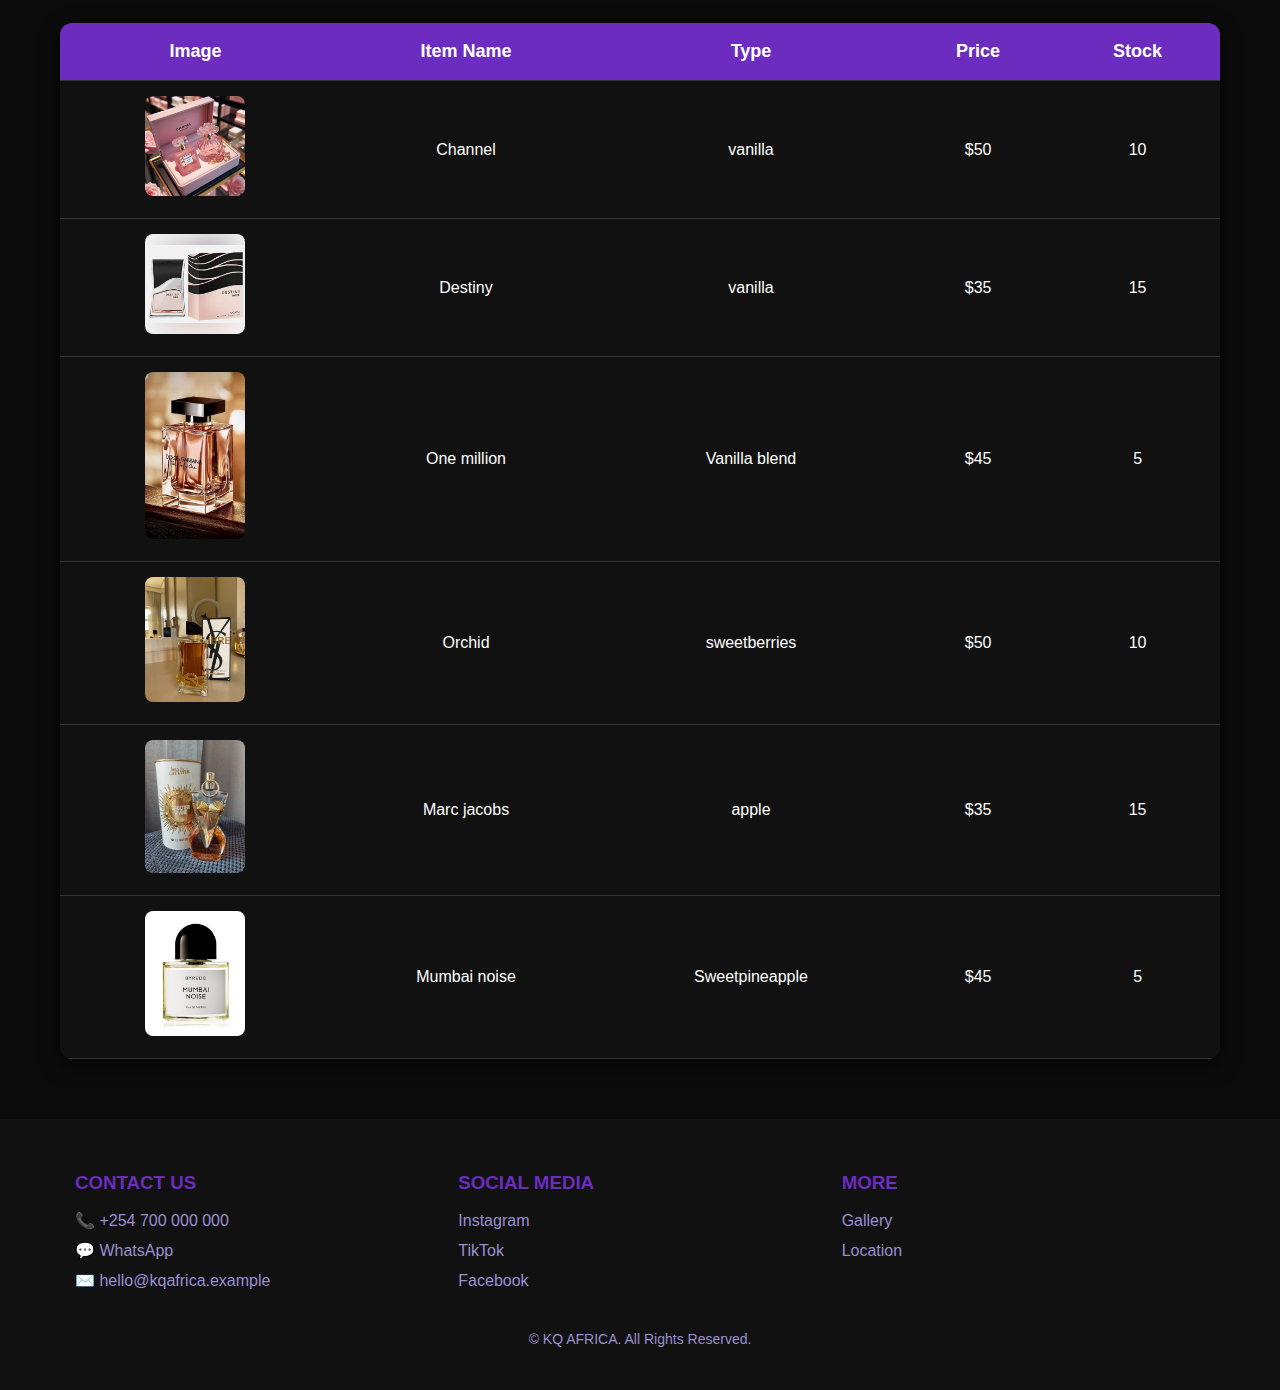
<file: Women-outfits.html>
<!DOCTYPE html>
<html lang="en">
<head>
    <meta charset="UTF-8">
    <meta name="viewport" content="width=device-width, initial-scale=1.0">
    <title>KQ AFRICA</title>
     <link rel="stylesheet" href="style.css" />
</head>
<body>
     <!-- ========== HEADER ========== -->
  <header>
    <div class="nav-inner">
      <!-- LOGO -->
      <div class="brand">
        <div class="logo">KQ</div>
        <div>
          <div class="brand-title">KQ AFRICA</div>
          <div class="brand-subtitle">Modern couture</div>
        </div>
      </div>

      <!-- NAVIGATION -->
      <nav>
        <ul class="menu">
          <li><a href="#home">Home</a></li>

          <li class="dropdown">
            <a href="#">About Us ▾</a>
            <ul class="submenu">
              <li><a href="#mission">Mission</a></li>
              <li><a href="#vision">Vision</a></li>
              <li><a href="#values">Core Values</a></li>
              <li><a href="#history">Brief History</a></li>
            </ul>
          </li>

          <li class="dropdown">
            <a href="#">Women ▾</a>
            <ul class="submenu">
              <li><a href="#girls">Girls</a></li>
              <li><a href="#women">Women</a></li>
            </ul>
          </li>

          <li class="dropdown">
            <a href="#">Men ▾</a>
            <ul class="submenu">
              <li><a href="#boys">Boys</a></li>
              <li><a href="#men">Men</a></li>
            </ul>
          </li>

          <li class="dropdown">
            <a href="#">Babies ▾</a>
            <ul class="submenu">
              <li><a href="#baby-girls">Girls</a></li>
              <li><a href="#baby-boys">Boys</a></li>
            </ul>
          </li>
        </ul>
      </nav>
    </div>
  </header>
 <main class="catalog-page">
<h1> Hello Beaty!Unleash Your Style, Embrace Your Confidence.</h1>
<p> Step into a world where fashion meets empowerment. 
Our curated collection for women is designed to make every moment unforgettable — from everyday elegance to bold statement pieces. <br>Explore outfits that reflect your unique personality, inspire confidence, and let your style do all the talking."</p>
<h1>Welcome to our masterpieces</h>

    <h1>Clothes</h1>
    <table>
      <thead>
        <tr>
          <th>Image</th>
          <th>Item Name</th>
          <th>Type</th>
          <th>Price</th>
          <th>Stock</th>
        </tr>
      </thead>
      <tbody>
        <tr>
          <td><img src="slide3.jpeg" alt="Elegant Gown"></td>
          <td>Elegane evening gown</td>
          <td>Gown</td>
          <td>$50</td>
           <td>10</td>
        </tr>
        <tr>
          <td><img src="silk skirt.jpg" alt="Casual Chic"></td>
          <td>Skirt</td>
          <td>Silk</td>
          <td>$35</td>
          <td>15</td>
        </tr>
        <tr>
          <td><img src="office formal suit.jpg" alt="Office Wear"></td>
          <td>Office Formal Suit</td>
          <td>Suit</td>
          <td>$45</td>
          <td>5</td>
        </tr>
        <tr>
          <td><img src="jumpsuit.jpg" alt="Elegant Gown"></td>
          <td>Jumpsuits</td>
          <td>silk</td>
          <td>$250</td>
          <td>10</td>
        </tr>
        <tr>
          <td><img src="2piece set.jpg" alt="Casual Chic"></td>
          <td>2piece set</td>
          <td>heavy silk</td>
          <td>$135</td>
          <td>15</td>
        </tr>
        <tr>
          <td><img src="pants.jpg" alt="Office Wear"></td>
          <td>Pants</td>
          <td>heavy cotton</td>
          <td>$45</td>
          <td>5</td>
        </tr>

        <!-- Add more items -->
      </tbody>
    </table>
  </main>

 <main class="catalog-page">
    <h1>Blouses/Tops</h1>
    <table>
      <thead>
        <tr>
          <th>Image</th>
          <th>Item Name</th>
          <th>Type</th>
          <th>Price</th>
          <th>Stock</th>
        </tr>
      </thead>
      <tbody>
        <tr>
          <td><img src="Oxford.jpg" alt="Elegant Gown"></td>
          <td>Oxford</td>
          <td>cotton</td>
          <td>$500</td>
          <td>10</td>
        </tr>
        <tr>
          <td><img src="flannel.jpg" alt="Casual Chic"></td>
          <td>Flannel</td>
          <td>Silk</td>
          <td>$35</td>
          <td>15</td>
        </tr>
        <tr>
          <td><img src="cuban collar.jpg" alt="Office Wear"></td>
          <td>cuban collar</td>
          <td>silk</td>
          <td>$45</td>
          <td>5</td>
        </tr>
        <tr>
          <td><img src="office shirts.jpg" alt="Elegant Gown"></td>
          <td>office shirts</td>
          <td>Gown</td>
          <td>$50</td>
          <td>10</td>
        </tr>
        <tr>
          <td><img src="croptop.jpg" alt="Casual Chic"></td>
          <td>Crop top</td>
          <td>leather</td>
          <td>$35</td>
          <td>15</td>
        </tr>
        <tr>
          <td><img src="jerseys.jpg" alt="Office Wear"></td>
          <td>jerseys</td>
          <td>cotton</td>
          <td>$45</td>
          <td>5</td>
        </tr>

        <!-- Add more items -->
      </tbody>
    </table>
  </main>
<main class="catalog-page">
    <h1>TRENCHCOATS</h1>
    <table>
      <thead>
        <tr>
          <th>Image</th>
          <th>Item Name</th>
          <th>Type</th>
          <th>Price</th>
          <th>Stock</th>
        </tr>
      </thead>
      <tbody>
        <tr>
          <td><img src="leather .jpg" alt="Elegant Gown"></td>
          <td>leather </td>
          <td>leather</td>
          <td>$50</td>
          <td>10</td>
        </tr>
        <tr>
          <td><img src="cotton.jpg" alt="Casual Chic"></td>
          <td>Cotton trench</td>
          <td>cotton</td>
          <td>$35</td>
          <td>15</td>
        </tr>
        <tr>
          <td><img src="fur coat.jpg" alt="Office Wear"></td>
          <td>Fur coat</td>
          <td>wool</td>
          <td>$45</td>
          <td>5</td>
        </tr>
        <tr>
          <td><img src="denim.jpg" alt="Elegant Gown"></td>
          <td>Denim trench</td>
          <td>Gown</td>
          <td>$50</td>
          <td>10</td>
        </tr>
        <tr>
          <td><img src="gabardine.jpg" alt="Casual Chic"></td>
          <td>Gabardine trench</td>
          <td>Set</td>
          <td>$35</td>
          <td>15</td>
        </tr>
        <tr>
          <td><img src="tweed.jpg" alt="Office Wear"></td>
          <td>tweed </td>
          <td>tweed</td>
          <td>$45</td>
          <td>5</td>
        </tr>

        <!-- Add more items -->
      </tbody>
    </table>
  </main>
 <main class="catalog-page">
    <h1>SHOES</h1>
    <table>
      <thead>
        <tr>
          <th>Image</th>
          <th>Item Name</th>
          <th>Type</th>
          <th>Price</th>
          <th>Stock</th>
        </tr>
      </thead>
      <tbody>
        <tr>
          <td><img src="heels.jpg" alt="Elegant Gown"></td>
          <td>heels</td>
          <td>oxford clean</td>
          <td>$50</td>
          <td>10</td>
        </tr>
        <tr>
          <td><img src="ankleboots.jpg" alt="Casual Chic"></td>
          <td>Ankle boots</td>
          <td>boots</td>
          <td>$35</td>
          <td>15</td>
        </tr>
        <tr>
          <td><img src="high knee.jpg" alt="Office Wear"></td>
          <td>thigh boots</td>
          <td>leather</td>
          <td>$45</td>
          <td>5</td>
        </tr>
        <tr>
          <td><img src="brogues.jpg" alt="Elegant Gown"></td>
          <td>brogues</td>
          <td>leather</td>
          <td>$50</td>
          <td>10</td>
        </tr>
        <tr>
          <td><img src="sport.jpg" alt="Casual Chic"></td>
          <td>Sport shoes</td>
          <td>cotton</td>
          <td>$35</td>
          <td>15</td>
        </tr>
        <tr>
          <td><img src="slides.jpg" alt="Office Wear"></td>
          <td>slides</td>
          <td>crystal</td>
          <td>$45</td>
          <td>5</td>
        </tr>

        <!-- Add more items -->
      </tbody>
    </table>
  </main>
   <main class="catalog-page">
    <h1>JEWELLERY</h1>
    <table>
      <thead>
        <tr>
          <th>Image</th>
          <th>Item Name</th>
          <th>Type</th>
          <th>Price</th>
          <th>Stock</th>
        </tr>
      </thead>
      <tbody>
        <tr>
          <td><img src="watches.jpg" alt="Elegant Gown"></td>
          <td>Watches</td>
          <td>crystal</td>
          <td>$50</td>
          <td>10</td>
        </tr>
        <tr>
          <td><img src="studs.jpg" alt="Casual Chic"></td>
          <td>Studs</td>
          <td>gold</td>
          <td>$35</td>
          <td>15</td>
        </tr>
        <tr>
          <td><img src="earings.jpg" alt="Office Wear"></td>
          <td>Earings</td>
          <td>gold</td>
          <td>$45</td>
          <td>5</td>
        </tr>
        <tr>
          <td><img src="headchains.jpg" alt="Elegant Gown"></td>
          <td>headchains</td>
          <td>silver</td>
          <td>$50</td>
          <td>10</td>
        </tr>
        <tr>
          <td><img src="thighchain.jpg" alt="Casual Chic"></td>
          <td>Thigh chains</td>
          <td>silver</td>
          <td>$35</td>
          <td>15</td>
        </tr>
        <tr>
          <td><img src="bangles.jpg" alt="Office Wear"></td>
          <td>Bangles</td>
          <td>gold</td>
          <td>$45</td>
          <td>5</td>
        </tr>

        <!-- Add more items -->
      </tbody>
    </table>
  </main>

  <main class="catalog-page">
    <h1>Beachwear</h1>
    <table>
      <thead>
        <tr>
          <th>Image</th>
          <th>Item Name</th>
          <th>Type</th>
          <th>Price</th>
          <th>Stock</th>
        </tr>
      </thead>
      <tbody>
        <tr>
          <td><img src="bikini.jpg" alt="Elegant Gown"></td>
          <td>Bikini</td>
          <td>heavy cotton</td>
          <td>$50</td>
          <td>10</td>
        </tr>
        <tr>
          <td><img src="sundress.jpg" alt="Casual Chic"></td>
          <td>Sundress</td>
          <td>cotton</td>
          <td>$35</td>
          <td>15</td>
        </tr>
        <tr>
          <td><img src="2piece wuth coverup.jpg" alt="Office Wear"></td>
          <td>2 piece coverup</td>
          <td>cotton</td>
          <td>$45</td>
          <td>5</td>
        </tr>
        <tr>
          <td><img src="deras.jpg"Elegant Gown"></td>
          <td>Deras</td>
          <td>light cotton</td>
          <td>$50</td>
          <td>10</td>
        </tr>
        <tr>
          <td><img src="booty.jpg" alt="Casual Chic"></td>
          <td>Booty shorts</td>
          <td>Set</td>
          <td>$35</td>
          <td>15</td>
        </tr>
        <tr>
          <td><img src="sandals.jpg" alt="Office Wear"></td>
          <td>Sandals</td>
          <td>Suit</td>
          <td>$45</td>
          <td>5</td>
        </tr>

        <!-- Add more items -->
      </tbody>
    </table>
  </main>
    <main class="catalog-page">
    <h1>Perfumes</h1>
    <table>
      <thead>
        <tr>
          <th>Image</th>
          <th>Item Name</th>
          <th>Type</th>
          <th>Price</th>
          <th>Stock</th>
        </tr>
      </thead>
      <tbody>
        <tr>
          <td><img src="channel.jpg" alt="Elegant Gown"></td>
          <td>Channel</td>
          <td>vanilla</td>
          <td>$50</td>
          <td>10</td>
        </tr>
        <tr>
          <td><img src="destiny.jpg" alt="Casual Chic"></td>
          <td>Destiny</td>
          <td>vanilla</td>
          <td>$35</td>
          <td>15</td>
        </tr>
        <tr>
          <td><img src="one million.jpg" alt="Office Wear"></td>
          <td>One million</td>
          <td>Vanilla blend</td>
          <td>$45</td>
          <td>5</td>
        </tr>
        <tr>
          <td><img src="orchid.jpg" alt="Elegant Gown"></td>
          <td>Orchid</td>
          <td>sweetberries</td>
          <td>$50</td>
          <td>10</td>
        </tr>
        <tr>
          <td><img src="Marcjacobs.jpg" alt="Casual Chic"></td>
          <td>Marc jacobs</td>
          <td>apple</td>
          <td>$35</td>
          <td>15</td>
        </tr>
        <tr>
          <td><img src="mumbai noise.jpg" alt="Office Wear"></td>
          <td>Mumbai noise</td>
          <td>Sweetpineapple</td>
          <td>$45</td>
          <td>5</td>
        </tr>

        <!-- Add more items -->
      </tbody>
    </table>
  </main>

       <!-- ========== FOOTER ========== -->
<footer class="footer-custom" id="contact">
  <div class="footer-container">
    
    <!-- Left: Contact -->
    <div class="footer-box">
      <h3>CONTACT US</h3>
      <p>📞 <a href="tel:+254700000000">+254 700 000 000</a></p>
      <p>💬 <a href="https://wa.me/254700000000" target="_blank">WhatsApp</a></p>
      <p>✉️ <a href="mailto:hello@kqafrica.example">hello@kqafrica.example</a></p>
    </div>

    <!-- Middle: Social Media -->
    <div class="footer-box">
      <h3>SOCIAL MEDIA</h3>
      <p><a href="#">Instagram</a></p>
      <p><a href="#">TikTok</a></p>
      <p><a href="#">Facebook</a></p>
    </div>

    <!-- Right: Gallery + Location -->
    <div class="footer-box">
      <h3>MORE</h3>
      <p><a href="#">Gallery</a></p>
      <p><a href="#">Location</a></p>
    </div>
  </div>

  <!-- Copyright -->
  <div class="footer-bottom">
    <p>© <span id="year"></span> KQ AFRICA. All Rights Reserved.</p>
  </div>
</footer>
</file>
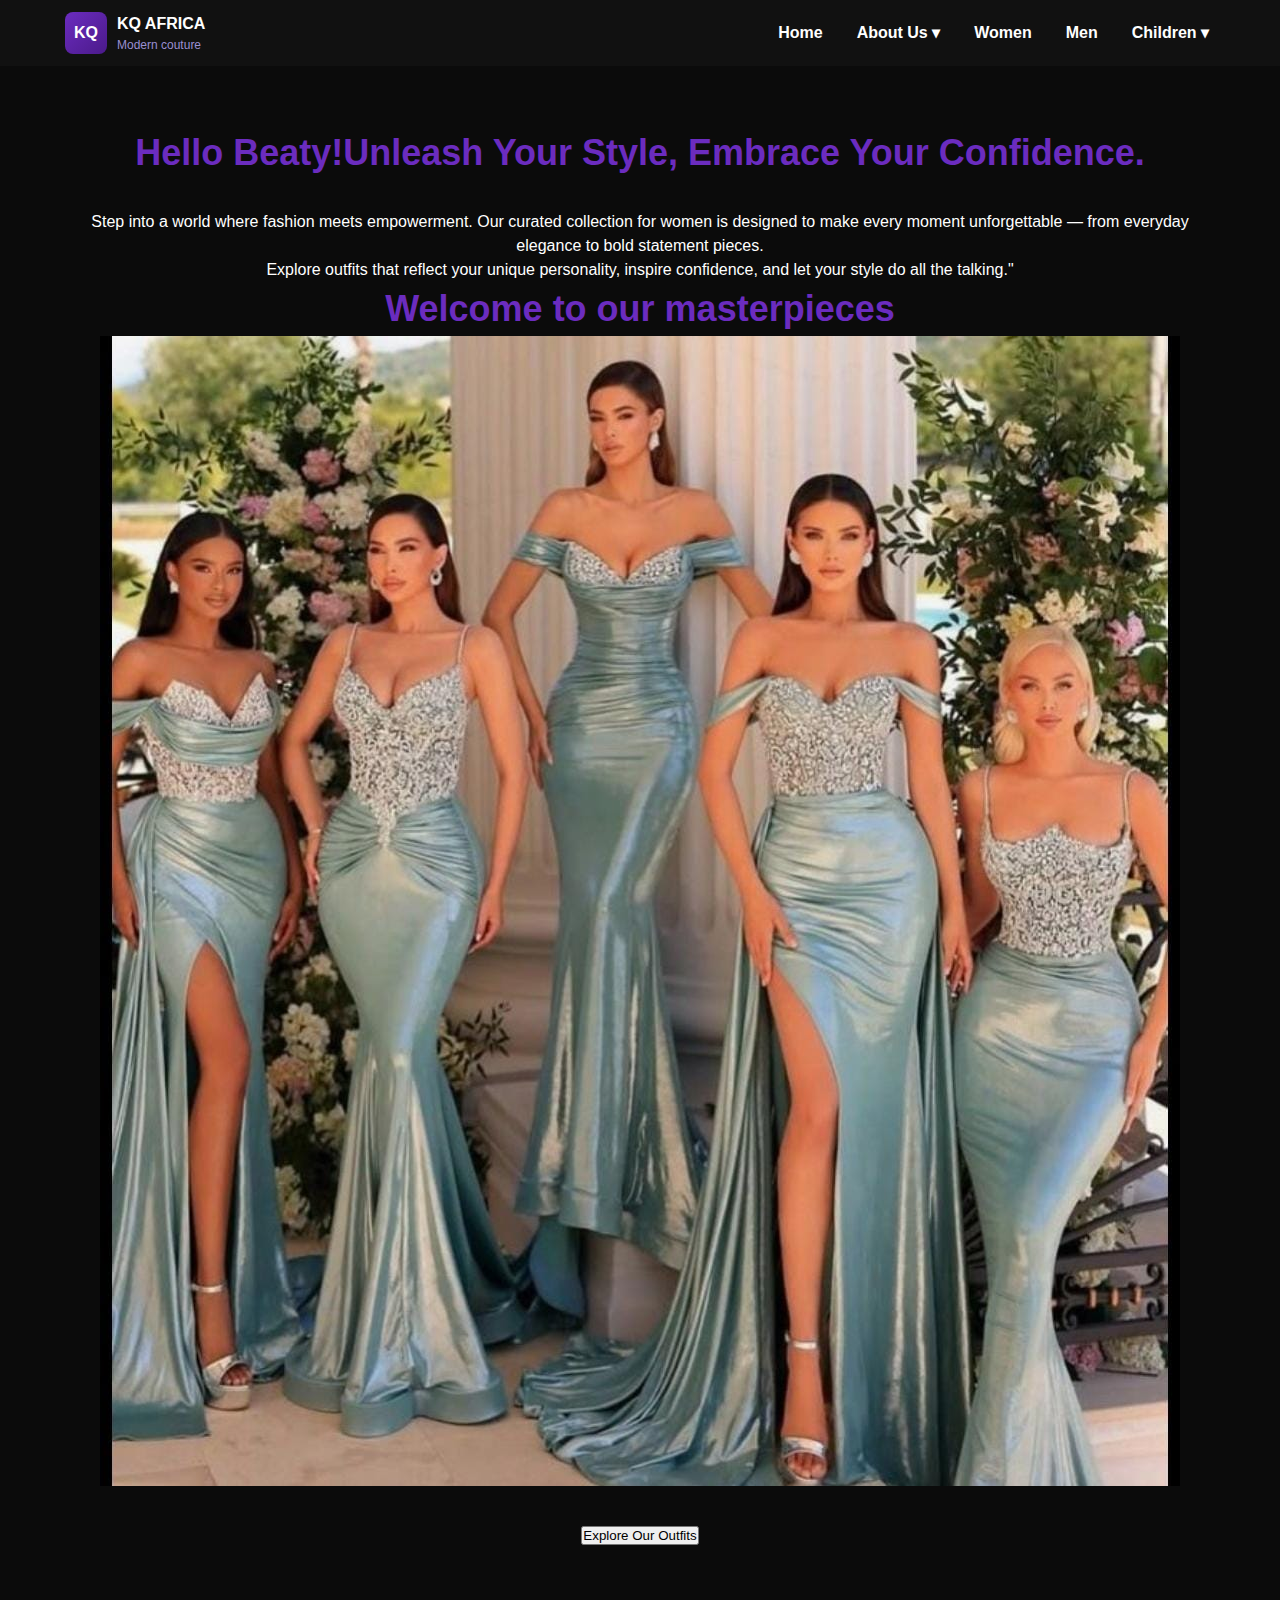
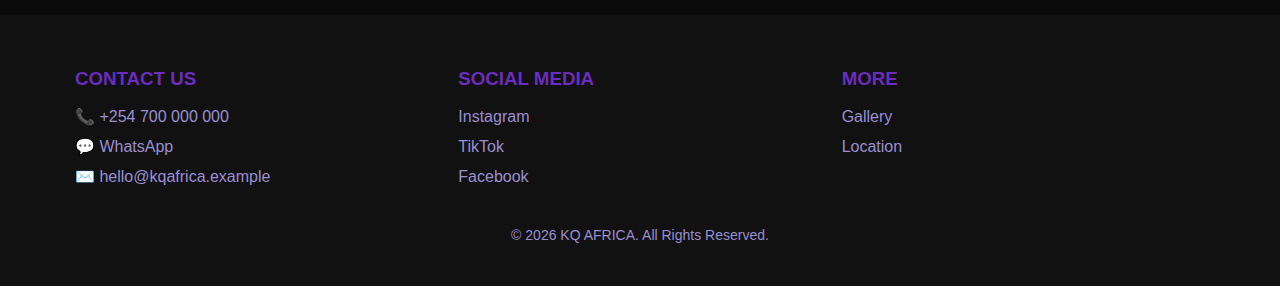
<file: women.html>
<!DOCTYPE html>
<html lang="en">
<head>
    <meta charset="UTF-8">
    <meta name="viewport" content="width=device-width, initial-scale=1.0">
    <title>KQ AFRICA</title>
     <link rel="stylesheet" href="style.css" />
</head>
<body>
     <!-- ========== HEADER ========== -->
  <header>
    <div class="nav-inner">
      <!-- LOGO -->
      <div class="brand">
        <div class="logo">KQ</div>
        <div>
          <div class="brand-title">KQ AFRICA</div>
          <div class="brand-subtitle">Modern couture</div>
        </div>
      </div>

      <!-- NAVIGATION -->
      <nav>
        <ul class="menu">
          <li><a href="index.html">Home</a></li>

          <li class="dropdown">
            <a href="about.html">About Us ▾</a>
            <ul class="submenu">
              <li><a href="#mission">Mission</a></li>
              <li><a href="#vision">Vision</a></li>
              <li><a href="#values">Core Values</a></li>
              <li><a href="#history">Brief History</a></li>
            </ul>
          </li>

          <li class="dropdown">
            <a href="women.html">Women</a>
          </li>

          <li class="dropdown">
            <a href="men.html">Men </a>
          </li>

          <li class="dropdown">
            <a href="children.html">Children ▾</a>
            <ul class="submenu">
              <li><a href="girls-outfits.html">Girls</a></li>
              <li><a href="boys.html">Boys</a></li>
            </ul>
          </li>
        </ul>
      </nav>
    </div>
  </header>
   <section id="girls" class="main-section">
     <main class="catalog-page">
<h1> Hello Beaty!Unleash Your Style, Embrace Your Confidence.</h1>
<p> Step into a world where fashion meets empowerment. 
Our curated collection for women is designed to make every moment unforgettable — from everyday elegance to bold statement pieces. <br>Explore outfits that reflect your unique personality, inspire confidence, and let your style do all the talking."</p>
<h1>Welcome to our masterpieces</h>
      <!-- ========== FOOTER ========== -->
<body class="body-custom" id="contact">
  <div class="body-container">
    
    <!-- Left: Contact -->
    <div class="body-box">
    <img src="slide5.jpeg" alt="Office Wear">
    </div>
        <!-- Button -->
<div class="section-btn"><button>
   <div class="section-btn">
  <a href="Women-outfits.html" class="cta">Explore Our Outfits</a>
  </div>
</div>
</section>
  <!-- ========== FOOTER ========== -->
<footer class="footer-custom" id="contact">
  <div class="footer-container">
    
    <!-- Left: Contact -->
    <div class="footer-box">
      <h3>CONTACT US</h3>
      <p>📞 <a href="tel:+254700000000">+254 700 000 000</a></p>
      <p>💬 <a href="https://wa.me/254700000000" target="_blank">WhatsApp</a></p>
      <p>✉️ <a href="mailto:hello@kqafrica.example">hello@kqafrica.example</a></p>
    </div>

    <!-- Middle: Social Media -->
    <div class="footer-box">
      <h3>SOCIAL MEDIA</h3>
      <p><a href="#">Instagram</a></p>
      <p><a href="#">TikTok</a></p>
      <p><a href="#">Facebook</a></p>
    </div>

    <!-- Right: Gallery + Location -->
    <div class="footer-box">
      <h3>MORE</h3>
      <p><a href="#">Gallery</a></p>
      <p><a href="#">Location</a></p>
    </div>
  </div>

  <!-- Copyright -->
  <div class="footer-bottom">
    <p>© <span id="year"></span> KQ AFRICA. All Rights Reserved.</p>
  </div>
</footer>

  <script src="index.js"></script>  

    
</body>
</html>
</file>
<file: style.css>
:root{
  --purple:#6B2CBF;
  --purple-dark:#4b1a8a;
  --bg:#0b0b0b;
  --muted:#9a8fd1;
  --white:#ffffff;
}

*{margin:0;padding:0;box-sizing:border-box}
body{
  font-family: Arial, Helvetica, sans-serif;
  background: var(--bg);
  color: var(--white);
  line-height:1.5;
}
a{color:inherit;text-decoration:none}

/* HEADER */
header{
  position:sticky;top:0;
  background:#111;
  padding:12px 20px;
  z-index:100;
}
.nav-inner{
  display:flex;align-items:center;justify-content:space-between;
  max-width:1150px;margin:0 auto;
}
.brand{display:flex;align-items:center;gap:10px;}
.logo{
  height:42px;width:42px;border-radius:8px;
  background:linear-gradient(135deg,var(--purple),var(--purple-dark));
  display:flex;align-items:center;justify-content:center;
  font-weight:700;color:var(--white);
}
.brand-title{font-weight:800}
.brand-subtitle{font-size:12px;color:var(--muted)}

nav ul.menu{
  list-style:none;
  display:flex;gap:22px;
}
nav ul.menu > li{position:relative}
nav a{font-weight:600;padding:8px 6px;transition:.2s}
nav a:hover{color:var(--purple)}

.submenu{
  list-style:none;
  position:absolute;top:100%;left:0;
  background:#111;
  border:1px solid rgba(255,255,255,0.1);
  border-radius:8px;
  min-width:180px;
  display:none;flex-direction:column;
}
.submenu li a{padding:10px 14px;font-size:14px;color:var(--muted)}
.submenu li a:hover{background:var(--purple-dark);color:var(--white)}
.dropdown:hover .submenu{display:flex}

/* HERO */
/* HERO */
.hero-custom{
  width:100%;
  min-height:100vh; /* full screen height */
  position:relative;
  display:flex;
  align-items:center;
  justify-content:center;
  background:linear-gradient(135deg, var(--purple-dark), var(--black));
  color:var(--white);
}

.hero-overlay{
  width:100%;
  height:100%;
  background:rgba(0,0,0,0.4); /* overlay for contrast */
  display:flex;
  align-items:center;
  justify-content:center;
}

.hero-content{
  max-width:1200px;
  width:100%;
  padding:40px;
  display:flex;
  justify-content:space-between;
  align-items:center;
  flex-wrap:wrap; /* responsive */
  gap:40px;
}

.hero-text{
  flex:1;
}
.hero-text h1{
  font-size:58px;
  margin-bottom:20px;
}
.hero-text p{
  font-size:20px;
  margin-bottom:28px;
  color:var(--muted);
}
.hero-btn .cta{
  background:linear-gradient(90deg,var(--purple),var(--purple-dark));
  padding:16px 36px;
  border-radius:12px;
  font-weight:700;
  color:var(--white);
  font-size:18px;
  box-shadow:0 6px 20px rgba(107,44,191,0.3);
  transition:.3s;
}
.hero-btn .cta:hover{opacity:0.85}

.hero-image{
  flex:1;
  display:flex;
  justify-content:center;
}
.hero-image img{
  width:100%;
  max-width:500px;
  border-radius:16px;
  box-shadow:0 6px 25px rgba(0,0,0,0.5);
}


/* FOOTER */
/* FOOTER */
.footer-custom{
  background:#111;
  padding:40px 20px;
  margin-top:40px;
}
.footer-container{
  display:flex;
  justify-content:space-between;
  max-width:1150px;
  margin:0 auto 20px auto;
  flex-wrap:wrap;
}
.footer-box{
  flex:1;
  min-width:200px;
  margin:10px;
}
.footer-box h3{
  color:var(--purple);
  margin-bottom:12px;
  text-transform:uppercase;
}
.footer-box p{margin:6px 0}
.footer-box a{color:var(--muted)}
.footer-box a:hover{color:var(--purple)}
.footer-bottom{
  text-align:center;
  font-size:14px;
  color:var(--muted);
}
/* ABOUT US */
.about-section{
  padding:80px 20px;
  max-width:1000px;
  margin:0 auto;
  text-align:center;
  color:var(--white);
}
.about-section h2{
  font-size:34px;
  margin-bottom:20px;
  color:var(--purple);
}
.about-section p, 
.about-section ul{
  font-size:18px;
  line-height:1.6;
  color:var(--muted);
}
.about-section ul{
  list-style:none;
  padding:0;
}
.about-section ul li{
  margin:10px 0;
}

/* Brief History */
.history-section{
  display:flex;
  justify-content:space-between;
  align-items:center;
  flex-wrap:wrap;
  gap:40px;
}
.history-text{flex:1; text-align:left;}
.history-image{
  flex:1;
  text-align:center;
}
.history-image img{
  max-width:100%;
  width:320px;
  border-radius:14px;
  box-shadow:0 6px 20px rgba(0,0,0,0.6);
}
.ceo-name{
  margin-top:10px;
  font-weight:bold;
  color:var(--purple);
}
/* CATEGORY PAGES (Women, Men, Babies) */
.category-section{
  padding:80px 20px;
  max-width:1200px;
  margin:0 auto;
  text-align:center;
  color:var(--white);
}
.category-section h2{
  font-size:36px;
  margin-bottom:20px;
  color:var(--purple);
}
.category-section p{
  font-size:18px;
  color:var(--muted);
  margin-bottom:40px;
}
.catalog-page {
  max-width: 1200px;
  margin: 60px auto;
  padding: 0 20px;
  color: var(--white);
  text-align: center;
}
.catalog-page h1 {
  font-size: 36px;
  color: var(--purple);
  margin-bottom: 30px;
}

.catalog-page table {
  width: 100%;
  border-collapse: collapse;
  background: #111;
  border-radius: 12px;
  overflow: hidden;
  box-shadow: 0 6px 20px rgba(0,0,0,0.6);
}

.catalog-page th, .catalog-page td {
  padding: 15px;
  border-bottom: 1px solid #333;
  text-align: center;
  color: var(--white);
}

.catalog-page th {
  background: var(--purple);
  font-size: 18px;
}

.catalog-page td img {
  width: 100px;
  border-radius: 8px;
}
#core-values {
  text-align: center;
  padding: 50px 20px;
  background: #0f0000;
}

.values-container {
  display: flex;
  justify-content: center;
  gap: 40px;
  flex-wrap: wrap;
}

.value {
  width: 250px;
  padding: 20px;
  background: rgb(10, 10, 10);
  border-radius: 10px;
  box-shadow: 0px 4px 8px rgba(0,0,0,0.1);
}

.value i {
  font-size: 40px;
  color:#4b1a8a;
  margin-bottom: 15px;
}
.hero-content {
  display: flex;
  justify-content: space-between;
  align-items: center;
  gap: 20px;
}

/* Mobile view */
@media (max-width: 768px) {
  .hero-content {
    flex-direction: column;
    text-align: center;
  }

  .hero-image img {
    width: 100%;  /* full width on phone */
    height: auto;
  }
}
</file>
